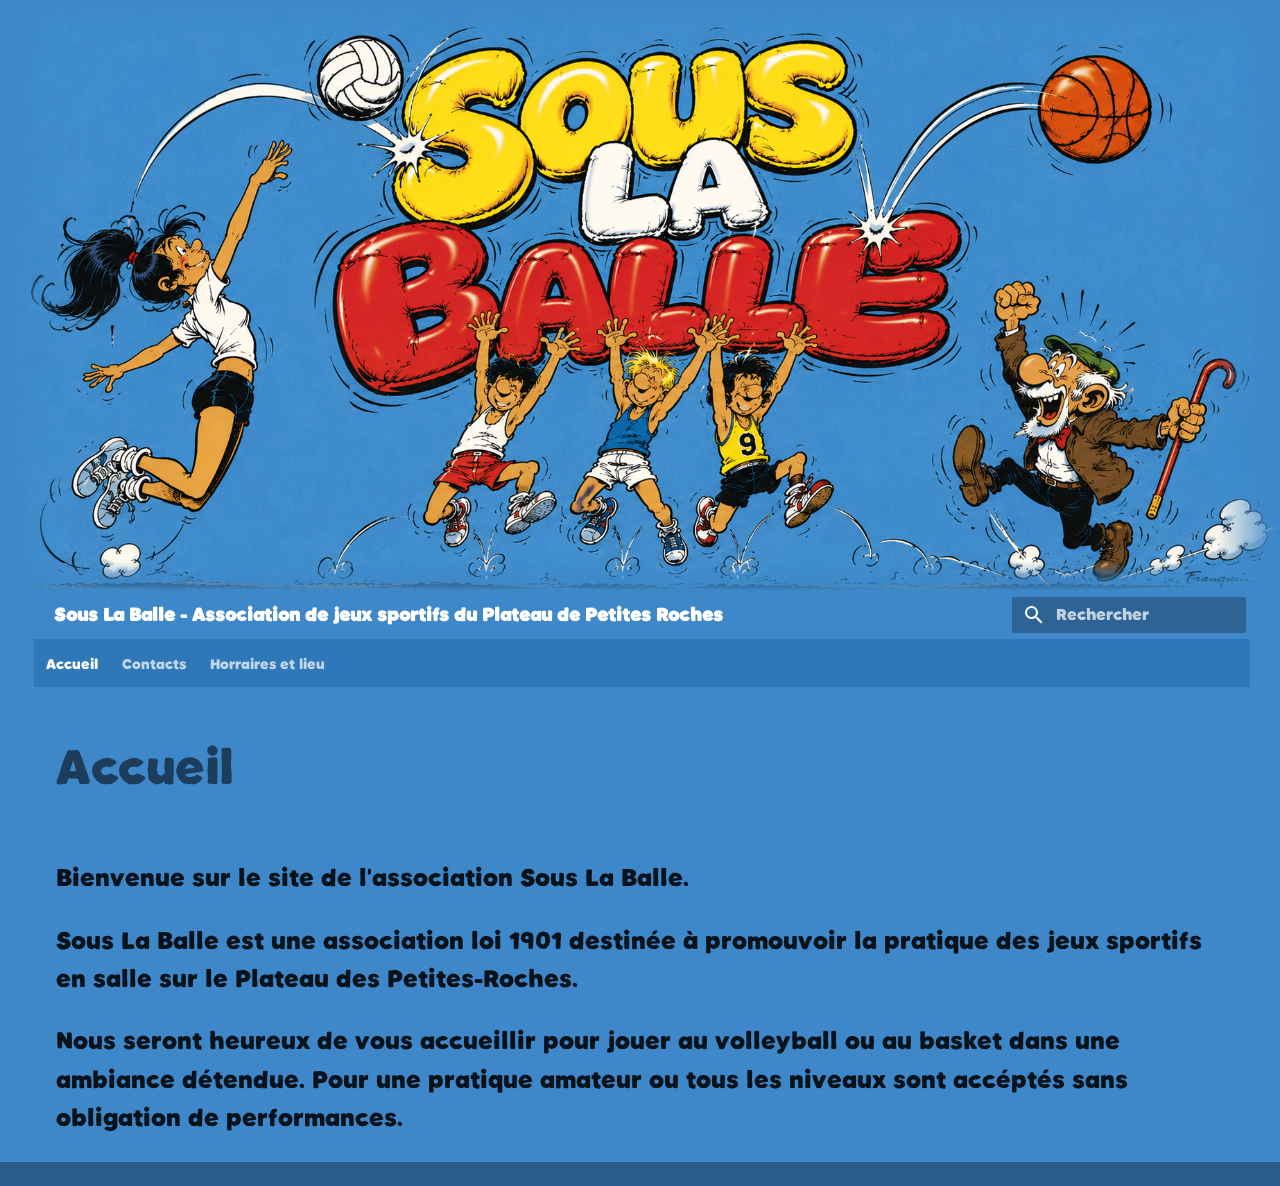
<file: index.html>
<!doctype html>
<html lang="fr" class="no-js">
  <head>
    
      <meta charset="utf-8">
      <meta name="viewport" content="width=device-width,initial-scale=1">
      
      
      
      
      
        <link rel="next" href="contacts/">
      
      
        
      
      
      <link rel="icon" href="assets/images/favicon.png">
      <meta name="generator" content="mkdocs-1.6.1, mkdocs-material-9.7.6">
    
    
      
        <title>Sous La Balle - Association de jeux sportifs du Plateau de Petites Roches</title>
      
    
    
      <link rel="stylesheet" href="assets/stylesheets/main.484c7ddc.min.css">
      
        
        <link rel="stylesheet" href="assets/stylesheets/palette.ab4e12ef.min.css">
      
      


    
    
      
    
    
      
        
        
        <link rel="preconnect" href="https://fonts.gstatic.com" crossorigin>
        <link rel="stylesheet" href="https://fonts.googleapis.com/css?family=Roboto:300,300i,400,400i,700,700i%7CRoboto+Mono:400,400i,700,700i&display=fallback">
        <style>:root{--md-text-font:"Roboto";--md-code-font:"Roboto Mono"}</style>
      
    
    
      <link rel="stylesheet" href="stylesheets/extra.css">
    
    <script>__md_scope=new URL(".",location),__md_hash=e=>[...e].reduce(((e,_)=>(e<<5)-e+_.charCodeAt(0)),0),__md_get=(e,_=localStorage,t=__md_scope)=>JSON.parse(_.getItem(t.pathname+"."+e)),__md_set=(e,_,t=localStorage,a=__md_scope)=>{try{t.setItem(a.pathname+"."+e,JSON.stringify(_))}catch(e){}}</script>
    
      

    
    
  </head>
  
  
    
    
    
    
    
    <body dir="ltr" data-md-color-scheme="default" data-md-color-primary="blue" data-md-color-accent="red">
  
    
    <input class="md-toggle" data-md-toggle="drawer" type="checkbox" id="__drawer" autocomplete="off">
    <input class="md-toggle" data-md-toggle="search" type="checkbox" id="__search" autocomplete="off">
    <label class="md-overlay" for="__drawer"></label>
    <div data-md-component="skip">
      
        
        <a href="#accueil" class="md-skip">
          Aller au contenu
        </a>
      
    </div>
    <div data-md-component="announce">
      
    </div>
    
    
  <div class="slb-banner">
    <a href="." class="slb-banner__link" aria-label="Sous La Balle - Association de jeux sportifs du Plateau de Petites Roches">
      <img src="assets/banner.png" alt="Sous La Balle - Association de jeux sportifs du Plateau de Petites Roches" class="slb-banner__img">
    </a>
  </div>
  
      

<header class="md-header" data-md-component="header">
  <nav class="md-header__inner md-grid" aria-label="En-tête">
    <a href="." title="Sous La Balle - Association de jeux sportifs du Plateau de Petites Roches" class="md-header__button md-logo" aria-label="Sous La Balle - Association de jeux sportifs du Plateau de Petites Roches" data-md-component="logo">
      
  
  <svg xmlns="http://www.w3.org/2000/svg" viewBox="0 0 24 24"><path d="M12 8a3 3 0 0 0 3-3 3 3 0 0 0-3-3 3 3 0 0 0-3 3 3 3 0 0 0 3 3m0 3.54C9.64 9.35 6.5 8 3 8v11c3.5 0 6.64 1.35 9 3.54 2.36-2.19 5.5-3.54 9-3.54V8c-3.5 0-6.64 1.35-9 3.54"/></svg>

    </a>
    <label class="md-header__button md-icon" for="__drawer">
      
      <svg xmlns="http://www.w3.org/2000/svg" viewBox="0 0 24 24"><path d="M3 6h18v2H3zm0 5h18v2H3zm0 5h18v2H3z"/></svg>
    </label>
    <div class="md-header__title" data-md-component="header-title">
      <div class="md-header__ellipsis">
        <div class="md-header__topic">
          <span class="md-ellipsis">
            Sous La Balle - Association de jeux sportifs du Plateau de Petites Roches
          </span>
        </div>
        <div class="md-header__topic" data-md-component="header-topic">
          <span class="md-ellipsis">
            
              Accueil
            
          </span>
        </div>
      </div>
    </div>
    
      
    
    
    
    
      
      
        <label class="md-header__button md-icon" for="__search">
          
          <svg xmlns="http://www.w3.org/2000/svg" viewBox="0 0 24 24"><path d="M9.5 3A6.5 6.5 0 0 1 16 9.5c0 1.61-.59 3.09-1.56 4.23l.27.27h.79l5 5-1.5 1.5-5-5v-.79l-.27-.27A6.52 6.52 0 0 1 9.5 16 6.5 6.5 0 0 1 3 9.5 6.5 6.5 0 0 1 9.5 3m0 2C7 5 5 7 5 9.5S7 14 9.5 14 14 12 14 9.5 12 5 9.5 5"/></svg>
        </label>
        <div class="md-search" data-md-component="search" role="dialog">
  <label class="md-search__overlay" for="__search"></label>
  <div class="md-search__inner" role="search">
    <form class="md-search__form" name="search">
      <input type="text" class="md-search__input" name="query" aria-label="Rechercher" placeholder="Rechercher" autocapitalize="off" autocorrect="off" autocomplete="off" spellcheck="false" data-md-component="search-query" required>
      <label class="md-search__icon md-icon" for="__search">
        
        <svg xmlns="http://www.w3.org/2000/svg" viewBox="0 0 24 24"><path d="M9.5 3A6.5 6.5 0 0 1 16 9.5c0 1.61-.59 3.09-1.56 4.23l.27.27h.79l5 5-1.5 1.5-5-5v-.79l-.27-.27A6.52 6.52 0 0 1 9.5 16 6.5 6.5 0 0 1 3 9.5 6.5 6.5 0 0 1 9.5 3m0 2C7 5 5 7 5 9.5S7 14 9.5 14 14 12 14 9.5 12 5 9.5 5"/></svg>
        
        <svg xmlns="http://www.w3.org/2000/svg" viewBox="0 0 24 24"><path d="M20 11v2H8l5.5 5.5-1.42 1.42L4.16 12l7.92-7.92L13.5 5.5 8 11z"/></svg>
      </label>
      <nav class="md-search__options" aria-label="Recherche">
        
        <button type="reset" class="md-search__icon md-icon" title="Effacer" aria-label="Effacer" tabindex="-1">
          
          <svg xmlns="http://www.w3.org/2000/svg" viewBox="0 0 24 24"><path d="M19 6.41 17.59 5 12 10.59 6.41 5 5 6.41 10.59 12 5 17.59 6.41 19 12 13.41 17.59 19 19 17.59 13.41 12z"/></svg>
        </button>
      </nav>
      
        <div class="md-search__suggest" data-md-component="search-suggest"></div>
      
    </form>
    <div class="md-search__output">
      <div class="md-search__scrollwrap" tabindex="0" data-md-scrollfix>
        <div class="md-search-result" data-md-component="search-result">
          <div class="md-search-result__meta">
            Initialisation de la recherche
          </div>
          <ol class="md-search-result__list" role="presentation"></ol>
        </div>
      </div>
    </div>
  </div>
</div>
      
    
    
  </nav>
  
</header>
    

    <div class="md-container" data-md-component="container">
      
      
        
          
            
<nav class="md-tabs" aria-label="Onglets" data-md-component="tabs">
  <div class="md-grid">
    <ul class="md-tabs__list">
      
        
  
  
  
    
  
  
    <li class="md-tabs__item md-tabs__item--active">
      <a href="." class="md-tabs__link">
        
  
  
    
  
  Accueil

      </a>
    </li>
  

      
        
  
  
  
  
    <li class="md-tabs__item">
      <a href="contacts/" class="md-tabs__link">
        
  
  
    
  
  Contacts

      </a>
    </li>
  

      
        
  
  
  
  
    <li class="md-tabs__item">
      <a href="horraires/" class="md-tabs__link">
        
  
  
    
  
  Horraires et lieu

      </a>
    </li>
  

      
    </ul>
  </div>
</nav>
          
        
      
      <main class="md-main" data-md-component="main">
        <div class="md-main__inner md-grid">
          
          
            <div class="md-content" data-md-component="content">
              
              <article class="md-content__inner md-typeset">
                
                  



<h1 id="accueil">Accueil</h1>
<p>Bienvenue sur le site de l'association Sous La Balle.</p>
<p>Sous La Balle est une association loi 1901 destinée à promouvoir la pratique des jeux sportifs en salle sur le Plateau des Petites-Roches.</p>
<p>Nous seront heureux de vous accueillir pour jouer au volleyball ou au basket dans une ambiance détendue. Pour une pratique amateur ou tous les niveaux sont accéptés sans obligation de performances.</p>












                
              </article>
            </div>
          
          
<script>var target=document.getElementById(location.hash.slice(1));target&&target.name&&(target.checked=target.name.startsWith("__tabbed_"))</script>
        </div>
        
          <button type="button" class="md-top md-icon" data-md-component="top" hidden>
  
  <svg xmlns="http://www.w3.org/2000/svg" viewBox="0 0 24 24"><path d="M13 20h-2V8l-5.5 5.5-1.42-1.42L12 4.16l7.92 7.92-1.42 1.42L13 8z"/></svg>
  Retour en haut de la page
</button>
        
      </main>
      
        <footer class="md-footer">
  
  <div class="md-footer-meta md-typeset">
    <div class="md-footer-meta__inner md-grid">
      <div class="md-copyright">
  
  
</div>
      
    </div>
  </div>
</footer>
      
    </div>
    <div class="md-dialog" data-md-component="dialog">
      <div class="md-dialog__inner md-typeset"></div>
    </div>
    
    
    
      
      
      <script id="__config" type="application/json">{"annotate": null, "base": ".", "features": ["navigation.instant", "navigation.tracking", "navigation.tabs", "navigation.top", "search.suggest", "search.highlight"], "search": "assets/javascripts/workers/search.2c215733.min.js", "tags": null, "translations": {"clipboard.copied": "Copi\u00e9 dans le presse-papier", "clipboard.copy": "Copier dans le presse-papier", "search.result.more.one": "1 de plus sur cette page", "search.result.more.other": "# de plus sur cette page", "search.result.none": "Aucun document trouv\u00e9", "search.result.one": "1 document trouv\u00e9", "search.result.other": "# documents trouv\u00e9s", "search.result.placeholder": "Taper pour d\u00e9marrer la recherche", "search.result.term.missing": "Non trouv\u00e9", "select.version": "S\u00e9lectionner la version"}, "version": null}</script>
    
    
      <script src="assets/javascripts/bundle.79ae519e.min.js"></script>
      
    
  </body>
</html>
</file>
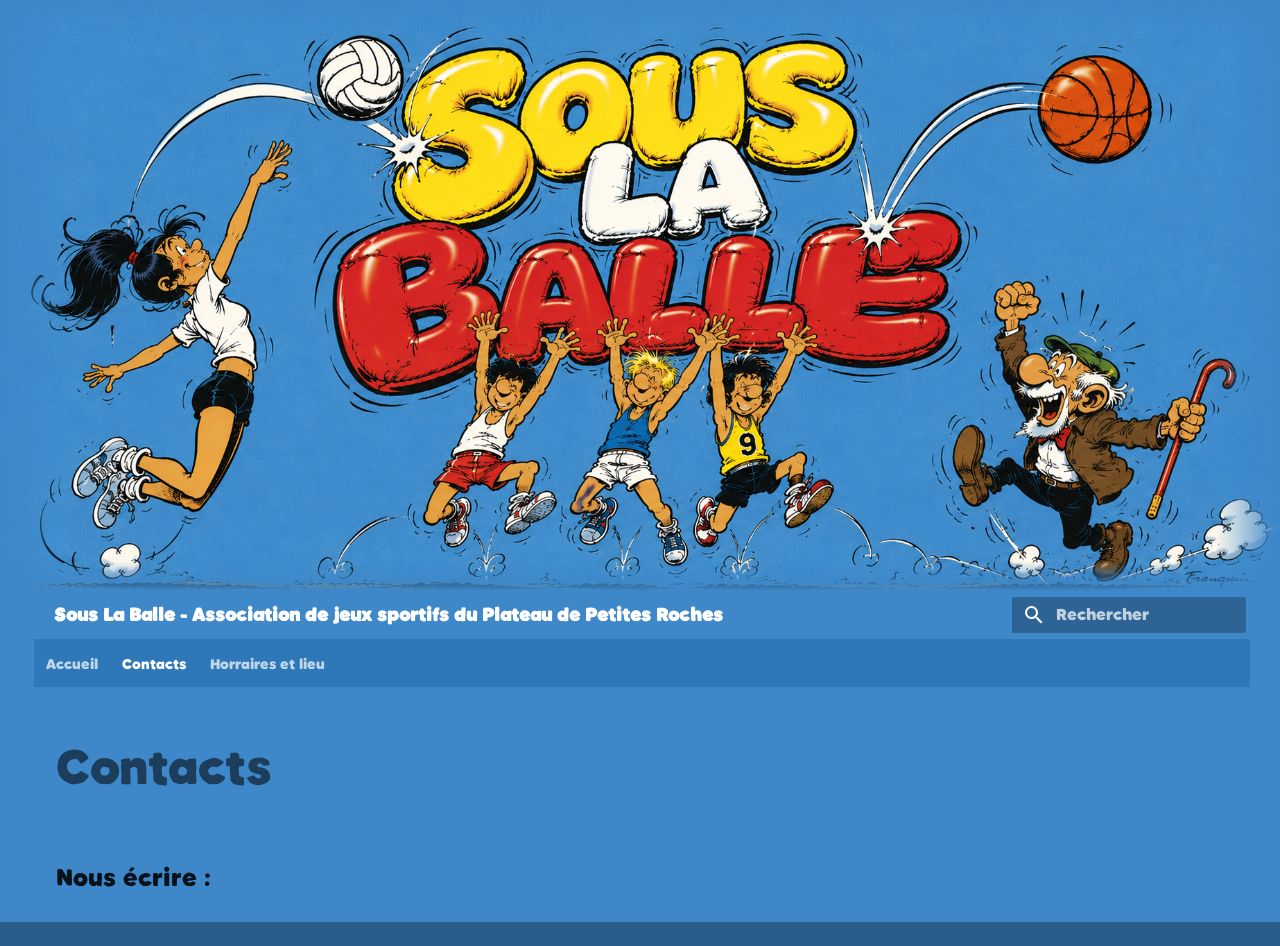
<file: contacts/index.html>
<!doctype html>
<html lang="fr" class="no-js">
  <head>
    
      <meta charset="utf-8">
      <meta name="viewport" content="width=device-width,initial-scale=1">
      
      
      
      
        <link rel="prev" href="..">
      
      
        <link rel="next" href="../horraires/">
      
      
        
      
      
      <link rel="icon" href="../assets/images/favicon.png">
      <meta name="generator" content="mkdocs-1.6.1, mkdocs-material-9.7.6">
    
    
      
        <title>Contacts - Sous La Balle - Association de jeux sportifs du Plateau de Petites Roches</title>
      
    
    
      <link rel="stylesheet" href="../assets/stylesheets/main.484c7ddc.min.css">
      
        
        <link rel="stylesheet" href="../assets/stylesheets/palette.ab4e12ef.min.css">
      
      


    
    
      
    
    
      
        
        
        <link rel="preconnect" href="https://fonts.gstatic.com" crossorigin>
        <link rel="stylesheet" href="https://fonts.googleapis.com/css?family=Roboto:300,300i,400,400i,700,700i%7CRoboto+Mono:400,400i,700,700i&display=fallback">
        <style>:root{--md-text-font:"Roboto";--md-code-font:"Roboto Mono"}</style>
      
    
    
      <link rel="stylesheet" href="../stylesheets/extra.css">
    
    <script>__md_scope=new URL("..",location),__md_hash=e=>[...e].reduce(((e,_)=>(e<<5)-e+_.charCodeAt(0)),0),__md_get=(e,_=localStorage,t=__md_scope)=>JSON.parse(_.getItem(t.pathname+"."+e)),__md_set=(e,_,t=localStorage,a=__md_scope)=>{try{t.setItem(a.pathname+"."+e,JSON.stringify(_))}catch(e){}}</script>
    
      

    
    
  </head>
  
  
    
    
    
    
    
    <body dir="ltr" data-md-color-scheme="default" data-md-color-primary="blue" data-md-color-accent="red">
  
    
    <input class="md-toggle" data-md-toggle="drawer" type="checkbox" id="__drawer" autocomplete="off">
    <input class="md-toggle" data-md-toggle="search" type="checkbox" id="__search" autocomplete="off">
    <label class="md-overlay" for="__drawer"></label>
    <div data-md-component="skip">
      
        
        <a href="#contacts" class="md-skip">
          Aller au contenu
        </a>
      
    </div>
    <div data-md-component="announce">
      
    </div>
    
    
  <div class="slb-banner">
    <a href=".." class="slb-banner__link" aria-label="Sous La Balle - Association de jeux sportifs du Plateau de Petites Roches">
      <img src="../assets/banner.png" alt="Sous La Balle - Association de jeux sportifs du Plateau de Petites Roches" class="slb-banner__img">
    </a>
  </div>
  
      

<header class="md-header" data-md-component="header">
  <nav class="md-header__inner md-grid" aria-label="En-tête">
    <a href=".." title="Sous La Balle - Association de jeux sportifs du Plateau de Petites Roches" class="md-header__button md-logo" aria-label="Sous La Balle - Association de jeux sportifs du Plateau de Petites Roches" data-md-component="logo">
      
  
  <svg xmlns="http://www.w3.org/2000/svg" viewBox="0 0 24 24"><path d="M12 8a3 3 0 0 0 3-3 3 3 0 0 0-3-3 3 3 0 0 0-3 3 3 3 0 0 0 3 3m0 3.54C9.64 9.35 6.5 8 3 8v11c3.5 0 6.64 1.35 9 3.54 2.36-2.19 5.5-3.54 9-3.54V8c-3.5 0-6.64 1.35-9 3.54"/></svg>

    </a>
    <label class="md-header__button md-icon" for="__drawer">
      
      <svg xmlns="http://www.w3.org/2000/svg" viewBox="0 0 24 24"><path d="M3 6h18v2H3zm0 5h18v2H3zm0 5h18v2H3z"/></svg>
    </label>
    <div class="md-header__title" data-md-component="header-title">
      <div class="md-header__ellipsis">
        <div class="md-header__topic">
          <span class="md-ellipsis">
            Sous La Balle - Association de jeux sportifs du Plateau de Petites Roches
          </span>
        </div>
        <div class="md-header__topic" data-md-component="header-topic">
          <span class="md-ellipsis">
            
              Contacts
            
          </span>
        </div>
      </div>
    </div>
    
      
    
    
    
    
      
      
        <label class="md-header__button md-icon" for="__search">
          
          <svg xmlns="http://www.w3.org/2000/svg" viewBox="0 0 24 24"><path d="M9.5 3A6.5 6.5 0 0 1 16 9.5c0 1.61-.59 3.09-1.56 4.23l.27.27h.79l5 5-1.5 1.5-5-5v-.79l-.27-.27A6.52 6.52 0 0 1 9.5 16 6.5 6.5 0 0 1 3 9.5 6.5 6.5 0 0 1 9.5 3m0 2C7 5 5 7 5 9.5S7 14 9.5 14 14 12 14 9.5 12 5 9.5 5"/></svg>
        </label>
        <div class="md-search" data-md-component="search" role="dialog">
  <label class="md-search__overlay" for="__search"></label>
  <div class="md-search__inner" role="search">
    <form class="md-search__form" name="search">
      <input type="text" class="md-search__input" name="query" aria-label="Rechercher" placeholder="Rechercher" autocapitalize="off" autocorrect="off" autocomplete="off" spellcheck="false" data-md-component="search-query" required>
      <label class="md-search__icon md-icon" for="__search">
        
        <svg xmlns="http://www.w3.org/2000/svg" viewBox="0 0 24 24"><path d="M9.5 3A6.5 6.5 0 0 1 16 9.5c0 1.61-.59 3.09-1.56 4.23l.27.27h.79l5 5-1.5 1.5-5-5v-.79l-.27-.27A6.52 6.52 0 0 1 9.5 16 6.5 6.5 0 0 1 3 9.5 6.5 6.5 0 0 1 9.5 3m0 2C7 5 5 7 5 9.5S7 14 9.5 14 14 12 14 9.5 12 5 9.5 5"/></svg>
        
        <svg xmlns="http://www.w3.org/2000/svg" viewBox="0 0 24 24"><path d="M20 11v2H8l5.5 5.5-1.42 1.42L4.16 12l7.92-7.92L13.5 5.5 8 11z"/></svg>
      </label>
      <nav class="md-search__options" aria-label="Recherche">
        
        <button type="reset" class="md-search__icon md-icon" title="Effacer" aria-label="Effacer" tabindex="-1">
          
          <svg xmlns="http://www.w3.org/2000/svg" viewBox="0 0 24 24"><path d="M19 6.41 17.59 5 12 10.59 6.41 5 5 6.41 10.59 12 5 17.59 6.41 19 12 13.41 17.59 19 19 17.59 13.41 12z"/></svg>
        </button>
      </nav>
      
        <div class="md-search__suggest" data-md-component="search-suggest"></div>
      
    </form>
    <div class="md-search__output">
      <div class="md-search__scrollwrap" tabindex="0" data-md-scrollfix>
        <div class="md-search-result" data-md-component="search-result">
          <div class="md-search-result__meta">
            Initialisation de la recherche
          </div>
          <ol class="md-search-result__list" role="presentation"></ol>
        </div>
      </div>
    </div>
  </div>
</div>
      
    
    
  </nav>
  
</header>
    

    <div class="md-container" data-md-component="container">
      
      
        
          
            
<nav class="md-tabs" aria-label="Onglets" data-md-component="tabs">
  <div class="md-grid">
    <ul class="md-tabs__list">
      
        
  
  
  
  
    <li class="md-tabs__item">
      <a href=".." class="md-tabs__link">
        
  
  
    
  
  Accueil

      </a>
    </li>
  

      
        
  
  
  
    
  
  
    <li class="md-tabs__item md-tabs__item--active">
      <a href="./" class="md-tabs__link">
        
  
  
    
  
  Contacts

      </a>
    </li>
  

      
        
  
  
  
  
    <li class="md-tabs__item">
      <a href="../horraires/" class="md-tabs__link">
        
  
  
    
  
  Horraires et lieu

      </a>
    </li>
  

      
    </ul>
  </div>
</nav>
          
        
      
      <main class="md-main" data-md-component="main">
        <div class="md-main__inner md-grid">
          
          
            <div class="md-content" data-md-component="content">
              
              <article class="md-content__inner md-typeset">
                
                  



<h1 id="contacts">Contacts</h1>
<p>Nous écrire : </p>












                
              </article>
            </div>
          
          
<script>var target=document.getElementById(location.hash.slice(1));target&&target.name&&(target.checked=target.name.startsWith("__tabbed_"))</script>
        </div>
        
          <button type="button" class="md-top md-icon" data-md-component="top" hidden>
  
  <svg xmlns="http://www.w3.org/2000/svg" viewBox="0 0 24 24"><path d="M13 20h-2V8l-5.5 5.5-1.42-1.42L12 4.16l7.92 7.92-1.42 1.42L13 8z"/></svg>
  Retour en haut de la page
</button>
        
      </main>
      
        <footer class="md-footer">
  
  <div class="md-footer-meta md-typeset">
    <div class="md-footer-meta__inner md-grid">
      <div class="md-copyright">
  
  
</div>
      
    </div>
  </div>
</footer>
      
    </div>
    <div class="md-dialog" data-md-component="dialog">
      <div class="md-dialog__inner md-typeset"></div>
    </div>
    
    
    
      
      
      <script id="__config" type="application/json">{"annotate": null, "base": "..", "features": ["navigation.instant", "navigation.tracking", "navigation.tabs", "navigation.top", "search.suggest", "search.highlight"], "search": "../assets/javascripts/workers/search.2c215733.min.js", "tags": null, "translations": {"clipboard.copied": "Copi\u00e9 dans le presse-papier", "clipboard.copy": "Copier dans le presse-papier", "search.result.more.one": "1 de plus sur cette page", "search.result.more.other": "# de plus sur cette page", "search.result.none": "Aucun document trouv\u00e9", "search.result.one": "1 document trouv\u00e9", "search.result.other": "# documents trouv\u00e9s", "search.result.placeholder": "Taper pour d\u00e9marrer la recherche", "search.result.term.missing": "Non trouv\u00e9", "select.version": "S\u00e9lectionner la version"}, "version": null}</script>
    
    
      <script src="../assets/javascripts/bundle.79ae519e.min.js"></script>
      
    
  </body>
</html>
</file>
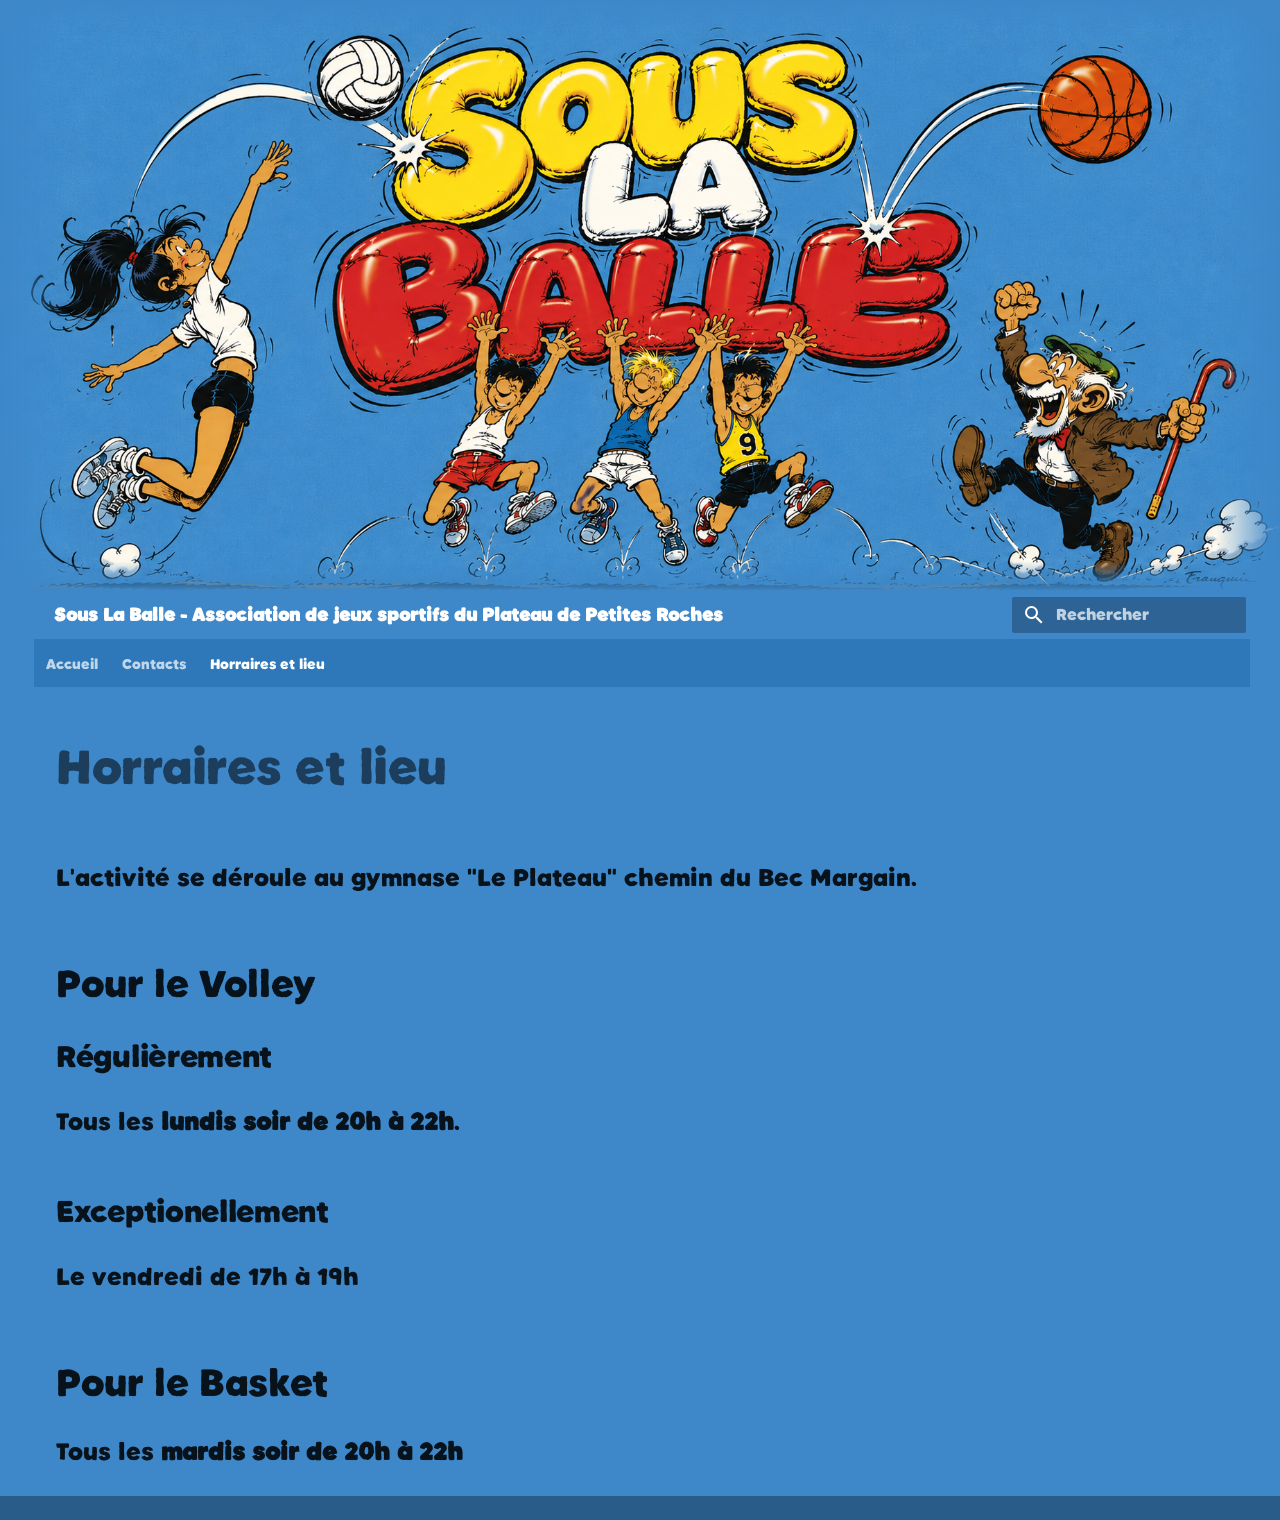
<file: horraires/index.html>
<!doctype html>
<html lang="fr" class="no-js">
  <head>
    
      <meta charset="utf-8">
      <meta name="viewport" content="width=device-width,initial-scale=1">
      
      
      
      
        <link rel="prev" href="../contacts/">
      
      
      
        
      
      
      <link rel="icon" href="../assets/images/favicon.png">
      <meta name="generator" content="mkdocs-1.6.1, mkdocs-material-9.7.6">
    
    
      
        <title>Horraires et lieu - Sous La Balle - Association de jeux sportifs du Plateau de Petites Roches</title>
      
    
    
      <link rel="stylesheet" href="../assets/stylesheets/main.484c7ddc.min.css">
      
        
        <link rel="stylesheet" href="../assets/stylesheets/palette.ab4e12ef.min.css">
      
      


    
    
      
    
    
      
        
        
        <link rel="preconnect" href="https://fonts.gstatic.com" crossorigin>
        <link rel="stylesheet" href="https://fonts.googleapis.com/css?family=Roboto:300,300i,400,400i,700,700i%7CRoboto+Mono:400,400i,700,700i&display=fallback">
        <style>:root{--md-text-font:"Roboto";--md-code-font:"Roboto Mono"}</style>
      
    
    
      <link rel="stylesheet" href="../stylesheets/extra.css">
    
    <script>__md_scope=new URL("..",location),__md_hash=e=>[...e].reduce(((e,_)=>(e<<5)-e+_.charCodeAt(0)),0),__md_get=(e,_=localStorage,t=__md_scope)=>JSON.parse(_.getItem(t.pathname+"."+e)),__md_set=(e,_,t=localStorage,a=__md_scope)=>{try{t.setItem(a.pathname+"."+e,JSON.stringify(_))}catch(e){}}</script>
    
      

    
    
  </head>
  
  
    
    
    
    
    
    <body dir="ltr" data-md-color-scheme="default" data-md-color-primary="blue" data-md-color-accent="red">
  
    
    <input class="md-toggle" data-md-toggle="drawer" type="checkbox" id="__drawer" autocomplete="off">
    <input class="md-toggle" data-md-toggle="search" type="checkbox" id="__search" autocomplete="off">
    <label class="md-overlay" for="__drawer"></label>
    <div data-md-component="skip">
      
        
        <a href="#horraires-et-lieu" class="md-skip">
          Aller au contenu
        </a>
      
    </div>
    <div data-md-component="announce">
      
    </div>
    
    
  <div class="slb-banner">
    <a href=".." class="slb-banner__link" aria-label="Sous La Balle - Association de jeux sportifs du Plateau de Petites Roches">
      <img src="../assets/banner.png" alt="Sous La Balle - Association de jeux sportifs du Plateau de Petites Roches" class="slb-banner__img">
    </a>
  </div>
  
      

<header class="md-header" data-md-component="header">
  <nav class="md-header__inner md-grid" aria-label="En-tête">
    <a href=".." title="Sous La Balle - Association de jeux sportifs du Plateau de Petites Roches" class="md-header__button md-logo" aria-label="Sous La Balle - Association de jeux sportifs du Plateau de Petites Roches" data-md-component="logo">
      
  
  <svg xmlns="http://www.w3.org/2000/svg" viewBox="0 0 24 24"><path d="M12 8a3 3 0 0 0 3-3 3 3 0 0 0-3-3 3 3 0 0 0-3 3 3 3 0 0 0 3 3m0 3.54C9.64 9.35 6.5 8 3 8v11c3.5 0 6.64 1.35 9 3.54 2.36-2.19 5.5-3.54 9-3.54V8c-3.5 0-6.64 1.35-9 3.54"/></svg>

    </a>
    <label class="md-header__button md-icon" for="__drawer">
      
      <svg xmlns="http://www.w3.org/2000/svg" viewBox="0 0 24 24"><path d="M3 6h18v2H3zm0 5h18v2H3zm0 5h18v2H3z"/></svg>
    </label>
    <div class="md-header__title" data-md-component="header-title">
      <div class="md-header__ellipsis">
        <div class="md-header__topic">
          <span class="md-ellipsis">
            Sous La Balle - Association de jeux sportifs du Plateau de Petites Roches
          </span>
        </div>
        <div class="md-header__topic" data-md-component="header-topic">
          <span class="md-ellipsis">
            
              Horraires et lieu
            
          </span>
        </div>
      </div>
    </div>
    
      
    
    
    
    
      
      
        <label class="md-header__button md-icon" for="__search">
          
          <svg xmlns="http://www.w3.org/2000/svg" viewBox="0 0 24 24"><path d="M9.5 3A6.5 6.5 0 0 1 16 9.5c0 1.61-.59 3.09-1.56 4.23l.27.27h.79l5 5-1.5 1.5-5-5v-.79l-.27-.27A6.52 6.52 0 0 1 9.5 16 6.5 6.5 0 0 1 3 9.5 6.5 6.5 0 0 1 9.5 3m0 2C7 5 5 7 5 9.5S7 14 9.5 14 14 12 14 9.5 12 5 9.5 5"/></svg>
        </label>
        <div class="md-search" data-md-component="search" role="dialog">
  <label class="md-search__overlay" for="__search"></label>
  <div class="md-search__inner" role="search">
    <form class="md-search__form" name="search">
      <input type="text" class="md-search__input" name="query" aria-label="Rechercher" placeholder="Rechercher" autocapitalize="off" autocorrect="off" autocomplete="off" spellcheck="false" data-md-component="search-query" required>
      <label class="md-search__icon md-icon" for="__search">
        
        <svg xmlns="http://www.w3.org/2000/svg" viewBox="0 0 24 24"><path d="M9.5 3A6.5 6.5 0 0 1 16 9.5c0 1.61-.59 3.09-1.56 4.23l.27.27h.79l5 5-1.5 1.5-5-5v-.79l-.27-.27A6.52 6.52 0 0 1 9.5 16 6.5 6.5 0 0 1 3 9.5 6.5 6.5 0 0 1 9.5 3m0 2C7 5 5 7 5 9.5S7 14 9.5 14 14 12 14 9.5 12 5 9.5 5"/></svg>
        
        <svg xmlns="http://www.w3.org/2000/svg" viewBox="0 0 24 24"><path d="M20 11v2H8l5.5 5.5-1.42 1.42L4.16 12l7.92-7.92L13.5 5.5 8 11z"/></svg>
      </label>
      <nav class="md-search__options" aria-label="Recherche">
        
        <button type="reset" class="md-search__icon md-icon" title="Effacer" aria-label="Effacer" tabindex="-1">
          
          <svg xmlns="http://www.w3.org/2000/svg" viewBox="0 0 24 24"><path d="M19 6.41 17.59 5 12 10.59 6.41 5 5 6.41 10.59 12 5 17.59 6.41 19 12 13.41 17.59 19 19 17.59 13.41 12z"/></svg>
        </button>
      </nav>
      
        <div class="md-search__suggest" data-md-component="search-suggest"></div>
      
    </form>
    <div class="md-search__output">
      <div class="md-search__scrollwrap" tabindex="0" data-md-scrollfix>
        <div class="md-search-result" data-md-component="search-result">
          <div class="md-search-result__meta">
            Initialisation de la recherche
          </div>
          <ol class="md-search-result__list" role="presentation"></ol>
        </div>
      </div>
    </div>
  </div>
</div>
      
    
    
  </nav>
  
</header>
    

    <div class="md-container" data-md-component="container">
      
      
        
          
            
<nav class="md-tabs" aria-label="Onglets" data-md-component="tabs">
  <div class="md-grid">
    <ul class="md-tabs__list">
      
        
  
  
  
  
    <li class="md-tabs__item">
      <a href=".." class="md-tabs__link">
        
  
  
    
  
  Accueil

      </a>
    </li>
  

      
        
  
  
  
  
    <li class="md-tabs__item">
      <a href="../contacts/" class="md-tabs__link">
        
  
  
    
  
  Contacts

      </a>
    </li>
  

      
        
  
  
  
    
  
  
    <li class="md-tabs__item md-tabs__item--active">
      <a href="./" class="md-tabs__link">
        
  
  
    
  
  Horraires et lieu

      </a>
    </li>
  

      
    </ul>
  </div>
</nav>
          
        
      
      <main class="md-main" data-md-component="main">
        <div class="md-main__inner md-grid">
          
          
            <div class="md-content" data-md-component="content">
              
              <article class="md-content__inner md-typeset">
                
                  



<h1 id="horraires-et-lieu">Horraires et lieu</h1>
<p>L'activité se déroule au gymnase "Le Plateau" chemin du Bec Margain.</p>
<h2 id="pour-le-volley">Pour le Volley</h2>
<h3 id="regulierement">Régulièrement</h3>
<p>Tous les <strong>lundis soir de 20h à 22h</strong>.</p>
<h3 id="exceptionellement">Exceptionellement</h3>
<p>Le vendredi de 17h à 19h</p>
<h2 id="pour-le-basket">Pour le Basket</h2>
<p>Tous les <strong>mardis soir de 20h à 22h</strong></p>












                
              </article>
            </div>
          
          
<script>var target=document.getElementById(location.hash.slice(1));target&&target.name&&(target.checked=target.name.startsWith("__tabbed_"))</script>
        </div>
        
          <button type="button" class="md-top md-icon" data-md-component="top" hidden>
  
  <svg xmlns="http://www.w3.org/2000/svg" viewBox="0 0 24 24"><path d="M13 20h-2V8l-5.5 5.5-1.42-1.42L12 4.16l7.92 7.92-1.42 1.42L13 8z"/></svg>
  Retour en haut de la page
</button>
        
      </main>
      
        <footer class="md-footer">
  
  <div class="md-footer-meta md-typeset">
    <div class="md-footer-meta__inner md-grid">
      <div class="md-copyright">
  
  
</div>
      
    </div>
  </div>
</footer>
      
    </div>
    <div class="md-dialog" data-md-component="dialog">
      <div class="md-dialog__inner md-typeset"></div>
    </div>
    
    
    
      
      
      <script id="__config" type="application/json">{"annotate": null, "base": "..", "features": ["navigation.instant", "navigation.tracking", "navigation.tabs", "navigation.top", "search.suggest", "search.highlight"], "search": "../assets/javascripts/workers/search.2c215733.min.js", "tags": null, "translations": {"clipboard.copied": "Copi\u00e9 dans le presse-papier", "clipboard.copy": "Copier dans le presse-papier", "search.result.more.one": "1 de plus sur cette page", "search.result.more.other": "# de plus sur cette page", "search.result.none": "Aucun document trouv\u00e9", "search.result.one": "1 document trouv\u00e9", "search.result.other": "# documents trouv\u00e9s", "search.result.placeholder": "Taper pour d\u00e9marrer la recherche", "search.result.term.missing": "Non trouv\u00e9", "select.version": "S\u00e9lectionner la version"}, "version": null}</script>
    
    
      <script src="../assets/javascripts/bundle.79ae519e.min.js"></script>
      
    
  </body>
</html>
</file>
<file: assets/stylesheets/main.484c7ddc.min.css>
@charset "UTF-8";html{-webkit-text-size-adjust:none;-moz-text-size-adjust:none;text-size-adjust:none;box-sizing:border-box}*,:after,:before{box-sizing:inherit}@media (prefers-reduced-motion){*,:after,:before{transition:none!important}}body{margin:0}a,button,input,label{-webkit-tap-highlight-color:transparent}a{color:inherit;text-decoration:none}hr{border:0;box-sizing:initial;display:block;height:.05rem;overflow:visible;padding:0}small{font-size:80%}sub,sup{line-height:1em}img{border-style:none}table{border-collapse:initial;border-spacing:0}td,th{font-weight:400;vertical-align:top}button{background:#0000;border:0;font-family:inherit;font-size:inherit;margin:0;padding:0}input{border:0;outline:none}:root{--md-primary-fg-color:#4051b5;--md-primary-fg-color--light:#5d6cc0;--md-primary-fg-color--dark:#303fa1;--md-primary-bg-color:#fff;--md-primary-bg-color--light:#ffffffb3;--md-accent-fg-color:#526cfe;--md-accent-fg-color--transparent:#526cfe1a;--md-accent-bg-color:#fff;--md-accent-bg-color--light:#ffffffb3}[data-md-color-scheme=default]{color-scheme:light}[data-md-color-scheme=default] img[src$="#gh-dark-mode-only"],[data-md-color-scheme=default] img[src$="#only-dark"]{display:none}:root,[data-md-color-scheme=default]{--md-hue:225deg;--md-default-fg-color:#000000de;--md-default-fg-color--light:#0000008a;--md-default-fg-color--lighter:#00000052;--md-default-fg-color--lightest:#00000012;--md-default-bg-color:#fff;--md-default-bg-color--light:#ffffffb3;--md-default-bg-color--lighter:#ffffff4d;--md-default-bg-color--lightest:#ffffff1f;--md-code-fg-color:#36464e;--md-code-bg-color:#f5f5f5;--md-code-bg-color--light:#f5f5f5b3;--md-code-bg-color--lighter:#f5f5f54d;--md-code-hl-color:#4287ff;--md-code-hl-color--light:#4287ff1a;--md-code-hl-number-color:#d52a2a;--md-code-hl-special-color:#db1457;--md-code-hl-function-color:#a846b9;--md-code-hl-constant-color:#6e59d9;--md-code-hl-keyword-color:#3f6ec6;--md-code-hl-string-color:#1c7d4d;--md-code-hl-name-color:var(--md-code-fg-color);--md-code-hl-operator-color:var(--md-default-fg-color--light);--md-code-hl-punctuation-color:var(--md-default-fg-color--light);--md-code-hl-comment-color:var(--md-default-fg-color--light);--md-code-hl-generic-color:var(--md-default-fg-color--light);--md-code-hl-variable-color:var(--md-default-fg-color--light);--md-typeset-color:var(--md-default-fg-color);--md-typeset-a-color:var(--md-primary-fg-color);--md-typeset-del-color:#f5503d26;--md-typeset-ins-color:#0bd57026;--md-typeset-kbd-color:#fafafa;--md-typeset-kbd-accent-color:#fff;--md-typeset-kbd-border-color:#b8b8b8;--md-typeset-mark-color:#ffff0080;--md-typeset-table-color:#0000001f;--md-typeset-table-color--light:rgba(0,0,0,.035);--md-admonition-fg-color:var(--md-default-fg-color);--md-admonition-bg-color:var(--md-default-bg-color);--md-warning-fg-color:#000000de;--md-warning-bg-color:#ff9;--md-footer-fg-color:#fff;--md-footer-fg-color--light:#ffffffb3;--md-footer-fg-color--lighter:#ffffff73;--md-footer-bg-color:#000000de;--md-footer-bg-color--dark:#00000052;--md-shadow-z1:0 0.2rem 0.5rem #0000000d,0 0 0.05rem #0000001a;--md-shadow-z2:0 0.2rem 0.5rem #0000001a,0 0 0.05rem #00000040;--md-shadow-z3:0 0.2rem 0.5rem #0003,0 0 0.05rem #00000059}.md-icon svg{fill:currentcolor;display:block;height:1.2rem;width:1.2rem}body{-webkit-font-smoothing:antialiased;-moz-osx-font-smoothing:grayscale;--md-text-font-family:var(--md-text-font,_),-apple-system,BlinkMacSystemFont,Helvetica,Arial,sans-serif;--md-code-font-family:var(--md-code-font,_),SFMono-Regular,Consolas,Menlo,monospace}aside,body,input{font-feature-settings:"kern","liga";color:var(--md-typeset-color);font-family:var(--md-text-font-family)}code,kbd,pre{font-feature-settings:"kern";font-family:var(--md-code-font-family)}:root{--md-typeset-table-sort-icon:url('data:image/svg+xml;charset=utf-8,<svg xmlns="http://www.w3.org/2000/svg" viewBox="0 0 24 24"><path d="m18 21-4-4h3V7h-3l4-4 4 4h-3v10h3M2 19v-2h10v2M2 13v-2h7v2M2 7V5h4v2z"/></svg>');--md-typeset-table-sort-icon--asc:url('data:image/svg+xml;charset=utf-8,<svg xmlns="http://www.w3.org/2000/svg" viewBox="0 0 24 24"><path d="M19 17h3l-4 4-4-4h3V3h2M2 17h10v2H2M6 5v2H2V5m0 6h7v2H2z"/></svg>');--md-typeset-table-sort-icon--desc:url('data:image/svg+xml;charset=utf-8,<svg xmlns="http://www.w3.org/2000/svg" viewBox="0 0 24 24"><path d="M19 7h3l-4-4-4 4h3v14h2M2 17h10v2H2M6 5v2H2V5m0 6h7v2H2z"/></svg>')}.md-typeset{-webkit-print-color-adjust:exact;color-adjust:exact;font-size:.8rem;line-height:1.6;overflow-wrap:break-word}@media print{.md-typeset{font-size:.68rem}}.md-typeset blockquote,.md-typeset dl,.md-typeset figure,.md-typeset ol,.md-typeset pre,.md-typeset ul{margin-bottom:1em;margin-top:1em}.md-typeset h1{color:var(--md-default-fg-color--light);font-size:2em;line-height:1.3;margin:0 0 1.25em}.md-typeset h1,.md-typeset h2{font-weight:300;letter-spacing:-.01em}.md-typeset h2{font-size:1.5625em;line-height:1.4;margin:1.6em 0 .64em}.md-typeset h3{font-size:1.25em;font-weight:400;letter-spacing:-.01em;line-height:1.5;margin:1.6em 0 .8em}.md-typeset h2+h3{margin-top:.8em}.md-typeset h4{font-weight:700;letter-spacing:-.01em;margin:1em 0}.md-typeset h5,.md-typeset h6{color:var(--md-default-fg-color--light);font-size:.8em;font-weight:700;letter-spacing:-.01em;margin:1.25em 0}.md-typeset h5{text-transform:uppercase}.md-typeset h5 code{text-transform:none}.md-typeset hr{border-bottom:.05rem solid var(--md-default-fg-color--lightest);display:flow-root;margin:1.5em 0}.md-typeset a{color:var(--md-typeset-a-color);word-break:break-word}.md-typeset a,.md-typeset a:before{transition:color 125ms}.md-typeset a:focus,.md-typeset a:hover{color:var(--md-accent-fg-color)}.md-typeset a:focus code,.md-typeset a:hover code{background-color:var(--md-accent-fg-color--transparent);color:var(--md-accent-fg-color)}.md-typeset a code{color:var(--md-typeset-a-color)}.md-typeset a.focus-visible{outline-color:var(--md-accent-fg-color);outline-offset:.2rem}.md-typeset code,.md-typeset kbd,.md-typeset pre{color:var(--md-code-fg-color);direction:ltr;font-variant-ligatures:none;transition:background-color 125ms}@media print{.md-typeset code,.md-typeset kbd,.md-typeset pre{white-space:pre-wrap}}.md-typeset code{background-color:var(--md-code-bg-color);border-radius:.1rem;-webkit-box-decoration-break:clone;box-decoration-break:clone;font-size:.85em;padding:0 .2941176471em;transition:color 125ms,background-color 125ms;word-break:break-word}.md-typeset code:not(.focus-visible){-webkit-tap-highlight-color:transparent;outline:none}.md-typeset pre{display:flow-root;line-height:1.4;position:relative}.md-typeset pre>code{-webkit-box-decoration-break:slice;box-decoration-break:slice;box-shadow:none;display:block;margin:0;outline-color:var(--md-accent-fg-color);overflow:auto;padding:.7720588235em 1.1764705882em;scrollbar-color:var(--md-default-fg-color--lighter) #0000;scrollbar-width:thin;touch-action:auto;word-break:normal}.md-typeset pre>code:hover{scrollbar-color:var(--md-accent-fg-color) #0000}.md-typeset pre>code::-webkit-scrollbar{height:.2rem;width:.2rem}.md-typeset pre>code::-webkit-scrollbar-thumb{background-color:var(--md-default-fg-color--lighter)}.md-typeset pre>code::-webkit-scrollbar-thumb:hover{background-color:var(--md-accent-fg-color)}.md-typeset kbd{background-color:var(--md-typeset-kbd-color);border-radius:.1rem;box-shadow:0 .1rem 0 .05rem var(--md-typeset-kbd-border-color),0 .1rem 0 var(--md-typeset-kbd-border-color),0 -.1rem .2rem var(--md-typeset-kbd-accent-color) inset;color:var(--md-default-fg-color);display:inline-block;font-size:.75em;padding:0 .6666666667em;vertical-align:text-top;word-break:break-word}.md-typeset mark{background-color:var(--md-typeset-mark-color);-webkit-box-decoration-break:clone;box-decoration-break:clone;color:inherit;word-break:break-word}.md-typeset abbr{cursor:help;text-decoration:none}.md-typeset [data-preview],.md-typeset abbr{border-bottom:.05rem dotted var(--md-default-fg-color--light)}.md-typeset small{opacity:.75}[dir=ltr] .md-typeset sub,[dir=ltr] .md-typeset sup{margin-left:.078125em}[dir=rtl] .md-typeset sub,[dir=rtl] .md-typeset sup{margin-right:.078125em}[dir=ltr] .md-typeset blockquote{padding-left:.6rem}[dir=rtl] .md-typeset blockquote{padding-right:.6rem}[dir=ltr] .md-typeset blockquote{border-left:.2rem solid var(--md-default-fg-color--lighter)}[dir=rtl] .md-typeset blockquote{border-right:.2rem solid var(--md-default-fg-color--lighter)}.md-typeset blockquote{color:var(--md-default-fg-color--light);margin-left:0;margin-right:0}.md-typeset ul{list-style-type:disc}.md-typeset ul[type]{list-style-type:revert-layer}[dir=ltr] .md-typeset ol,[dir=ltr] .md-typeset ul{margin-left:.625em}[dir=rtl] .md-typeset ol,[dir=rtl] .md-typeset ul{margin-right:.625em}.md-typeset ol,.md-typeset ul{padding:0}.md-typeset ol:not([hidden]),.md-typeset ul:not([hidden]){display:flow-root}.md-typeset ol ol,.md-typeset ul ol{list-style-type:lower-alpha}.md-typeset ol ol ol,.md-typeset ul ol ol{list-style-type:lower-roman}.md-typeset ol ol ol ol,.md-typeset ul ol ol ol{list-style-type:upper-alpha}.md-typeset ol ol ol ol ol,.md-typeset ul ol ol ol ol{list-style-type:upper-roman}.md-typeset ol[type],.md-typeset ul[type]{list-style-type:revert-layer}[dir=ltr] .md-typeset ol li,[dir=ltr] .md-typeset ul li{margin-left:1.25em}[dir=rtl] .md-typeset ol li,[dir=rtl] .md-typeset ul li{margin-right:1.25em}.md-typeset ol li,.md-typeset ul li{margin-bottom:.5em}.md-typeset ol li blockquote,.md-typeset ol li p,.md-typeset ul li blockquote,.md-typeset ul li p{margin:.5em 0}.md-typeset ol li:last-child,.md-typeset ul li:last-child{margin-bottom:0}[dir=ltr] .md-typeset ol li ol,[dir=ltr] .md-typeset ol li ul,[dir=ltr] .md-typeset ul li ol,[dir=ltr] .md-typeset ul li ul{margin-left:.625em}[dir=rtl] .md-typeset ol li ol,[dir=rtl] .md-typeset ol li ul,[dir=rtl] .md-typeset ul li ol,[dir=rtl] .md-typeset ul li ul{margin-right:.625em}.md-typeset ol li ol,.md-typeset ol li ul,.md-typeset ul li ol,.md-typeset ul li ul{margin-bottom:.5em;margin-top:.5em}[dir=ltr] .md-typeset dd{margin-left:1.875em}[dir=rtl] .md-typeset dd{margin-right:1.875em}.md-typeset dd{margin-bottom:1.5em;margin-top:1em}.md-typeset img,.md-typeset svg,.md-typeset video{height:auto;max-width:100%}.md-typeset img[align=left]{margin:1em 1em 1em 0}.md-typeset img[align=right]{margin:1em 0 1em 1em}.md-typeset img[align]:only-child{margin-top:0}.md-typeset figure{display:flow-root;margin:1em auto;max-width:100%;text-align:center;width:fit-content}.md-typeset figure img{display:block;margin:0 auto}.md-typeset figcaption{font-style:italic;margin:1em auto;max-width:24rem}.md-typeset iframe{max-width:100%}.md-typeset table:not([class]){background-color:var(--md-default-bg-color);border:.05rem solid var(--md-typeset-table-color);border-radius:.1rem;display:inline-block;font-size:.64rem;max-width:100%;overflow:auto;touch-action:auto}@media print{.md-typeset table:not([class]){display:table}}.md-typeset table:not([class])+*{margin-top:1.5em}.md-typeset table:not([class]) td>:first-child,.md-typeset table:not([class]) th>:first-child{margin-top:0}.md-typeset table:not([class]) td>:last-child,.md-typeset table:not([class]) th>:last-child{margin-bottom:0}.md-typeset table:not([class]) td:not([align]),.md-typeset table:not([class]) th:not([align]){text-align:left}[dir=rtl] .md-typeset table:not([class]) td:not([align]),[dir=rtl] .md-typeset table:not([class]) th:not([align]){text-align:right}.md-typeset table:not([class]) th{font-weight:700;min-width:5rem;padding:.9375em 1.25em;vertical-align:top}.md-typeset table:not([class]) td{border-top:.05rem solid var(--md-typeset-table-color);padding:.9375em 1.25em;vertical-align:top}.md-typeset table:not([class]) tbody tr{transition:background-color 125ms}.md-typeset table:not([class]) tbody tr:hover{background-color:var(--md-typeset-table-color--light);box-shadow:0 .05rem 0 var(--md-default-bg-color) inset}.md-typeset table:not([class]) a{word-break:normal}.md-typeset table th[role=columnheader]{cursor:pointer}[dir=ltr] .md-typeset table th[role=columnheader]:after{margin-left:.5em}[dir=rtl] .md-typeset table th[role=columnheader]:after{margin-right:.5em}.md-typeset table th[role=columnheader]:after{content:"";display:inline-block;height:1.2em;-webkit-mask-image:var(--md-typeset-table-sort-icon);mask-image:var(--md-typeset-table-sort-icon);-webkit-mask-repeat:no-repeat;mask-repeat:no-repeat;-webkit-mask-size:contain;mask-size:contain;transition:background-color 125ms;vertical-align:text-bottom;width:1.2em}.md-typeset table th[role=columnheader]:hover:after{background-color:var(--md-default-fg-color--lighter)}.md-typeset table th[role=columnheader][aria-sort=ascending]:after{background-color:var(--md-default-fg-color--light);-webkit-mask-image:var(--md-typeset-table-sort-icon--asc);mask-image:var(--md-typeset-table-sort-icon--asc)}.md-typeset table th[role=columnheader][aria-sort=descending]:after{background-color:var(--md-default-fg-color--light);-webkit-mask-image:var(--md-typeset-table-sort-icon--desc);mask-image:var(--md-typeset-table-sort-icon--desc)}.md-typeset__scrollwrap{margin:1em -.8rem;overflow-x:auto;touch-action:auto}.md-typeset__table{display:inline-block;margin-bottom:.5em;padding:0 .8rem}@media print{.md-typeset__table{display:block}}html .md-typeset__table table{display:table;margin:0;overflow:hidden;width:100%}@media screen and (max-width:44.984375em){.md-content__inner>pre{margin:1em -.8rem}.md-content__inner>pre code{border-radius:0}}.md-typeset .md-author{border-radius:100%;display:block;flex-shrink:0;height:1.6rem;overflow:hidden;position:relative;transition:color 125ms,transform 125ms;width:1.6rem}.md-typeset .md-author img{display:block}.md-typeset .md-author--more{background:var(--md-default-fg-color--lightest);color:var(--md-default-fg-color--lighter);font-size:.6rem;font-weight:700;line-height:1.6rem;text-align:center}.md-typeset .md-author--long{height:2.4rem;width:2.4rem}.md-typeset a.md-author{transform:scale(1)}.md-typeset a.md-author img{border-radius:100%;filter:grayscale(100%) opacity(75%);transition:filter 125ms}.md-typeset a.md-author:focus,.md-typeset a.md-author:hover{transform:scale(1.1);z-index:1}.md-typeset a.md-author:focus img,.md-typeset a.md-author:hover img{filter:grayscale(0)}.md-banner{background-color:var(--md-footer-bg-color);color:var(--md-footer-fg-color);overflow:auto}@media print{.md-banner{display:none}}.md-banner--warning{background-color:var(--md-warning-bg-color);color:var(--md-warning-fg-color)}.md-banner__inner{font-size:.7rem;margin:.6rem auto;padding:0 .8rem}[dir=ltr] .md-banner__button{float:right}[dir=rtl] .md-banner__button{float:left}.md-banner__button{color:inherit;cursor:pointer;transition:opacity .25s}.no-js .md-banner__button{display:none}.md-banner__button:hover{opacity:.7}html{font-size:125%;height:100%;overflow-x:hidden}@media screen and (min-width:100em){html{font-size:137.5%}}@media screen and (min-width:125em){html{font-size:150%}}body{background-color:var(--md-default-bg-color);display:flex;flex-direction:column;font-size:.5rem;min-height:100%;position:relative;width:100%}@media print{body{display:block}}@media screen and (max-width:59.984375em){body[data-md-scrolllock]{position:fixed}}.md-grid{margin-left:auto;margin-right:auto;max-width:61rem}.md-container{display:flex;flex-direction:column;flex-grow:1}@media print{.md-container{display:block}}.md-main{flex-grow:1}.md-main__inner{display:flex;height:100%;margin-top:1.5rem}.md-ellipsis{overflow:hidden;text-overflow:ellipsis}.md-toggle{display:none}.md-option{height:0;opacity:0;position:absolute;width:0}.md-option:checked+label:not([hidden]){display:block}.md-option.focus-visible+label{outline-color:var(--md-accent-fg-color);outline-style:auto}.md-skip{background-color:var(--md-default-fg-color);border-radius:.1rem;color:var(--md-default-bg-color);font-size:.64rem;margin:.5rem;opacity:0;outline-color:var(--md-accent-fg-color);padding:.3rem .5rem;position:fixed;transform:translateY(.4rem);z-index:-1}.md-skip:focus{opacity:1;transform:translateY(0);transition:transform .25s cubic-bezier(.4,0,.2,1),opacity 175ms 75ms;z-index:10}@page{margin:25mm}:root{--md-clipboard-icon:url('data:image/svg+xml;charset=utf-8,<svg xmlns="http://www.w3.org/2000/svg" viewBox="0 0 24 24"><path d="M19 21H8V7h11m0-2H8a2 2 0 0 0-2 2v14a2 2 0 0 0 2 2h11a2 2 0 0 0 2-2V7a2 2 0 0 0-2-2m-3-4H4a2 2 0 0 0-2 2v14h2V3h12z"/></svg>')}.md-clipboard{border-radius:.1rem;color:var(--md-default-fg-color--lightest);cursor:pointer;height:1.5em;outline-color:var(--md-accent-fg-color);outline-offset:.1rem;transition:color .25s;width:1.5em;z-index:1}@media print{.md-clipboard{display:none}}.md-clipboard:not(.focus-visible){-webkit-tap-highlight-color:transparent;outline:none}:hover>.md-clipboard{color:var(--md-default-fg-color--light)}.md-clipboard:focus,.md-clipboard:hover{color:var(--md-accent-fg-color)}.md-clipboard:after{background-color:currentcolor;content:"";display:block;height:1.125em;margin:0 auto;-webkit-mask-image:var(--md-clipboard-icon);mask-image:var(--md-clipboard-icon);-webkit-mask-position:center;mask-position:center;-webkit-mask-repeat:no-repeat;mask-repeat:no-repeat;-webkit-mask-size:contain;mask-size:contain;width:1.125em}.md-clipboard--inline{cursor:pointer}.md-clipboard--inline code{transition:color .25s,background-color .25s}.md-clipboard--inline:focus code,.md-clipboard--inline:hover code{background-color:var(--md-accent-fg-color--transparent);color:var(--md-accent-fg-color)}:root{--md-code-select-icon:url('data:image/svg+xml;charset=utf-8,<svg xmlns="http://www.w3.org/2000/svg" viewBox="0 0 24 24"><path d="M19 19h-4v2h4c1.1 0 2-.9 2-2v-4h-2m0-12h-4v2h4v4h2V5c0-1.1-.9-2-2-2M5 5h4V3H5c-1.1 0-2 .9-2 2v4h2m0 6H3v4c0 1.1.9 2 2 2h4v-2H5zm2-4h2v2H7zm4 0h2v2h-2zm4 0h2v2h-2zM7 7h2v2H7zm4 0h2v2h-2zm4 0h2v2h-2zm-8 8h2v2H7zm4 0h2v2h-2zm4 0h2v2h-2z"/></svg>');--md-code-copy-icon:url('data:image/svg+xml;charset=utf-8,<svg xmlns="http://www.w3.org/2000/svg" viewBox="0 0 24 24"><path d="M19 21H8V7h11m0-2H8a2 2 0 0 0-2 2v14a2 2 0 0 0 2 2h11a2 2 0 0 0 2-2V7a2 2 0 0 0-2-2m-3-4H4a2 2 0 0 0-2 2v14h2V3h12z"/></svg>')}.md-typeset .md-code__content{display:grid}.md-code__nav{background-color:var(--md-code-bg-color--lighter);border-radius:.1rem;display:flex;gap:.2rem;padding:.2rem;position:absolute;right:.25em;top:.25em;transition:background-color .25s;z-index:1}:hover>.md-code__nav{background-color:var(--md-code-bg-color--light)}.md-code__button{color:var(--md-default-fg-color--lightest);cursor:pointer;display:block;height:1.5em;outline-color:var(--md-accent-fg-color);outline-offset:.1rem;transition:color .25s;width:1.5em}:hover>*>.md-code__button{color:var(--md-default-fg-color--light)}.md-code__button.focus-visible,.md-code__button:hover{color:var(--md-accent-fg-color)}.md-code__button--active{color:var(--md-default-fg-color)!important}.md-code__button:after{background-color:currentcolor;content:"";display:block;height:1.125em;margin:0 auto;-webkit-mask-position:center;mask-position:center;-webkit-mask-repeat:no-repeat;mask-repeat:no-repeat;-webkit-mask-size:contain;mask-size:contain;width:1.125em}.md-code__button[data-md-type=select]:after{-webkit-mask-image:var(--md-code-select-icon);mask-image:var(--md-code-select-icon)}.md-code__button[data-md-type=copy]:after{-webkit-mask-image:var(--md-code-copy-icon);mask-image:var(--md-code-copy-icon)}@keyframes consent{0%{opacity:0;transform:translateY(100%)}to{opacity:1;transform:translateY(0)}}@keyframes overlay{0%{opacity:0}to{opacity:1}}.md-consent__overlay{animation:overlay .25s both;-webkit-backdrop-filter:blur(.1rem);backdrop-filter:blur(.1rem);background-color:#0000008a;height:100%;opacity:1;position:fixed;top:0;width:100%;z-index:5}.md-consent__inner{animation:consent .5s cubic-bezier(.1,.7,.1,1) both;background-color:var(--md-default-bg-color);border:0;border-radius:.1rem;bottom:0;box-shadow:0 0 .2rem #0000001a,0 .2rem .4rem #0003;max-height:100%;overflow:auto;padding:0;position:fixed;width:100%;z-index:5}.md-consent__form{padding:.8rem}.md-consent__settings{display:none;margin:1em 0}input:checked+.md-consent__settings{display:block}.md-consent__controls{margin-bottom:.8rem}.md-typeset .md-consent__controls .md-button{display:inline}@media screen and (max-width:44.984375em){.md-typeset .md-consent__controls .md-button{display:block;margin-top:.4rem;text-align:center;width:100%}}.md-consent label{cursor:pointer}.md-content{flex-grow:1;min-width:0}.md-content__inner{margin:0 .8rem 1.2rem;padding-top:.6rem}@media screen and (min-width:76.25em){[dir=ltr] .md-sidebar--primary:not([hidden])~.md-content>.md-content__inner{margin-left:1.2rem}[dir=ltr] .md-sidebar--secondary:not([hidden])~.md-content>.md-content__inner,[dir=rtl] .md-sidebar--primary:not([hidden])~.md-content>.md-content__inner{margin-right:1.2rem}[dir=rtl] .md-sidebar--secondary:not([hidden])~.md-content>.md-content__inner{margin-left:1.2rem}}.md-content__inner:before{content:"";display:block;height:.4rem}.md-content__inner>:last-child{margin-bottom:0}[dir=ltr] .md-content__button{float:right}[dir=rtl] .md-content__button{float:left}[dir=ltr] .md-content__button{margin-left:.4rem}[dir=rtl] .md-content__button{margin-right:.4rem}.md-content__button{margin:.4rem 0;padding:0}@media print{.md-content__button{display:none}}.md-typeset .md-content__button{color:var(--md-default-fg-color--lighter)}.md-content__button svg{display:inline;vertical-align:top}[dir=rtl] .md-content__button svg{transform:scaleX(-1)}[dir=ltr] .md-dialog{right:.8rem}[dir=rtl] .md-dialog{left:.8rem}.md-dialog{background-color:var(--md-default-fg-color);border-radius:.1rem;bottom:.8rem;box-shadow:var(--md-shadow-z3);min-width:11.1rem;opacity:0;padding:.4rem .6rem;pointer-events:none;position:fixed;transform:translateY(100%);transition:transform 0ms .4s,opacity .4s;z-index:4}@media print{.md-dialog{display:none}}.md-dialog--active{opacity:1;pointer-events:auto;transform:translateY(0);transition:transform .4s cubic-bezier(.075,.85,.175,1),opacity .4s}.md-dialog__inner{color:var(--md-default-bg-color);font-size:.7rem}.md-feedback{margin:2em 0 1em;text-align:center}.md-feedback fieldset{border:none;margin:0;padding:0}.md-feedback__title{font-weight:700;margin:1em auto}.md-feedback__inner{position:relative}.md-feedback__list{display:flex;flex-wrap:wrap;place-content:baseline center;position:relative}.md-feedback__list:hover .md-icon:not(:disabled){color:var(--md-default-fg-color--lighter)}:disabled .md-feedback__list{min-height:1.8rem}.md-feedback__icon{color:var(--md-default-fg-color--light);cursor:pointer;flex-shrink:0;margin:0 .1rem;transition:color 125ms}.md-feedback__icon:not(:disabled).md-icon:hover{color:var(--md-accent-fg-color)}.md-feedback__icon:disabled{color:var(--md-default-fg-color--lightest);pointer-events:none}.md-feedback__note{opacity:0;position:relative;transform:translateY(.4rem);transition:transform .4s cubic-bezier(.1,.7,.1,1),opacity .15s}.md-feedback__note>*{margin:0 auto;max-width:16rem}:disabled .md-feedback__note{opacity:1;transform:translateY(0)}@media print{.md-feedback{display:none}}.md-footer{background-color:var(--md-footer-bg-color);color:var(--md-footer-fg-color)}@media print{.md-footer{display:none}}.md-footer__inner{justify-content:space-between;overflow:auto;padding:.2rem}.md-footer__inner:not([hidden]){display:flex}.md-footer__link{align-items:end;display:flex;flex-grow:0.01;margin-bottom:.4rem;margin-top:1rem;max-width:100%;outline-color:var(--md-accent-fg-color);overflow:hidden;transition:opacity .25s}.md-footer__link:focus,.md-footer__link:hover{opacity:.7}[dir=rtl] .md-footer__link svg{transform:scaleX(-1)}@media screen and (max-width:44.984375em){.md-footer__link--prev{flex-shrink:0}.md-footer__link--prev .md-footer__title{display:none}}[dir=ltr] .md-footer__link--next{margin-left:auto}[dir=rtl] .md-footer__link--next{margin-right:auto}.md-footer__link--next{text-align:right}[dir=rtl] .md-footer__link--next{text-align:left}.md-footer__title{flex-grow:1;font-size:.9rem;margin-bottom:.7rem;max-width:calc(100% - 2.4rem);padding:0 1rem;white-space:nowrap}.md-footer__button{margin:.2rem;padding:.4rem}.md-footer__direction{font-size:.64rem;opacity:.7}.md-footer-meta{background-color:var(--md-footer-bg-color--dark)}.md-footer-meta__inner{display:flex;flex-wrap:wrap;justify-content:space-between;padding:.2rem}html .md-footer-meta.md-typeset a{color:var(--md-footer-fg-color--light)}html .md-footer-meta.md-typeset a:focus,html .md-footer-meta.md-typeset a:hover{color:var(--md-footer-fg-color)}.md-copyright{color:var(--md-footer-fg-color--lighter);font-size:.64rem;margin:auto .6rem;padding:.4rem 0;width:100%}@media screen and (min-width:45em){.md-copyright{width:auto}}.md-copyright__highlight{color:var(--md-footer-fg-color--light)}.md-social{display:inline-flex;gap:.2rem;margin:0 .4rem;padding:.2rem 0 .6rem}@media screen and (min-width:45em){.md-social{padding:.6rem 0}}.md-social__link{display:inline-block;height:1.6rem;text-align:center;width:1.6rem}.md-social__link:before{line-height:1.9}.md-social__link svg{fill:currentcolor;max-height:.8rem;vertical-align:-25%}.md-typeset .md-button{border:.1rem solid;border-radius:.1rem;color:var(--md-primary-fg-color);cursor:pointer;display:inline-block;font-weight:700;padding:.625em 2em;transition:color 125ms,background-color 125ms,border-color 125ms}.md-typeset .md-button--primary{background-color:var(--md-primary-fg-color);border-color:var(--md-primary-fg-color);color:var(--md-primary-bg-color)}.md-typeset .md-button:focus,.md-typeset .md-button:hover{background-color:var(--md-accent-fg-color);border-color:var(--md-accent-fg-color);color:var(--md-accent-bg-color)}[dir=ltr] .md-typeset .md-input{border-top-left-radius:.1rem}[dir=ltr] .md-typeset .md-input,[dir=rtl] .md-typeset .md-input{border-top-right-radius:.1rem}[dir=rtl] .md-typeset .md-input{border-top-left-radius:.1rem}.md-typeset .md-input{border-bottom:.1rem solid var(--md-default-fg-color--lighter);box-shadow:var(--md-shadow-z1);font-size:.8rem;height:1.8rem;padding:0 .6rem;transition:border .25s,box-shadow .25s}.md-typeset .md-input:focus,.md-typeset .md-input:hover{border-bottom-color:var(--md-accent-fg-color);box-shadow:var(--md-shadow-z2)}.md-typeset .md-input--stretch{width:100%}.md-header{background-color:var(--md-primary-fg-color);box-shadow:0 0 .2rem #0000,0 .2rem .4rem #0000;color:var(--md-primary-bg-color);display:block;left:0;position:sticky;right:0;top:0;z-index:4}@media print{.md-header{display:none}}.md-header[hidden]{transform:translateY(-100%);transition:transform .25s cubic-bezier(.8,0,.6,1),box-shadow .25s}.md-header--shadow{box-shadow:0 0 .2rem #0000001a,0 .2rem .4rem #0003;transition:transform .25s cubic-bezier(.1,.7,.1,1),box-shadow .25s}.md-header__inner{align-items:center;display:flex;padding:0 .2rem}.md-header__button{color:currentcolor;cursor:pointer;margin:.2rem;outline-color:var(--md-accent-fg-color);padding:.4rem;position:relative;transition:opacity .25s;vertical-align:middle;z-index:1}.md-header__button:hover{opacity:.7}.md-header__button:not([hidden]){display:inline-block}.md-header__button:not(.focus-visible){-webkit-tap-highlight-color:transparent;outline:none}.md-header__button.md-logo{margin:.2rem;padding:.4rem}@media screen and (max-width:76.234375em){.md-header__button.md-logo{display:none}}.md-header__button.md-logo img,.md-header__button.md-logo svg{fill:currentcolor;display:block;height:1.2rem;width:auto}@media screen and (min-width:60em){.md-header__button[for=__search]{display:none}}.no-js .md-header__button[for=__search]{display:none}[dir=rtl] .md-header__button[for=__search] svg{transform:scaleX(-1)}@media screen and (min-width:76.25em){.md-header__button[for=__drawer]{display:none}}.md-header__topic{display:flex;max-width:100%;position:absolute;transition:transform .4s cubic-bezier(.1,.7,.1,1),opacity .15s;white-space:nowrap}.md-header__topic+.md-header__topic{opacity:0;pointer-events:none;transform:translateX(1.25rem);transition:transform .4s cubic-bezier(1,.7,.1,.1),opacity .15s;z-index:-1}[dir=rtl] .md-header__topic+.md-header__topic{transform:translateX(-1.25rem)}.md-header__topic:first-child{font-weight:700}[dir=ltr] .md-header__title{margin-left:1rem;margin-right:.4rem}[dir=rtl] .md-header__title{margin-left:.4rem;margin-right:1rem}.md-header__title{flex-grow:1;font-size:.9rem;height:2.4rem;line-height:2.4rem}.md-header__title--active .md-header__topic{opacity:0;pointer-events:none;transform:translateX(-1.25rem);transition:transform .4s cubic-bezier(1,.7,.1,.1),opacity .15s;z-index:-1}[dir=rtl] .md-header__title--active .md-header__topic{transform:translateX(1.25rem)}.md-header__title--active .md-header__topic+.md-header__topic{opacity:1;pointer-events:auto;transform:translateX(0);transition:transform .4s cubic-bezier(.1,.7,.1,1),opacity .15s;z-index:0}.md-header__title>.md-header__ellipsis{height:100%;position:relative;width:100%}.md-header__option{display:flex;flex-shrink:0;max-width:100%;transition:max-width 0ms .25s,opacity .25s .25s;white-space:nowrap}[data-md-toggle=search]:checked~.md-header .md-header__option{max-width:0;opacity:0;transition:max-width 0ms,opacity 0ms}.md-header__option>input{bottom:0}.md-header__source{display:none}@media screen and (min-width:60em){[dir=ltr] .md-header__source{margin-left:1rem}[dir=rtl] .md-header__source{margin-right:1rem}.md-header__source{display:block;max-width:11.7rem;width:11.7rem}}@media screen and (min-width:76.25em){[dir=ltr] .md-header__source{margin-left:1.4rem}[dir=rtl] .md-header__source{margin-right:1.4rem}}.md-meta{color:var(--md-default-fg-color--light);font-size:.7rem;line-height:1.3}.md-meta__list{display:inline-flex;flex-wrap:wrap;list-style:none;margin:0;padding:0}.md-meta__item:not(:last-child):after{content:"·";margin-left:.2rem;margin-right:.2rem}.md-meta__link{color:var(--md-typeset-a-color)}.md-meta__link:focus,.md-meta__link:hover{color:var(--md-accent-fg-color)}.md-draft{background-color:#ff1744;border-radius:.125em;color:#fff;display:inline-block;font-weight:700;padding-left:.5714285714em;padding-right:.5714285714em}:root{--md-nav-icon--prev:url('data:image/svg+xml;charset=utf-8,<svg xmlns="http://www.w3.org/2000/svg" viewBox="0 0 24 24"><path d="M20 11v2H8l5.5 5.5-1.42 1.42L4.16 12l7.92-7.92L13.5 5.5 8 11z"/></svg>');--md-nav-icon--next:url('data:image/svg+xml;charset=utf-8,<svg xmlns="http://www.w3.org/2000/svg" viewBox="0 0 24 24"><path d="M8.59 16.58 13.17 12 8.59 7.41 10 6l6 6-6 6z"/></svg>');--md-toc-icon:url('data:image/svg+xml;charset=utf-8,<svg xmlns="http://www.w3.org/2000/svg" viewBox="0 0 24 24"><path d="M3 9h14V7H3zm0 4h14v-2H3zm0 4h14v-2H3zm16 0h2v-2h-2zm0-10v2h2V7zm0 6h2v-2h-2z"/></svg>')}.md-nav{font-size:.7rem;line-height:1.3}.md-nav__title{color:var(--md-default-fg-color--light);display:block;font-weight:700;overflow:hidden;padding:0 .6rem;text-overflow:ellipsis}.md-nav__title .md-nav__button{display:none}.md-nav__title .md-nav__button img{height:100%;width:auto}.md-nav__title .md-nav__button.md-logo img,.md-nav__title .md-nav__button.md-logo svg{fill:currentcolor;display:block;height:2.4rem;max-width:100%;object-fit:contain;width:auto}.md-nav__list{list-style:none;margin:0;padding:0}.md-nav__link{align-items:flex-start;display:flex;gap:.4rem;margin-top:.625em;scroll-snap-align:start;transition:color 125ms}.md-nav__link--passed,.md-nav__link--passed code{color:var(--md-default-fg-color--light)}.md-nav__item .md-nav__link--active,.md-nav__item .md-nav__link--active code{color:var(--md-typeset-a-color)}.md-nav__link .md-ellipsis{position:relative}.md-nav__link .md-ellipsis code{word-break:normal}[dir=ltr] .md-nav__link .md-icon:last-child{margin-left:auto}[dir=rtl] .md-nav__link .md-icon:last-child{margin-right:auto}.md-nav__link .md-typeset{font-size:.7rem;line-height:1.3}.md-nav__link svg{fill:currentcolor;flex-shrink:0;height:1.3em;position:relative}.md-nav__link[for]:focus,.md-nav__link[for]:hover,.md-nav__link[href]:focus,.md-nav__link[href]:hover{color:var(--md-accent-fg-color);cursor:pointer}.md-nav__link[for]:focus code,.md-nav__link[for]:hover code,.md-nav__link[href]:focus code,.md-nav__link[href]:hover code{background-color:var(--md-accent-fg-color--transparent);color:var(--md-accent-fg-color)}.md-nav__link.focus-visible{outline-color:var(--md-accent-fg-color);outline-offset:.2rem}.md-nav--primary .md-nav__link[for=__toc]{display:none}.md-nav--primary .md-nav__link[for=__toc] .md-icon:after{background-color:currentcolor;display:block;height:100%;-webkit-mask-image:var(--md-toc-icon);mask-image:var(--md-toc-icon);width:100%}.md-nav--primary .md-nav__link[for=__toc]~.md-nav{display:none}.md-nav__container>.md-nav__link{margin-top:0}.md-nav__container>.md-nav__link:first-child{flex-grow:1;min-width:0}.md-nav__icon{flex-shrink:0}.md-nav__source{display:none}@media screen and (max-width:76.234375em){.md-nav--primary,.md-nav--primary .md-nav{background-color:var(--md-default-bg-color);display:flex;flex-direction:column;height:100%;left:0;position:absolute;right:0;top:0;z-index:1}.md-nav--primary .md-nav__item,.md-nav--primary .md-nav__title{font-size:.8rem;line-height:1.5}.md-nav--primary .md-nav__title{background-color:var(--md-default-fg-color--lightest);color:var(--md-default-fg-color--light);cursor:pointer;height:5.6rem;line-height:2.4rem;padding:3rem .8rem .2rem;position:relative;white-space:nowrap}[dir=ltr] .md-nav--primary .md-nav__title .md-nav__icon{left:.4rem}[dir=rtl] .md-nav--primary .md-nav__title .md-nav__icon{right:.4rem}.md-nav--primary .md-nav__title .md-nav__icon{display:block;height:1.2rem;margin:.2rem;position:absolute;top:.4rem;width:1.2rem}.md-nav--primary .md-nav__title .md-nav__icon:after{background-color:currentcolor;content:"";display:block;height:100%;-webkit-mask-image:var(--md-nav-icon--prev);mask-image:var(--md-nav-icon--prev);-webkit-mask-position:center;mask-position:center;-webkit-mask-repeat:no-repeat;mask-repeat:no-repeat;-webkit-mask-size:contain;mask-size:contain;width:100%}.md-nav--primary .md-nav__title~.md-nav__list{background-color:var(--md-default-bg-color);box-shadow:0 .05rem 0 var(--md-default-fg-color--lightest) inset;overflow-y:auto;scroll-snap-type:y mandatory;touch-action:pan-y}.md-nav--primary .md-nav__title~.md-nav__list>:first-child{border-top:0}.md-nav--primary .md-nav__title[for=__drawer]{background-color:var(--md-primary-fg-color);color:var(--md-primary-bg-color);font-weight:700}.md-nav--primary .md-nav__title .md-logo{display:block;left:.2rem;margin:.2rem;padding:.4rem;position:absolute;right:.2rem;top:.2rem}.md-nav--primary .md-nav__list{flex:1}.md-nav--primary .md-nav__item{border-top:.05rem solid var(--md-default-fg-color--lightest)}.md-nav--primary .md-nav__item--active>.md-nav__link{color:var(--md-typeset-a-color)}.md-nav--primary .md-nav__item--active>.md-nav__link:focus,.md-nav--primary .md-nav__item--active>.md-nav__link:hover{color:var(--md-accent-fg-color)}.md-nav--primary .md-nav__link{margin-top:0;padding:.6rem .8rem}.md-nav--primary .md-nav__link svg{margin-top:.1em}.md-nav--primary .md-nav__link>.md-nav__link{padding:0}[dir=ltr] .md-nav--primary .md-nav__link .md-nav__icon{margin-right:-.2rem}[dir=rtl] .md-nav--primary .md-nav__link .md-nav__icon{margin-left:-.2rem}.md-nav--primary .md-nav__link .md-nav__icon{font-size:1.2rem;height:1.2rem;width:1.2rem}.md-nav--primary .md-nav__link .md-nav__icon:after{background-color:currentcolor;content:"";display:block;height:100%;-webkit-mask-image:var(--md-nav-icon--next);mask-image:var(--md-nav-icon--next);-webkit-mask-position:center;mask-position:center;-webkit-mask-repeat:no-repeat;mask-repeat:no-repeat;-webkit-mask-size:contain;mask-size:contain;width:100%}[dir=rtl] .md-nav--primary .md-nav__icon:after{transform:scale(-1)}.md-nav--primary .md-nav--secondary .md-nav{background-color:initial;position:static}[dir=ltr] .md-nav--primary .md-nav--secondary .md-nav .md-nav__link{padding-left:1.4rem}[dir=rtl] .md-nav--primary .md-nav--secondary .md-nav .md-nav__link{padding-right:1.4rem}[dir=ltr] .md-nav--primary .md-nav--secondary .md-nav .md-nav .md-nav__link{padding-left:2rem}[dir=rtl] .md-nav--primary .md-nav--secondary .md-nav .md-nav .md-nav__link{padding-right:2rem}[dir=ltr] .md-nav--primary .md-nav--secondary .md-nav .md-nav .md-nav .md-nav__link{padding-left:2.6rem}[dir=rtl] .md-nav--primary .md-nav--secondary .md-nav .md-nav .md-nav .md-nav__link{padding-right:2.6rem}[dir=ltr] .md-nav--primary .md-nav--secondary .md-nav .md-nav .md-nav .md-nav .md-nav__link{padding-left:3.2rem}[dir=rtl] .md-nav--primary .md-nav--secondary .md-nav .md-nav .md-nav .md-nav .md-nav__link{padding-right:3.2rem}.md-nav--secondary{background-color:initial}.md-nav__toggle~.md-nav{display:flex;opacity:0;transform:translateX(100%);transition:transform .25s cubic-bezier(.8,0,.6,1),opacity 125ms 50ms}[dir=rtl] .md-nav__toggle~.md-nav{transform:translateX(-100%)}.md-nav__toggle:checked~.md-nav{opacity:1;transform:translateX(0);transition:transform .25s cubic-bezier(.4,0,.2,1),opacity 125ms 125ms}.md-nav__toggle:checked~.md-nav>.md-nav__list{backface-visibility:hidden}}@media screen and (max-width:59.984375em){.md-nav--primary .md-nav__link[for=__toc]{display:flex}.md-nav--primary .md-nav__link[for=__toc] .md-icon:after{content:""}.md-nav--primary .md-nav__link[for=__toc]+.md-nav__link{display:none}.md-nav--primary .md-nav__link[for=__toc]~.md-nav{display:flex}.md-nav__source{background-color:var(--md-primary-fg-color--dark);color:var(--md-primary-bg-color);display:block;padding:0 .2rem}}@media screen and (min-width:60em) and (max-width:76.234375em){.md-nav--integrated .md-nav__link[for=__toc]{display:flex}.md-nav--integrated .md-nav__link[for=__toc] .md-icon:after{content:""}.md-nav--integrated .md-nav__link[for=__toc]+.md-nav__link{display:none}.md-nav--integrated .md-nav__link[for=__toc]~.md-nav{display:flex}}@media screen and (min-width:60em){.md-nav{margin-bottom:-.4rem}.md-nav--secondary .md-nav__title{background:var(--md-default-bg-color);box-shadow:0 0 .4rem .4rem var(--md-default-bg-color);position:sticky;top:0;z-index:1}.md-nav--secondary .md-nav__title[for=__toc]{scroll-snap-align:start}.md-nav--secondary .md-nav__title .md-nav__icon{display:none}[dir=ltr] .md-nav--secondary .md-nav__list{padding-left:.6rem}[dir=rtl] .md-nav--secondary .md-nav__list{padding-right:.6rem}.md-nav--secondary .md-nav__list{padding-bottom:.4rem}[dir=ltr] .md-nav--secondary .md-nav__item>.md-nav__link{margin-right:.4rem}[dir=rtl] .md-nav--secondary .md-nav__item>.md-nav__link{margin-left:.4rem}}@media screen and (min-width:76.25em){.md-nav{margin-bottom:-.4rem;transition:max-height .25s cubic-bezier(.86,0,.07,1)}.md-nav--primary .md-nav__title{background:var(--md-default-bg-color);box-shadow:0 0 .4rem .4rem var(--md-default-bg-color);position:sticky;top:0;z-index:1}.md-nav--primary .md-nav__title[for=__drawer]{scroll-snap-align:start}.md-nav--primary .md-nav__title .md-nav__icon{display:none}[dir=ltr] .md-nav--primary .md-nav__list{padding-left:.6rem}[dir=rtl] .md-nav--primary .md-nav__list{padding-right:.6rem}.md-nav--primary .md-nav__list{padding-bottom:.4rem}[dir=ltr] .md-nav--primary .md-nav__item>.md-nav__link{margin-right:.4rem}[dir=rtl] .md-nav--primary .md-nav__item>.md-nav__link{margin-left:.4rem}.md-nav__toggle~.md-nav{display:grid;grid-template-rows:minmax(.4rem,0fr);opacity:0;transition:grid-template-rows .25s cubic-bezier(.86,0,.07,1),opacity .25s,visibility 0ms .25s;visibility:collapse}.md-nav__toggle~.md-nav>.md-nav__list{overflow:hidden}.md-nav__toggle.md-toggle--indeterminate~.md-nav,.md-nav__toggle:checked~.md-nav{grid-template-rows:minmax(.4rem,1fr);opacity:1;transition:grid-template-rows .25s cubic-bezier(.86,0,.07,1),opacity .15s .1s,visibility 0ms;visibility:visible}.md-nav__toggle.md-toggle--indeterminate~.md-nav{transition:none}.md-nav__item--nested>.md-nav>.md-nav__title{display:none}.md-nav__item--section{display:block;margin:1.25em 0}.md-nav__item--section:last-child{margin-bottom:0}.md-nav__item--section>.md-nav__link{font-weight:700}.md-nav__item--section>.md-nav__link[for]{color:var(--md-default-fg-color--light)}.md-nav__item--section>.md-nav__link:not(.md-nav__container){pointer-events:none}.md-nav__item--section>.md-nav__link .md-icon,.md-nav__item--section>.md-nav__link>[for]{display:none}[dir=ltr] .md-nav__item--section>.md-nav{margin-left:-.6rem}[dir=rtl] .md-nav__item--section>.md-nav{margin-right:-.6rem}.md-nav__item--section>.md-nav{display:block;opacity:1;visibility:visible}.md-nav__item--section>.md-nav>.md-nav__list>.md-nav__item{padding:0}.md-nav__icon{border-radius:100%;height:.9rem;transition:background-color .25s;width:.9rem}.md-nav__icon:hover{background-color:var(--md-accent-fg-color--transparent)}.md-nav__icon:after{background-color:currentcolor;border-radius:100%;content:"";display:inline-block;height:100%;-webkit-mask-image:var(--md-nav-icon--next);mask-image:var(--md-nav-icon--next);-webkit-mask-position:center;mask-position:center;-webkit-mask-repeat:no-repeat;mask-repeat:no-repeat;-webkit-mask-size:contain;mask-size:contain;transition:transform .25s;vertical-align:-.1rem;width:100%}[dir=rtl] .md-nav__icon:after{transform:rotate(180deg)}.md-nav__item--nested .md-nav__toggle:checked~.md-nav__link .md-nav__icon:after,.md-nav__item--nested .md-toggle--indeterminate~.md-nav__link .md-nav__icon:after{transform:rotate(90deg)}.md-nav--lifted>.md-nav__list>.md-nav__item,.md-nav--lifted>.md-nav__title{display:none}.md-nav--lifted>.md-nav__list>.md-nav__item--active{display:block}.md-nav--lifted>.md-nav__list>.md-nav__item--active>.md-nav__link{background:var(--md-default-bg-color);box-shadow:0 0 .4rem .4rem var(--md-default-bg-color);margin-top:0;position:sticky;top:0;z-index:1}.md-nav--lifted>.md-nav__list>.md-nav__item--active>.md-nav__link:not(.md-nav__container){pointer-events:none}.md-nav--lifted>.md-nav__list>.md-nav__item--active.md-nav__item--section{margin:0}[dir=ltr] .md-nav--lifted>.md-nav__list>.md-nav__item>.md-nav:not(.md-nav--secondary){margin-left:-.6rem}[dir=rtl] .md-nav--lifted>.md-nav__list>.md-nav__item>.md-nav:not(.md-nav--secondary){margin-right:-.6rem}.md-nav--lifted>.md-nav__list>.md-nav__item>[for]{color:var(--md-default-fg-color--light)}.md-nav--lifted .md-nav[data-md-level="1"]{grid-template-rows:minmax(.4rem,1fr);opacity:1;visibility:visible}[dir=ltr] .md-nav--integrated>.md-nav__list>.md-nav__item--active .md-nav--secondary{border-left:.05rem solid var(--md-primary-fg-color)}[dir=rtl] .md-nav--integrated>.md-nav__list>.md-nav__item--active .md-nav--secondary{border-right:.05rem solid var(--md-primary-fg-color)}.md-nav--integrated>.md-nav__list>.md-nav__item--active .md-nav--secondary{display:block;margin-bottom:1.25em;opacity:1;visibility:visible}.md-nav--integrated>.md-nav__list>.md-nav__item--active .md-nav--secondary>.md-nav__list{overflow:visible;padding-bottom:0}.md-nav--integrated>.md-nav__list>.md-nav__item--active .md-nav--secondary>.md-nav__title{display:none}}.md-pagination{font-size:.8rem;font-weight:700;gap:.4rem}.md-pagination,.md-pagination>*{align-items:center;display:flex;justify-content:center}.md-pagination>*{border-radius:.2rem;height:1.8rem;min-width:1.8rem;text-align:center}.md-pagination__current{background-color:var(--md-default-fg-color--lightest);color:var(--md-default-fg-color--light)}.md-pagination__link{transition:color 125ms,background-color 125ms}.md-pagination__link:focus,.md-pagination__link:hover{background-color:var(--md-accent-fg-color--transparent);color:var(--md-accent-fg-color)}.md-pagination__link:focus svg,.md-pagination__link:hover svg{color:var(--md-accent-fg-color)}.md-pagination__link.focus-visible{outline-color:var(--md-accent-fg-color);outline-offset:.2rem}.md-pagination__link svg{fill:currentcolor;color:var(--md-default-fg-color--lighter);display:block;max-height:100%;width:1.2rem}:root{--md-path-icon:url('data:image/svg+xml;charset=utf-8,<svg xmlns="http://www.w3.org/2000/svg" viewBox="0 0 24 24"><path d="M8.59 16.58 13.17 12 8.59 7.41 10 6l6 6-6 6z"/></svg>')}.md-path{font-size:.7rem;margin:0 .8rem;overflow:auto;padding-top:1.2rem}.md-path:not([hidden]){display:block}@media screen and (min-width:76.25em){.md-path{margin:0 1.2rem}}.md-path__list{align-items:center;display:flex;gap:.2rem;list-style:none;margin:0;padding:0}.md-path__item:not(:first-child){display:inline-flex;gap:.2rem;white-space:nowrap}.md-path__item:not(:first-child):before{background-color:var(--md-default-fg-color--lighter);content:"";display:inline;height:.8rem;-webkit-mask-image:var(--md-path-icon);mask-image:var(--md-path-icon);width:.8rem}.md-path__link{align-items:center;color:var(--md-default-fg-color--light);display:flex}.md-path__link:focus,.md-path__link:hover{color:var(--md-accent-fg-color)}:root{--md-post-pin-icon:url('data:image/svg+xml;charset=utf-8,<svg xmlns="http://www.w3.org/2000/svg" viewBox="0 0 24 24"><path d="M16 12V4h1V2H7v2h1v8l-2 2v2h5.2v6h1.6v-6H18v-2z"/></svg>')}.md-post__back{border-bottom:.05rem solid var(--md-default-fg-color--lightest);margin-bottom:1.2rem;padding-bottom:1.2rem}@media screen and (max-width:76.234375em){.md-post__back{display:none}}[dir=rtl] .md-post__back svg{transform:scaleX(-1)}.md-post__authors{display:flex;flex-direction:column;gap:.6rem;margin:0 .6rem 1.2rem}.md-post .md-post__meta a{transition:color 125ms}.md-post .md-post__meta a:focus,.md-post .md-post__meta a:hover{color:var(--md-accent-fg-color)}.md-post__title{color:var(--md-default-fg-color--light);font-weight:700}.md-post--excerpt{margin-bottom:3.2rem}.md-post--excerpt .md-post__header{align-items:center;display:flex;gap:.6rem;min-height:1.6rem}.md-post--excerpt .md-post__authors{align-items:center;display:inline-flex;flex-direction:row;gap:.2rem;margin:0;min-height:2.4rem}[dir=ltr] .md-post--excerpt .md-post__meta .md-meta__list{margin-right:.4rem}[dir=rtl] .md-post--excerpt .md-post__meta .md-meta__list{margin-left:.4rem}.md-post--excerpt .md-post__content>:first-child{--md-scroll-margin:6rem;margin-top:0}.md-post>.md-nav--secondary{margin:1em 0}.md-pin{background:var(--md-default-fg-color--lightest);border-radius:1rem;margin-top:-.05rem;padding:.2rem}.md-pin:after{background-color:currentcolor;content:"";display:block;height:.6rem;margin:0 auto;-webkit-mask-image:var(--md-post-pin-icon);mask-image:var(--md-post-pin-icon);-webkit-mask-position:center;mask-position:center;-webkit-mask-repeat:no-repeat;mask-repeat:no-repeat;-webkit-mask-size:contain;mask-size:contain;width:.6rem}.md-profile{align-items:center;display:flex;font-size:.7rem;gap:.6rem;line-height:1.4;width:100%}.md-profile__description{flex-grow:1}.md-content--post{display:flex}@media screen and (max-width:76.234375em){.md-content--post{flex-flow:column-reverse}}.md-content--post>.md-content__inner{flex-grow:1;min-width:0}@media screen and (min-width:76.25em){[dir=ltr] .md-content--post>.md-content__inner{margin-left:1.2rem}[dir=rtl] .md-content--post>.md-content__inner{margin-right:1.2rem}}@media screen and (max-width:76.234375em){.md-sidebar.md-sidebar--post{padding:0;position:static;width:100%}.md-sidebar.md-sidebar--post .md-sidebar__scrollwrap{overflow:visible}.md-sidebar.md-sidebar--post .md-sidebar__inner{padding:0}.md-sidebar.md-sidebar--post .md-post__meta{margin-left:.6rem;margin-right:.6rem}.md-sidebar.md-sidebar--post .md-nav__item{border:none;display:inline}.md-sidebar.md-sidebar--post .md-nav__list{display:inline-flex;flex-wrap:wrap;gap:.6rem;padding-bottom:.6rem;padding-top:.6rem}.md-sidebar.md-sidebar--post .md-nav__link{padding:0}.md-sidebar.md-sidebar--post .md-nav{height:auto;margin-bottom:0;position:static}}:root{--md-progress-value:0;--md-progress-delay:400ms}.md-progress{background:var(--md-primary-bg-color);height:.075rem;opacity:min(clamp(0,var(--md-progress-value),1),clamp(0,100 - var(--md-progress-value),1));position:fixed;top:0;transform:scaleX(calc(var(--md-progress-value)*1%));transform-origin:left;transition:transform .5s cubic-bezier(.19,1,.22,1),opacity .25s var(--md-progress-delay);width:100%;z-index:4}:root{--md-search-result-icon:url('data:image/svg+xml;charset=utf-8,<svg xmlns="http://www.w3.org/2000/svg" viewBox="0 0 24 24"><path d="M14 2H6a2 2 0 0 0-2 2v16a2 2 0 0 0 2 2h7c-.41-.25-.8-.56-1.14-.9-.33-.33-.61-.7-.86-1.1H6V4h7v5h5v1.18c.71.16 1.39.43 2 .82V8zm6.31 16.9c1.33-2.11.69-4.9-1.4-6.22-2.11-1.33-4.91-.68-6.22 1.4-1.34 2.11-.69 4.89 1.4 6.22 1.46.93 3.32.93 4.79.02L22 23.39 23.39 22zm-3.81.1a2.5 2.5 0 0 1-2.5-2.5 2.5 2.5 0 0 1 2.5-2.5 2.5 2.5 0 0 1 2.5 2.5 2.5 2.5 0 0 1-2.5 2.5"/></svg>')}.md-search{position:relative}@media screen and (min-width:60em){.md-search{padding:.2rem 0}}.no-js .md-search{display:none}.md-search__overlay{opacity:0;z-index:1}@media screen and (max-width:59.984375em){[dir=ltr] .md-search__overlay{left:-2.2rem}[dir=rtl] .md-search__overlay{right:-2.2rem}.md-search__overlay{background-color:var(--md-default-bg-color);border-radius:1rem;height:2rem;overflow:hidden;pointer-events:none;position:absolute;top:-1rem;transform-origin:center;transition:transform .3s .1s,opacity .2s .2s;width:2rem}[data-md-toggle=search]:checked~.md-header .md-search__overlay{opacity:1;transition:transform .4s,opacity .1s}}@media screen and (min-width:60em){[dir=ltr] .md-search__overlay{left:0}[dir=rtl] .md-search__overlay{right:0}.md-search__overlay{background-color:#0000008a;cursor:pointer;height:0;position:fixed;top:0;transition:width 0ms .25s,height 0ms .25s,opacity .25s;width:0}[data-md-toggle=search]:checked~.md-header .md-search__overlay{height:200vh;opacity:1;transition:width 0ms,height 0ms,opacity .25s;width:100%}}@media screen and (max-width:29.984375em){[data-md-toggle=search]:checked~.md-header .md-search__overlay{transform:scale(45)}}@media screen and (min-width:30em) and (max-width:44.984375em){[data-md-toggle=search]:checked~.md-header .md-search__overlay{transform:scale(60)}}@media screen and (min-width:45em) and (max-width:59.984375em){[data-md-toggle=search]:checked~.md-header .md-search__overlay{transform:scale(75)}}.md-search__inner{backface-visibility:hidden}@media screen and (max-width:59.984375em){[dir=ltr] .md-search__inner{left:0}[dir=rtl] .md-search__inner{right:0}.md-search__inner{height:0;opacity:0;overflow:hidden;position:fixed;top:0;transform:translateX(5%);transition:width 0ms .3s,height 0ms .3s,transform .15s cubic-bezier(.4,0,.2,1) .15s,opacity .15s .15s;width:0;z-index:2}[dir=rtl] .md-search__inner{transform:translateX(-5%)}[data-md-toggle=search]:checked~.md-header .md-search__inner{height:100%;opacity:1;transform:translateX(0);transition:width 0ms 0ms,height 0ms 0ms,transform .15s cubic-bezier(.1,.7,.1,1) .15s,opacity .15s .15s;width:100%}}@media screen and (min-width:60em){[dir=ltr] .md-search__inner{float:right}[dir=rtl] .md-search__inner{float:left}.md-search__inner{padding:.1rem 0;position:relative;transition:width .25s cubic-bezier(.1,.7,.1,1);width:11.7rem}}@media screen and (min-width:60em) and (max-width:76.234375em){[data-md-toggle=search]:checked~.md-header .md-search__inner{width:23.4rem}}@media screen and (min-width:76.25em){[data-md-toggle=search]:checked~.md-header .md-search__inner{width:34.4rem}}.md-search__form{background-color:var(--md-default-bg-color);box-shadow:0 0 .6rem #0000;height:2.4rem;position:relative;transition:color .25s,background-color .25s;z-index:2}@media screen and (min-width:60em){.md-search__form{background-color:#00000042;border-radius:.1rem;height:1.8rem}.md-search__form:hover{background-color:#ffffff1f}}[data-md-toggle=search]:checked~.md-header .md-search__form{background-color:var(--md-default-bg-color);border-radius:.1rem .1rem 0 0;box-shadow:0 0 .6rem #00000012;color:var(--md-default-fg-color)}[dir=ltr] .md-search__input{padding-left:3.6rem;padding-right:2.2rem}[dir=rtl] .md-search__input{padding-left:2.2rem;padding-right:3.6rem}.md-search__input{background:#0000;font-size:.9rem;height:100%;position:relative;text-overflow:ellipsis;width:100%;z-index:2}.md-search__input::placeholder{transition:color .25s}.md-search__input::placeholder,.md-search__input~.md-search__icon{color:var(--md-default-fg-color--light)}.md-search__input::-ms-clear{display:none}@media screen and (max-width:59.984375em){.md-search__input{font-size:.9rem;height:2.4rem;width:100%}}@media screen and (min-width:60em){[dir=ltr] .md-search__input{padding-left:2.2rem}[dir=rtl] .md-search__input{padding-right:2.2rem}.md-search__input{color:inherit;font-size:.8rem}.md-search__input::placeholder{color:var(--md-primary-bg-color--light)}.md-search__input+.md-search__icon{color:var(--md-primary-bg-color)}[data-md-toggle=search]:checked~.md-header .md-search__input{text-overflow:clip}[data-md-toggle=search]:checked~.md-header .md-search__input+.md-search__icon{color:var(--md-default-fg-color--light)}[data-md-toggle=search]:checked~.md-header .md-search__input::placeholder{color:#0000}}.md-search__icon{cursor:pointer;display:inline-block;height:1.2rem;transition:color .25s,opacity .25s;width:1.2rem}.md-search__icon:hover{opacity:.7}[dir=ltr] .md-search__icon[for=__search]{left:.5rem}[dir=rtl] .md-search__icon[for=__search]{right:.5rem}.md-search__icon[for=__search]{position:absolute;top:.3rem;z-index:2}[dir=rtl] .md-search__icon[for=__search] svg{transform:scaleX(-1)}@media screen and (max-width:59.984375em){[dir=ltr] .md-search__icon[for=__search]{left:.8rem}[dir=rtl] .md-search__icon[for=__search]{right:.8rem}.md-search__icon[for=__search]{top:.6rem}.md-search__icon[for=__search] svg:first-child{display:none}}@media screen and (min-width:60em){.md-search__icon[for=__search]{pointer-events:none}.md-search__icon[for=__search] svg:last-child{display:none}}[dir=ltr] .md-search__options{right:.5rem}[dir=rtl] .md-search__options{left:.5rem}.md-search__options{pointer-events:none;position:absolute;top:.3rem;z-index:2}@media screen and (max-width:59.984375em){[dir=ltr] .md-search__options{right:.8rem}[dir=rtl] .md-search__options{left:.8rem}.md-search__options{top:.6rem}}[dir=ltr] .md-search__options>.md-icon{margin-left:.2rem}[dir=rtl] .md-search__options>.md-icon{margin-right:.2rem}.md-search__options>.md-icon{color:var(--md-default-fg-color--light);opacity:0;transform:scale(.75);transition:transform .15s cubic-bezier(.1,.7,.1,1),opacity .15s}.md-search__options>.md-icon:not(.focus-visible){-webkit-tap-highlight-color:transparent;outline:none}[data-md-toggle=search]:checked~.md-header .md-search__input:valid~.md-search__options>.md-icon{opacity:1;pointer-events:auto;transform:scale(1)}[data-md-toggle=search]:checked~.md-header .md-search__input:valid~.md-search__options>.md-icon:hover{opacity:.7}[dir=ltr] .md-search__suggest{padding-left:3.6rem;padding-right:2.2rem}[dir=rtl] .md-search__suggest{padding-left:2.2rem;padding-right:3.6rem}.md-search__suggest{align-items:center;color:var(--md-default-fg-color--lighter);display:flex;font-size:.9rem;height:100%;opacity:0;position:absolute;top:0;transition:opacity 50ms;white-space:nowrap;width:100%}@media screen and (min-width:60em){[dir=ltr] .md-search__suggest{padding-left:2.2rem}[dir=rtl] .md-search__suggest{padding-right:2.2rem}.md-search__suggest{font-size:.8rem}}[data-md-toggle=search]:checked~.md-header .md-search__suggest{opacity:1;transition:opacity .3s .1s}[dir=ltr] .md-search__output{border-bottom-left-radius:.1rem}[dir=ltr] .md-search__output,[dir=rtl] .md-search__output{border-bottom-right-radius:.1rem}[dir=rtl] .md-search__output{border-bottom-left-radius:.1rem}.md-search__output{overflow:hidden;position:absolute;width:100%;z-index:1}@media screen and (max-width:59.984375em){.md-search__output{bottom:0;top:2.4rem}}@media screen and (min-width:60em){.md-search__output{opacity:0;top:1.9rem;transition:opacity .4s}[data-md-toggle=search]:checked~.md-header .md-search__output{box-shadow:var(--md-shadow-z3);opacity:1}}.md-search__scrollwrap{backface-visibility:hidden;background-color:var(--md-default-bg-color);height:100%;overflow-y:auto;touch-action:pan-y}@media (-webkit-max-device-pixel-ratio:1),(max-resolution:1dppx){.md-search__scrollwrap{transform:translateZ(0)}}@media screen and (min-width:60em) and (max-width:76.234375em){.md-search__scrollwrap{width:23.4rem}}@media screen and (min-width:76.25em){.md-search__scrollwrap{width:34.4rem}}@media screen and (min-width:60em){.md-search__scrollwrap{max-height:0;scrollbar-color:var(--md-default-fg-color--lighter) #0000;scrollbar-width:thin}[data-md-toggle=search]:checked~.md-header .md-search__scrollwrap{max-height:75vh}.md-search__scrollwrap:hover{scrollbar-color:var(--md-accent-fg-color) #0000}.md-search__scrollwrap::-webkit-scrollbar{height:.2rem;width:.2rem}.md-search__scrollwrap::-webkit-scrollbar-thumb{background-color:var(--md-default-fg-color--lighter)}.md-search__scrollwrap::-webkit-scrollbar-thumb:hover{background-color:var(--md-accent-fg-color)}}.md-search-result{color:var(--md-default-fg-color);word-break:break-word}.md-search-result__meta{background-color:var(--md-default-fg-color--lightest);color:var(--md-default-fg-color--light);font-size:.64rem;line-height:1.8rem;padding:0 .8rem;scroll-snap-align:start}@media screen and (min-width:60em){[dir=ltr] .md-search-result__meta{padding-left:2.2rem}[dir=rtl] .md-search-result__meta{padding-right:2.2rem}}.md-search-result__list{list-style:none;margin:0;padding:0;-webkit-user-select:none;user-select:none}.md-search-result__item{box-shadow:0 -.05rem var(--md-default-fg-color--lightest)}.md-search-result__item:first-child{box-shadow:none}.md-search-result__link{display:block;outline:none;scroll-snap-align:start;transition:background-color .25s}.md-search-result__link:focus,.md-search-result__link:hover{background-color:var(--md-accent-fg-color--transparent)}.md-search-result__link:last-child p:last-child{margin-bottom:.6rem}.md-search-result__more>summary{cursor:pointer;display:block;outline:none;position:sticky;scroll-snap-align:start;top:0;z-index:1}.md-search-result__more>summary::marker{display:none}.md-search-result__more>summary::-webkit-details-marker{display:none}.md-search-result__more>summary>div{color:var(--md-typeset-a-color);font-size:.64rem;padding:.75em .8rem;transition:color .25s,background-color .25s}@media screen and (min-width:60em){[dir=ltr] .md-search-result__more>summary>div{padding-left:2.2rem}[dir=rtl] .md-search-result__more>summary>div{padding-right:2.2rem}}.md-search-result__more>summary:focus>div,.md-search-result__more>summary:hover>div{background-color:var(--md-accent-fg-color--transparent);color:var(--md-accent-fg-color)}.md-search-result__more[open]>summary{background-color:var(--md-default-bg-color)}.md-search-result__article{overflow:hidden;padding:0 .8rem;position:relative}@media screen and (min-width:60em){[dir=ltr] .md-search-result__article{padding-left:2.2rem}[dir=rtl] .md-search-result__article{padding-right:2.2rem}}[dir=ltr] .md-search-result__icon{left:0}[dir=rtl] .md-search-result__icon{right:0}.md-search-result__icon{color:var(--md-default-fg-color--light);height:1.2rem;margin:.5rem;position:absolute;width:1.2rem}@media screen and (max-width:59.984375em){.md-search-result__icon{display:none}}.md-search-result__icon:after{background-color:currentcolor;content:"";display:inline-block;height:100%;-webkit-mask-image:var(--md-search-result-icon);mask-image:var(--md-search-result-icon);-webkit-mask-position:center;mask-position:center;-webkit-mask-repeat:no-repeat;mask-repeat:no-repeat;-webkit-mask-size:contain;mask-size:contain;width:100%}[dir=rtl] .md-search-result__icon:after{transform:scaleX(-1)}.md-search-result .md-typeset{color:var(--md-default-fg-color--light);font-size:.64rem;line-height:1.6}.md-search-result .md-typeset h1{color:var(--md-default-fg-color);font-size:.8rem;font-weight:400;line-height:1.4;margin:.55rem 0}.md-search-result .md-typeset h1 mark{text-decoration:none}.md-search-result .md-typeset h2{color:var(--md-default-fg-color);font-size:.64rem;font-weight:700;line-height:1.6;margin:.5em 0}.md-search-result .md-typeset h2 mark{text-decoration:none}.md-search-result__terms{color:var(--md-default-fg-color);display:block;font-size:.64rem;font-style:italic;margin:.5em 0}.md-search-result mark{background-color:initial;color:var(--md-accent-fg-color);text-decoration:underline}.md-select{position:relative;z-index:1}.md-select__inner{background-color:var(--md-default-bg-color);border-radius:.1rem;box-shadow:var(--md-shadow-z2);color:var(--md-default-fg-color);left:50%;margin-top:.2rem;max-height:0;opacity:0;position:absolute;top:calc(100% - .2rem);transform:translate3d(-50%,.3rem,0);transition:transform .25s 375ms,opacity .25s .25s,max-height 0ms .5s}.md-select:focus-within .md-select__inner,.md-select:hover .md-select__inner{max-height:10rem;opacity:1;transform:translate3d(-50%,0,0);transition:transform .25s cubic-bezier(.1,.7,.1,1),opacity .25s,max-height 0ms}.md-select__inner:after{border-bottom:.2rem solid #0000;border-bottom-color:var(--md-default-bg-color);border-left:.2rem solid #0000;border-right:.2rem solid #0000;border-top:0;content:"";height:0;left:50%;margin-left:-.2rem;margin-top:-.2rem;position:absolute;top:0;width:0}.md-select__list{border-radius:.1rem;font-size:.8rem;list-style-type:none;margin:0;max-height:inherit;overflow:auto;padding:0}.md-select__item{line-height:1.8rem}[dir=ltr] .md-select__link{padding-left:.6rem;padding-right:1.2rem}[dir=rtl] .md-select__link{padding-left:1.2rem;padding-right:.6rem}.md-select__link{cursor:pointer;display:block;outline:none;scroll-snap-align:start;transition:background-color .25s,color .25s;width:100%}.md-select__link:focus,.md-select__link:hover{color:var(--md-accent-fg-color)}.md-select__link:focus{background-color:var(--md-default-fg-color--lightest)}.md-sidebar{align-self:flex-start;flex-shrink:0;padding:1.2rem 0;position:sticky;top:2.4rem;width:12.1rem}@media print{.md-sidebar{display:none}}@media screen and (max-width:76.234375em){[dir=ltr] .md-sidebar--primary{left:-12.1rem}[dir=rtl] .md-sidebar--primary{right:-12.1rem}.md-sidebar--primary{background-color:var(--md-default-bg-color);display:block;height:100%;position:fixed;top:0;transform:translateX(0);transition:transform .25s cubic-bezier(.4,0,.2,1),box-shadow .25s;width:12.1rem;z-index:5}[data-md-toggle=drawer]:checked~.md-container .md-sidebar--primary{box-shadow:var(--md-shadow-z3);transform:translateX(12.1rem)}[dir=rtl] [data-md-toggle=drawer]:checked~.md-container .md-sidebar--primary{transform:translateX(-12.1rem)}.md-sidebar--primary .md-sidebar__scrollwrap{bottom:0;left:0;margin:0;overflow:hidden;position:absolute;right:0;scroll-snap-type:none;top:0}}@media screen and (min-width:76.25em){.md-sidebar{height:0}.no-js .md-sidebar{height:auto}.md-header--lifted~.md-container .md-sidebar{top:4.8rem}}.md-sidebar--secondary{display:none;order:2}@media screen and (min-width:60em){.md-sidebar--secondary{height:0}.no-js .md-sidebar--secondary{height:auto}.md-sidebar--secondary:not([hidden]){display:block}.md-sidebar--secondary .md-sidebar__scrollwrap{touch-action:pan-y}}.md-sidebar__scrollwrap{backface-visibility:hidden;margin:0 .2rem;overflow-y:auto;scrollbar-color:var(--md-default-fg-color--lighter) #0000}@media screen and (min-width:60em){.md-sidebar__scrollwrap{scrollbar-gutter:stable;scrollbar-width:thin}}.md-sidebar__scrollwrap::-webkit-scrollbar{height:.2rem;width:.2rem}.md-sidebar__scrollwrap:focus-within,.md-sidebar__scrollwrap:hover{scrollbar-color:var(--md-accent-fg-color) #0000}.md-sidebar__scrollwrap:focus-within::-webkit-scrollbar-thumb,.md-sidebar__scrollwrap:hover::-webkit-scrollbar-thumb{background-color:var(--md-default-fg-color--lighter)}.md-sidebar__scrollwrap:focus-within::-webkit-scrollbar-thumb:hover,.md-sidebar__scrollwrap:hover::-webkit-scrollbar-thumb:hover{background-color:var(--md-accent-fg-color)}@supports selector(::-webkit-scrollbar){.md-sidebar__scrollwrap{scrollbar-gutter:auto}[dir=ltr] .md-sidebar__inner{padding-right:calc(100% - 11.5rem)}[dir=rtl] .md-sidebar__inner{padding-left:calc(100% - 11.5rem)}}@media screen and (max-width:76.234375em){.md-overlay{background-color:#0000008a;height:0;opacity:0;position:fixed;top:0;transition:width 0ms .25s,height 0ms .25s,opacity .25s;width:0;z-index:5}[data-md-toggle=drawer]:checked~.md-overlay{height:100%;opacity:1;transition:width 0ms,height 0ms,opacity .25s;width:100%}}@keyframes facts{0%{height:0}to{height:.65rem}}@keyframes fact{0%{opacity:0;transform:translateY(100%)}50%{opacity:0}to{opacity:1;transform:translateY(0)}}:root{--md-source-forks-icon:url('data:image/svg+xml;charset=utf-8,<svg xmlns="http://www.w3.org/2000/svg" viewBox="0 0 16 16"><path d="M5 5.372v.878c0 .414.336.75.75.75h4.5a.75.75 0 0 0 .75-.75v-.878a2.25 2.25 0 1 1 1.5 0v.878a2.25 2.25 0 0 1-2.25 2.25h-1.5v2.128a2.251 2.251 0 1 1-1.5 0V8.5h-1.5A2.25 2.25 0 0 1 3.5 6.25v-.878a2.25 2.25 0 1 1 1.5 0M5 3.25a.75.75 0 1 0-1.5 0 .75.75 0 0 0 1.5 0m6.75.75a.75.75 0 1 0 0-1.5.75.75 0 0 0 0 1.5m-3 8.75a.75.75 0 1 0-1.5 0 .75.75 0 0 0 1.5 0"/></svg>');--md-source-repositories-icon:url('data:image/svg+xml;charset=utf-8,<svg xmlns="http://www.w3.org/2000/svg" viewBox="0 0 16 16"><path d="M2 2.5A2.5 2.5 0 0 1 4.5 0h8.75a.75.75 0 0 1 .75.75v12.5a.75.75 0 0 1-.75.75h-2.5a.75.75 0 0 1 0-1.5h1.75v-2h-8a1 1 0 0 0-.714 1.7.75.75 0 1 1-1.072 1.05A2.5 2.5 0 0 1 2 11.5Zm10.5-1h-8a1 1 0 0 0-1 1v6.708A2.5 2.5 0 0 1 4.5 9h8ZM5 12.25a.25.25 0 0 1 .25-.25h3.5a.25.25 0 0 1 .25.25v3.25a.25.25 0 0 1-.4.2l-1.45-1.087a.25.25 0 0 0-.3 0L5.4 15.7a.25.25 0 0 1-.4-.2Z"/></svg>');--md-source-stars-icon:url('data:image/svg+xml;charset=utf-8,<svg xmlns="http://www.w3.org/2000/svg" viewBox="0 0 16 16"><path d="M8 .25a.75.75 0 0 1 .673.418l1.882 3.815 4.21.612a.75.75 0 0 1 .416 1.279l-3.046 2.97.719 4.192a.751.751 0 0 1-1.088.791L8 12.347l-3.766 1.98a.75.75 0 0 1-1.088-.79l.72-4.194L.818 6.374a.75.75 0 0 1 .416-1.28l4.21-.611L7.327.668A.75.75 0 0 1 8 .25m0 2.445L6.615 5.5a.75.75 0 0 1-.564.41l-3.097.45 2.24 2.184a.75.75 0 0 1 .216.664l-.528 3.084 2.769-1.456a.75.75 0 0 1 .698 0l2.77 1.456-.53-3.084a.75.75 0 0 1 .216-.664l2.24-2.183-3.096-.45a.75.75 0 0 1-.564-.41z"/></svg>');--md-source-version-icon:url('data:image/svg+xml;charset=utf-8,<svg xmlns="http://www.w3.org/2000/svg" viewBox="0 0 16 16"><path d="M1 7.775V2.75C1 1.784 1.784 1 2.75 1h5.025c.464 0 .91.184 1.238.513l6.25 6.25a1.75 1.75 0 0 1 0 2.474l-5.026 5.026a1.75 1.75 0 0 1-2.474 0l-6.25-6.25A1.75 1.75 0 0 1 1 7.775m1.5 0c0 .066.026.13.073.177l6.25 6.25a.25.25 0 0 0 .354 0l5.025-5.025a.25.25 0 0 0 0-.354l-6.25-6.25a.25.25 0 0 0-.177-.073H2.75a.25.25 0 0 0-.25.25ZM6 5a1 1 0 1 1 0 2 1 1 0 0 1 0-2"/></svg>')}.md-source{backface-visibility:hidden;display:block;font-size:.65rem;line-height:1.2;outline-color:var(--md-accent-fg-color);transition:opacity .25s;white-space:nowrap}.md-source:hover{opacity:.7}.md-source__icon{display:inline-block;height:2.4rem;vertical-align:middle;width:2rem}[dir=ltr] .md-source__icon svg{margin-left:.6rem}[dir=rtl] .md-source__icon svg{margin-right:.6rem}.md-source__icon svg{margin-top:.6rem}[dir=ltr] .md-source__icon+.md-source__repository{padding-left:2rem}[dir=rtl] .md-source__icon+.md-source__repository{padding-right:2rem}[dir=ltr] .md-source__icon+.md-source__repository{margin-left:-2rem}[dir=rtl] .md-source__icon+.md-source__repository{margin-right:-2rem}[dir=ltr] .md-source__repository{margin-left:.6rem}[dir=rtl] .md-source__repository{margin-right:.6rem}.md-source__repository{display:inline-block;max-width:calc(100% - 1.2rem);overflow:hidden;text-overflow:ellipsis;vertical-align:middle}.md-source__facts{display:flex;font-size:.55rem;gap:.4rem;list-style-type:none;margin:.1rem 0 0;opacity:.75;overflow:hidden;padding:0;width:100%}.md-source__repository--active .md-source__facts{animation:facts .25s ease-in}.md-source__fact{overflow:hidden;text-overflow:ellipsis}.md-source__repository--active .md-source__fact{animation:fact .4s ease-out}[dir=ltr] .md-source__fact:before{margin-right:.1rem}[dir=rtl] .md-source__fact:before{margin-left:.1rem}.md-source__fact:before{background-color:currentcolor;content:"";display:inline-block;height:.6rem;-webkit-mask-position:center;mask-position:center;-webkit-mask-repeat:no-repeat;mask-repeat:no-repeat;-webkit-mask-size:contain;mask-size:contain;vertical-align:text-top;width:.6rem}.md-source__fact:nth-child(1n+2){flex-shrink:0}.md-source__fact--version:before{-webkit-mask-image:var(--md-source-version-icon);mask-image:var(--md-source-version-icon)}.md-source__fact--stars:before{-webkit-mask-image:var(--md-source-stars-icon);mask-image:var(--md-source-stars-icon)}.md-source__fact--forks:before{-webkit-mask-image:var(--md-source-forks-icon);mask-image:var(--md-source-forks-icon)}.md-source__fact--repositories:before{-webkit-mask-image:var(--md-source-repositories-icon);mask-image:var(--md-source-repositories-icon)}.md-source-file{margin:1em 0}[dir=ltr] .md-source-file__fact{margin-right:.6rem}[dir=rtl] .md-source-file__fact{margin-left:.6rem}.md-source-file__fact{align-items:center;color:var(--md-default-fg-color--light);display:inline-flex;font-size:.68rem;gap:.3rem}.md-source-file__fact .md-icon{flex-shrink:0;margin-bottom:.05rem}[dir=ltr] .md-source-file__fact .md-author{float:left}[dir=rtl] .md-source-file__fact .md-author{float:right}.md-source-file__fact .md-author{margin-right:.2rem}.md-source-file__fact svg{width:.9rem}:root{--md-status:url('data:image/svg+xml;charset=utf-8,<svg xmlns="http://www.w3.org/2000/svg" viewBox="0 0 24 24"><path d="M11 9h2V7h-2m1 13c-4.41 0-8-3.59-8-8s3.59-8 8-8 8 3.59 8 8-3.59 8-8 8m0-18A10 10 0 0 0 2 12a10 10 0 0 0 10 10 10 10 0 0 0 10-10A10 10 0 0 0 12 2m-1 15h2v-6h-2z"/></svg>');--md-status--new:url('data:image/svg+xml;charset=utf-8,<svg xmlns="http://www.w3.org/2000/svg" viewBox="0 0 24 24"><path d="m23 12-2.44-2.78.34-3.68-3.61-.82-1.89-3.18L12 3 8.6 1.54 6.71 4.72l-3.61.81.34 3.68L1 12l2.44 2.78-.34 3.69 3.61.82 1.89 3.18L12 21l3.4 1.46 1.89-3.18 3.61-.82-.34-3.68zm-10 5h-2v-2h2zm0-4h-2V7h2z"/></svg>');--md-status--deprecated:url('data:image/svg+xml;charset=utf-8,<svg xmlns="http://www.w3.org/2000/svg" viewBox="0 0 24 24"><path d="M9 3v1H4v2h1v13a2 2 0 0 0 2 2h10a2 2 0 0 0 2-2V6h1V4h-5V3zm0 5h2v9H9zm4 0h2v9h-2z"/></svg>');--md-status--encrypted:url('data:image/svg+xml;charset=utf-8,<svg xmlns="http://www.w3.org/2000/svg" viewBox="0 0 24 24"><path d="M12 1 3 5v6c0 5.55 3.84 10.74 9 12 5.16-1.26 9-6.45 9-12V5zm0 6c1.4 0 2.8 1.1 2.8 2.5V11c.6 0 1.2.6 1.2 1.3v3.5c0 .6-.6 1.2-1.3 1.2H9.2c-.6 0-1.2-.6-1.2-1.3v-3.5c0-.6.6-1.2 1.2-1.2V9.5C9.2 8.1 10.6 7 12 7m0 1.2c-.8 0-1.5.5-1.5 1.3V11h3V9.5c0-.8-.7-1.3-1.5-1.3"/></svg>')}.md-status:after{background-color:var(--md-default-fg-color--light);content:"";display:inline-block;height:1.125em;-webkit-mask-image:var(--md-status);mask-image:var(--md-status);-webkit-mask-position:center;mask-position:center;-webkit-mask-repeat:no-repeat;mask-repeat:no-repeat;-webkit-mask-size:contain;mask-size:contain;vertical-align:text-bottom;width:1.125em}.md-status:hover:after{background-color:currentcolor}.md-status--new:after{-webkit-mask-image:var(--md-status--new);mask-image:var(--md-status--new)}.md-status--deprecated:after{-webkit-mask-image:var(--md-status--deprecated);mask-image:var(--md-status--deprecated)}.md-status--encrypted:after{-webkit-mask-image:var(--md-status--encrypted);mask-image:var(--md-status--encrypted)}.md-tabs{background-color:var(--md-primary-fg-color);color:var(--md-primary-bg-color);display:block;line-height:1.3;overflow:auto;width:100%;z-index:3}@media print{.md-tabs{display:none}}@media screen and (max-width:76.234375em){.md-tabs{display:none}}.md-tabs[hidden]{pointer-events:none}[dir=ltr] .md-tabs__list{margin-left:.2rem}[dir=rtl] .md-tabs__list{margin-right:.2rem}.md-tabs__list{contain:content;display:flex;list-style:none;margin:0;overflow:auto;padding:0;scrollbar-width:none;white-space:nowrap}.md-tabs__list::-webkit-scrollbar{display:none}.md-tabs__item{height:2.4rem;padding-left:.6rem;padding-right:.6rem}.md-tabs__item--active .md-tabs__link{color:inherit;opacity:1}.md-tabs__link{backface-visibility:hidden;display:flex;font-size:.7rem;margin-top:.8rem;opacity:.7;outline-color:var(--md-accent-fg-color);outline-offset:.2rem;transition:transform .4s cubic-bezier(.1,.7,.1,1),opacity .25s}.md-tabs__link:focus,.md-tabs__link:hover{color:inherit;opacity:1}[dir=ltr] .md-tabs__link svg{margin-right:.4rem}[dir=rtl] .md-tabs__link svg{margin-left:.4rem}.md-tabs__link svg{fill:currentcolor;height:1.3em}.md-tabs__item:nth-child(2) .md-tabs__link{transition-delay:20ms}.md-tabs__item:nth-child(3) .md-tabs__link{transition-delay:40ms}.md-tabs__item:nth-child(4) .md-tabs__link{transition-delay:60ms}.md-tabs__item:nth-child(5) .md-tabs__link{transition-delay:80ms}.md-tabs__item:nth-child(6) .md-tabs__link{transition-delay:.1s}.md-tabs__item:nth-child(7) .md-tabs__link{transition-delay:.12s}.md-tabs__item:nth-child(8) .md-tabs__link{transition-delay:.14s}.md-tabs__item:nth-child(9) .md-tabs__link{transition-delay:.16s}.md-tabs__item:nth-child(10) .md-tabs__link{transition-delay:.18s}.md-tabs__item:nth-child(11) .md-tabs__link{transition-delay:.2s}.md-tabs__item:nth-child(12) .md-tabs__link{transition-delay:.22s}.md-tabs__item:nth-child(13) .md-tabs__link{transition-delay:.24s}.md-tabs__item:nth-child(14) .md-tabs__link{transition-delay:.26s}.md-tabs__item:nth-child(15) .md-tabs__link{transition-delay:.28s}.md-tabs__item:nth-child(16) .md-tabs__link{transition-delay:.3s}.md-tabs[hidden] .md-tabs__link{opacity:0;transform:translateY(50%);transition:transform 0ms .1s,opacity .1s}:root{--md-tag-icon:url('data:image/svg+xml;charset=utf-8,<svg xmlns="http://www.w3.org/2000/svg" viewBox="0 0 24 24"><path d="m5.41 21 .71-4h-4l.35-2h4l1.06-6h-4l.35-2h4l.71-4h2l-.71 4h6l.71-4h2l-.71 4h4l-.35 2h-4l-1.06 6h4l-.35 2h-4l-.71 4h-2l.71-4h-6l-.71 4zM9.53 9l-1.06 6h6l1.06-6z"/></svg>')}.md-typeset .md-tags:not([hidden]){display:inline-flex;flex-wrap:wrap;gap:.5em;margin-bottom:.75em;margin-top:-.125em}.md-typeset .md-tag{align-items:center;background:var(--md-default-fg-color--lightest);border-radius:2.4rem;display:inline-flex;font-size:.64rem;font-size:min(.8em,.64rem);font-weight:700;gap:.5em;letter-spacing:normal;line-height:1.6;padding:.3125em .78125em}.md-typeset .md-tag[href]{-webkit-tap-highlight-color:transparent;color:inherit;outline:none;transition:color 125ms,background-color 125ms}.md-typeset .md-tag[href]:focus,.md-typeset .md-tag[href]:hover{background-color:var(--md-accent-fg-color);color:var(--md-accent-bg-color)}[id]>.md-typeset .md-tag{vertical-align:text-top}.md-typeset .md-tag-shadow{opacity:.5}.md-typeset .md-tag-icon:before{background-color:var(--md-default-fg-color--lighter);content:"";display:inline-block;height:1.2em;-webkit-mask-image:var(--md-tag-icon);mask-image:var(--md-tag-icon);-webkit-mask-position:center;mask-position:center;-webkit-mask-repeat:no-repeat;mask-repeat:no-repeat;-webkit-mask-size:contain;mask-size:contain;transition:background-color 125ms;vertical-align:text-bottom;width:1.2em}.md-typeset .md-tag-icon[href]:focus:before,.md-typeset .md-tag-icon[href]:hover:before{background-color:var(--md-accent-bg-color)}@keyframes pulse{0%{transform:scale(.95)}75%{transform:scale(1)}to{transform:scale(.95)}}:root{--md-annotation-bg-icon:url('data:image/svg+xml;charset=utf-8,<svg xmlns="http://www.w3.org/2000/svg" viewBox="0 0 24 24"><path d="M12 2A10 10 0 0 0 2 12a10 10 0 0 0 10 10 10 10 0 0 0 10-10A10 10 0 0 0 12 2"/></svg>');--md-annotation-icon:url('data:image/svg+xml;charset=utf-8,<svg xmlns="http://www.w3.org/2000/svg" viewBox="0 0 24 24"><path d="M17 13h-4v4h-2v-4H7v-2h4V7h2v4h4m-5-9A10 10 0 0 0 2 12a10 10 0 0 0 10 10 10 10 0 0 0 10-10A10 10 0 0 0 12 2"/></svg>')}.md-tooltip{backface-visibility:hidden;background-color:var(--md-default-bg-color);border-radius:.1rem;box-shadow:var(--md-shadow-z2);color:var(--md-default-fg-color);font-family:var(--md-text-font-family);left:clamp(var(--md-tooltip-0,0rem) + .8rem,var(--md-tooltip-x),100vw + var(--md-tooltip-0,0rem) + .8rem - var(--md-tooltip-width) - 2 * .8rem);max-width:calc(100vw - 1.6rem);opacity:0;position:absolute;top:var(--md-tooltip-y);transform:translateY(-.4rem);transition:transform 0ms .25s,opacity .25s,z-index .25s;width:var(--md-tooltip-width);z-index:0}.md-tooltip--active{opacity:1;transform:translateY(0);transition:transform .25s cubic-bezier(.1,.7,.1,1),opacity .25s,z-index 0ms;z-index:2}.md-tooltip--inline{font-weight:700;-webkit-user-select:none;user-select:none;width:auto}.md-tooltip--inline:not(.md-tooltip--active){transform:translateY(.2rem) scale(.9)}.md-tooltip--inline .md-tooltip__inner{font-size:.5rem;padding:.2rem .4rem}[hidden]+.md-tooltip--inline{display:none}.focus-visible>.md-tooltip,.md-tooltip:target{outline:var(--md-accent-fg-color) auto}.md-tooltip__inner{font-size:.64rem;padding:.8rem}.md-tooltip__inner.md-typeset>:first-child{margin-top:0}.md-tooltip__inner.md-typeset>:last-child{margin-bottom:0}.md-annotation{font-style:normal;font-weight:400;outline:none;text-align:initial;vertical-align:text-bottom;white-space:normal}[dir=rtl] .md-annotation{direction:rtl}code .md-annotation{font-family:var(--md-code-font-family);font-size:inherit}.md-annotation:not([hidden]){display:inline-block;line-height:1.25}.md-annotation__index{border-radius:.01px;cursor:pointer;display:inline-block;margin-left:.4ch;margin-right:.4ch;outline:none;overflow:hidden;position:relative;-webkit-user-select:none;user-select:none;vertical-align:text-top;z-index:0}.md-annotation .md-annotation__index{transition:z-index .25s}@media screen{.md-annotation__index{width:2.2ch}[data-md-visible]>.md-annotation__index{animation:pulse 2s infinite}.md-annotation__index:before{background:var(--md-default-bg-color);-webkit-mask-image:var(--md-annotation-bg-icon);mask-image:var(--md-annotation-bg-icon)}.md-annotation__index:after,.md-annotation__index:before{content:"";height:2.2ch;-webkit-mask-position:center;mask-position:center;-webkit-mask-repeat:no-repeat;mask-repeat:no-repeat;-webkit-mask-size:contain;mask-size:contain;position:absolute;top:-.1ch;width:2.2ch;z-index:-1}.md-annotation__index:after{background-color:var(--md-default-fg-color--lighter);-webkit-mask-image:var(--md-annotation-icon);mask-image:var(--md-annotation-icon);transform:scale(1.0001);transition:background-color .25s,transform .25s}.md-tooltip--active+.md-annotation__index:after{transform:rotate(45deg)}.md-tooltip--active+.md-annotation__index:after,:hover>.md-annotation__index:after{background-color:var(--md-accent-fg-color)}}.md-tooltip--active+.md-annotation__index{animation-play-state:paused;transition-duration:0ms;z-index:2}.md-annotation__index [data-md-annotation-id]{display:inline-block}@media print{.md-annotation__index [data-md-annotation-id]{background:var(--md-default-fg-color--lighter);border-radius:2ch;color:var(--md-default-bg-color);font-weight:700;padding:0 .6ch;white-space:nowrap}.md-annotation__index [data-md-annotation-id]:after{content:attr(data-md-annotation-id)}}.md-typeset .md-annotation-list{counter-reset:annotation;list-style:none!important}.md-typeset .md-annotation-list li{position:relative}[dir=ltr] .md-typeset .md-annotation-list li:before{left:-2.125em}[dir=rtl] .md-typeset .md-annotation-list li:before{right:-2.125em}.md-typeset .md-annotation-list li:before{background:var(--md-default-fg-color--lighter);border-radius:2ch;color:var(--md-default-bg-color);content:counter(annotation);counter-increment:annotation;font-size:.8875em;font-weight:700;height:2ch;line-height:1.25;min-width:2ch;padding:0 .6ch;position:absolute;text-align:center;top:.25em}:root{--md-tooltip-width:20rem;--md-tooltip-tail:0.3rem}.md-tooltip2{backface-visibility:hidden;color:var(--md-default-fg-color);font-family:var(--md-text-font-family);opacity:0;pointer-events:none;position:absolute;top:calc(var(--md-tooltip-host-y) + var(--md-tooltip-y));transform:translateY(-.4rem);transform-origin:calc(var(--md-tooltip-host-x) + var(--md-tooltip-x)) 0;transition:transform 0ms .25s,opacity .25s,z-index .25s;width:100%;z-index:0}.md-tooltip2:before{border-left:var(--md-tooltip-tail) solid #0000;border-right:var(--md-tooltip-tail) solid #0000;content:"";display:block;left:clamp(1.5 * .8rem,var(--md-tooltip-host-x) + var(--md-tooltip-x) - var(--md-tooltip-tail),100vw - 2 * var(--md-tooltip-tail) - 1.5 * .8rem);position:absolute;z-index:1}.md-tooltip2--top:before{border-top:var(--md-tooltip-tail) solid var(--md-default-bg-color);bottom:calc(var(--md-tooltip-tail)*-1 + .025rem);filter:drop-shadow(0 1px 0 hsla(0,0%,0%,.05))}.md-tooltip2--bottom:before{border-bottom:var(--md-tooltip-tail) solid var(--md-default-bg-color);filter:drop-shadow(0 -1px 0 hsla(0,0%,0%,.05));top:calc(var(--md-tooltip-tail)*-1 + .025rem)}.md-tooltip2--active{opacity:1;transform:translateY(0);transition:transform .4s cubic-bezier(0,1,.5,1),opacity .25s,z-index 0ms;z-index:2}.md-tooltip2__inner{scrollbar-gutter:stable;background-color:var(--md-default-bg-color);border-radius:.1rem;box-shadow:var(--md-shadow-z2);left:clamp(.8rem,var(--md-tooltip-host-x) - .8rem,100vw - var(--md-tooltip-width) - .8rem);max-height:40vh;max-width:calc(100vw - 1.6rem);position:relative;scrollbar-width:thin}.md-tooltip2__inner::-webkit-scrollbar{height:.2rem;width:.2rem}.md-tooltip2__inner::-webkit-scrollbar-thumb{background-color:var(--md-default-fg-color--lighter)}.md-tooltip2__inner::-webkit-scrollbar-thumb:hover{background-color:var(--md-accent-fg-color)}[role=dialog]>.md-tooltip2__inner{font-size:.64rem;overflow:auto;padding:0 .8rem;pointer-events:auto;width:var(--md-tooltip-width)}[role=dialog]>.md-tooltip2__inner:after,[role=dialog]>.md-tooltip2__inner:before{content:"";display:block;height:.8rem;position:sticky;width:100%;z-index:10}[role=dialog]>.md-tooltip2__inner:before{background:linear-gradient(var(--md-default-bg-color),#0000 75%);top:0}[role=dialog]>.md-tooltip2__inner:after{background:linear-gradient(#0000,var(--md-default-bg-color) 75%);bottom:0}[role=tooltip]>.md-tooltip2__inner{font-size:.5rem;font-weight:700;left:clamp(.8rem,var(--md-tooltip-host-x) + var(--md-tooltip-x) - var(--md-tooltip-width)/2,100vw - var(--md-tooltip-width) - .8rem);max-width:min(100vw - 2 * .8rem,400px);padding:.2rem .4rem;-webkit-user-select:none;user-select:none;width:fit-content}.md-tooltip2__inner.md-typeset>:first-child{margin-top:0}.md-tooltip2__inner.md-typeset>:last-child{margin-bottom:0}[dir=ltr] .md-top{margin-left:50%}[dir=rtl] .md-top{margin-right:50%}.md-top{background-color:var(--md-default-bg-color);border-radius:1.6rem;box-shadow:var(--md-shadow-z2);color:var(--md-default-fg-color--light);cursor:pointer;display:block;font-size:.7rem;outline:none;padding:.4rem .8rem;position:fixed;top:3.2rem;transform:translate(-50%);transition:color 125ms,background-color 125ms,transform 125ms cubic-bezier(.4,0,.2,1),opacity 125ms;z-index:2}@media print{.md-top{display:none}}[dir=rtl] .md-top{transform:translate(50%)}.md-top[hidden]{opacity:0;pointer-events:none;transform:translate(-50%,.2rem);transition-duration:0ms}[dir=rtl] .md-top[hidden]{transform:translate(50%,.2rem)}.md-top:focus,.md-top:hover{background-color:var(--md-accent-fg-color);color:var(--md-accent-bg-color)}.md-top svg{display:inline-block;vertical-align:-.5em}@keyframes hoverfix{0%{pointer-events:none}}:root{--md-version-icon:url('data:image/svg+xml;charset=utf-8,<svg xmlns="http://www.w3.org/2000/svg" viewBox="0 0 320 512"><!--! Font Awesome Free 7.1.0 by @fontawesome - https://fontawesome.com License - https://fontawesome.com/license/free (Icons: CC BY 4.0, Fonts: SIL OFL 1.1, Code: MIT License) Copyright 2025 Fonticons, Inc.--><path d="M140.3 376.8c12.6 10.2 31.1 9.5 42.8-2.2l128-128c9.2-9.2 11.9-22.9 6.9-34.9S301.4 192 288.5 192h-256c-12.9 0-24.6 7.8-29.6 19.8s-2.2 25.7 7 34.8l128 128z"/></svg>')}.md-version{flex-shrink:0;font-size:.8rem;height:2.4rem}[dir=ltr] .md-version__current{margin-left:1.4rem;margin-right:.4rem}[dir=rtl] .md-version__current{margin-left:.4rem;margin-right:1.4rem}.md-version__current{color:inherit;cursor:pointer;outline:none;position:relative;top:.05rem}[dir=ltr] .md-version__current:after{margin-left:.4rem}[dir=rtl] .md-version__current:after{margin-right:.4rem}.md-version__current:after{background-color:currentcolor;content:"";display:inline-block;height:.6rem;-webkit-mask-image:var(--md-version-icon);mask-image:var(--md-version-icon);-webkit-mask-position:center;mask-position:center;-webkit-mask-repeat:no-repeat;mask-repeat:no-repeat;-webkit-mask-size:contain;mask-size:contain;width:.4rem}.md-version__alias{margin-left:.3rem;opacity:.7}.md-version__list{background-color:var(--md-default-bg-color);border-radius:.1rem;box-shadow:var(--md-shadow-z2);color:var(--md-default-fg-color);list-style-type:none;margin:.2rem .8rem;max-height:0;opacity:0;overflow:auto;padding:0;position:absolute;scroll-snap-type:y mandatory;top:.15rem;transition:max-height 0ms .5s,opacity .25s .25s;z-index:3}.md-version:focus-within .md-version__list,.md-version:hover .md-version__list{max-height:10rem;opacity:1;transition:max-height 0ms,opacity .25s}@media (hover:none),(pointer:coarse){.md-version:hover .md-version__list{animation:hoverfix .25s forwards}.md-version:focus-within .md-version__list{animation:none}}.md-version__item{line-height:1.8rem}[dir=ltr] .md-version__link{padding-left:.6rem;padding-right:1.2rem}[dir=rtl] .md-version__link{padding-left:1.2rem;padding-right:.6rem}.md-version__link{cursor:pointer;display:block;outline:none;scroll-snap-align:start;transition:color .25s,background-color .25s;white-space:nowrap;width:100%}.md-version__link:focus,.md-version__link:hover{color:var(--md-accent-fg-color)}.md-version__link:focus{background-color:var(--md-default-fg-color--lightest)}:root{--md-admonition-icon--note:url('data:image/svg+xml;charset=utf-8,<svg xmlns="http://www.w3.org/2000/svg" viewBox="0 0 24 24"><path d="M12 2C6.47 2 2 6.47 2 12s4.47 10 10 10 10-4.47 10-10S17.53 2 12 2m3.1 5.07c.14 0 .28.05.4.16l1.27 1.27c.23.22.23.57 0 .78l-1 1-2.05-2.05 1-1c.1-.11.24-.16.38-.16m-1.97 1.74 2.06 2.06-6.06 6.06H7.07v-2.06z"/></svg>');--md-admonition-icon--abstract:url('data:image/svg+xml;charset=utf-8,<svg xmlns="http://www.w3.org/2000/svg" viewBox="0 0 24 24"><path d="M17 9H7V7h10m0 6H7v-2h10m-3 6H7v-2h7M12 3a1 1 0 0 1 1 1 1 1 0 0 1-1 1 1 1 0 0 1-1-1 1 1 0 0 1 1-1m7 0h-4.18C14.4 1.84 13.3 1 12 1s-2.4.84-2.82 2H5a2 2 0 0 0-2 2v14a2 2 0 0 0 2 2h14a2 2 0 0 0 2-2V5a2 2 0 0 0-2-2"/></svg>');--md-admonition-icon--info:url('data:image/svg+xml;charset=utf-8,<svg xmlns="http://www.w3.org/2000/svg" viewBox="0 0 24 24"><path d="M13 9h-2V7h2m0 10h-2v-6h2m-1-9A10 10 0 0 0 2 12a10 10 0 0 0 10 10 10 10 0 0 0 10-10A10 10 0 0 0 12 2"/></svg>');--md-admonition-icon--tip:url('data:image/svg+xml;charset=utf-8,<svg xmlns="http://www.w3.org/2000/svg" viewBox="0 0 24 24"><path d="M17.66 11.2c-.23-.3-.51-.56-.77-.82-.67-.6-1.43-1.03-2.07-1.66C13.33 7.26 13 4.85 13.95 3c-.95.23-1.78.75-2.49 1.32-2.59 2.08-3.61 5.75-2.39 8.9.04.1.08.2.08.33 0 .22-.15.42-.35.5-.23.1-.47.04-.66-.12a.6.6 0 0 1-.14-.17c-1.13-1.43-1.31-3.48-.55-5.12C5.78 10 4.87 12.3 5 14.47c.06.5.12 1 .29 1.5.14.6.41 1.2.71 1.73 1.08 1.73 2.95 2.97 4.96 3.22 2.14.27 4.43-.12 6.07-1.6 1.83-1.66 2.47-4.32 1.53-6.6l-.13-.26c-.21-.46-.77-1.26-.77-1.26m-3.16 6.3c-.28.24-.74.5-1.1.6-1.12.4-2.24-.16-2.9-.82 1.19-.28 1.9-1.16 2.11-2.05.17-.8-.15-1.46-.28-2.23-.12-.74-.1-1.37.17-2.06.19.38.39.76.63 1.06.77 1 1.98 1.44 2.24 2.8.04.14.06.28.06.43.03.82-.33 1.72-.93 2.27"/></svg>');--md-admonition-icon--success:url('data:image/svg+xml;charset=utf-8,<svg xmlns="http://www.w3.org/2000/svg" viewBox="0 0 24 24"><path d="M21 7 9 19l-5.5-5.5 1.41-1.41L9 16.17 19.59 5.59z"/></svg>');--md-admonition-icon--question:url('data:image/svg+xml;charset=utf-8,<svg xmlns="http://www.w3.org/2000/svg" viewBox="0 0 24 24"><path d="m15.07 11.25-.9.92C13.45 12.89 13 13.5 13 15h-2v-.5c0-1.11.45-2.11 1.17-2.83l1.24-1.26c.37-.36.59-.86.59-1.41a2 2 0 0 0-2-2 2 2 0 0 0-2 2H8a4 4 0 0 1 4-4 4 4 0 0 1 4 4 3.2 3.2 0 0 1-.93 2.25M13 19h-2v-2h2M12 2A10 10 0 0 0 2 12a10 10 0 0 0 10 10 10 10 0 0 0 10-10c0-5.53-4.5-10-10-10"/></svg>');--md-admonition-icon--warning:url('data:image/svg+xml;charset=utf-8,<svg xmlns="http://www.w3.org/2000/svg" viewBox="0 0 24 24"><path d="M13 14h-2V9h2m0 9h-2v-2h2M1 21h22L12 2z"/></svg>');--md-admonition-icon--failure:url('data:image/svg+xml;charset=utf-8,<svg xmlns="http://www.w3.org/2000/svg" viewBox="0 0 24 24"><path d="M19 6.41 17.59 5 12 10.59 6.41 5 5 6.41 10.59 12 5 17.59 6.41 19 12 13.41 17.59 19 19 17.59 13.41 12z"/></svg>');--md-admonition-icon--danger:url('data:image/svg+xml;charset=utf-8,<svg xmlns="http://www.w3.org/2000/svg" viewBox="0 0 24 24"><path d="m11.5 20 4.86-9.73H13V4l-5 9.73h3.5zM12 2c2.75 0 5.1 1 7.05 2.95S22 9.25 22 12s-1 5.1-2.95 7.05S14.75 22 12 22s-5.1-1-7.05-2.95S2 14.75 2 12s1-5.1 2.95-7.05S9.25 2 12 2"/></svg>');--md-admonition-icon--bug:url('data:image/svg+xml;charset=utf-8,<svg xmlns="http://www.w3.org/2000/svg" viewBox="0 0 24 24"><path d="M11 13h2v1h-2zm10-8v6c0 5.5-3.8 10.7-9 12-5.2-1.3-9-6.5-9-12V5l9-4zm-4 5h-2.2c-.2-.6-.6-1.1-1.1-1.5l1.2-1.2-.7-.7L12.8 8H12c-.2 0-.5 0-.7.1L9.9 6.6l-.8.8 1.2 1.2c-.5.3-.9.8-1.1 1.4H7v1h2v1H7v1h2v1H7v1h2.2c.4 1.2 1.5 2 2.8 2s2.4-.8 2.8-2H17v-1h-2v-1h2v-1h-2v-1h2zm-6 2h2v-1h-2z"/></svg>');--md-admonition-icon--example:url('data:image/svg+xml;charset=utf-8,<svg xmlns="http://www.w3.org/2000/svg" viewBox="0 0 24 24"><path d="M7 2v2h1v14a4 4 0 0 0 4 4 4 4 0 0 0 4-4V4h1V2zm4 14c-.6 0-1-.4-1-1s.4-1 1-1 1 .4 1 1-.4 1-1 1m2-4c-.6 0-1-.4-1-1s.4-1 1-1 1 .4 1 1-.4 1-1 1m1-5h-4V4h4z"/></svg>');--md-admonition-icon--quote:url('data:image/svg+xml;charset=utf-8,<svg xmlns="http://www.w3.org/2000/svg" viewBox="0 0 24 24"><path d="M14 17h3l2-4V7h-6v6h3M6 17h3l2-4V7H5v6h3z"/></svg>')}.md-typeset .admonition,.md-typeset details{background-color:var(--md-admonition-bg-color);border:.075rem solid #448aff;border-radius:.2rem;box-shadow:var(--md-shadow-z1);color:var(--md-admonition-fg-color);display:flow-root;font-size:.64rem;margin:1.5625em 0;padding:0 .6rem;page-break-inside:avoid;transition:box-shadow 125ms}@media print{.md-typeset .admonition,.md-typeset details{box-shadow:none}}.md-typeset .admonition:focus-within,.md-typeset details:focus-within{box-shadow:0 0 0 .2rem #448aff1a}.md-typeset .admonition>*,.md-typeset details>*{box-sizing:border-box}.md-typeset .admonition .admonition,.md-typeset .admonition details,.md-typeset details .admonition,.md-typeset details details{margin-bottom:1em;margin-top:1em}.md-typeset .admonition .md-typeset__scrollwrap,.md-typeset details .md-typeset__scrollwrap{margin:1em -.6rem}.md-typeset .admonition .md-typeset__table,.md-typeset details .md-typeset__table{padding:0 .6rem}.md-typeset .admonition>.tabbed-set:only-child,.md-typeset details>.tabbed-set:only-child{margin-top:0}html .md-typeset .admonition>:last-child,html .md-typeset details>:last-child{margin-bottom:.6rem}[dir=ltr] .md-typeset .admonition-title,[dir=ltr] .md-typeset summary{padding-left:2rem;padding-right:.6rem}[dir=rtl] .md-typeset .admonition-title,[dir=rtl] .md-typeset summary{padding-left:.6rem;padding-right:2rem}[dir=ltr] .md-typeset .admonition-title,[dir=ltr] .md-typeset summary{border-left-width:.2rem}[dir=rtl] .md-typeset .admonition-title,[dir=rtl] .md-typeset summary{border-right-width:.2rem}[dir=ltr] .md-typeset .admonition-title,[dir=ltr] .md-typeset summary{border-top-left-radius:.1rem}[dir=ltr] .md-typeset .admonition-title,[dir=ltr] .md-typeset summary,[dir=rtl] .md-typeset .admonition-title,[dir=rtl] .md-typeset summary{border-top-right-radius:.1rem}[dir=rtl] .md-typeset .admonition-title,[dir=rtl] .md-typeset summary{border-top-left-radius:.1rem}.md-typeset .admonition-title,.md-typeset summary{background-color:#448aff1a;border:none;font-weight:700;margin:0 -.6rem;padding-bottom:.4rem;padding-top:.4rem;position:relative}html .md-typeset .admonition-title:last-child,html .md-typeset summary:last-child{margin-bottom:0}[dir=ltr] .md-typeset .admonition-title:before,[dir=ltr] .md-typeset summary:before{left:.6rem}[dir=rtl] .md-typeset .admonition-title:before,[dir=rtl] .md-typeset summary:before{right:.6rem}.md-typeset .admonition-title:before,.md-typeset summary:before{background-color:#448aff;content:"";height:1rem;-webkit-mask-image:var(--md-admonition-icon--note);mask-image:var(--md-admonition-icon--note);-webkit-mask-position:center;mask-position:center;-webkit-mask-repeat:no-repeat;mask-repeat:no-repeat;-webkit-mask-size:contain;mask-size:contain;position:absolute;top:.625em;width:1rem}.md-typeset .admonition-title code,.md-typeset summary code{box-shadow:0 0 0 .05rem var(--md-default-fg-color--lightest)}.md-typeset .admonition.note,.md-typeset details.note{border-color:#448aff}.md-typeset .admonition.note:focus-within,.md-typeset details.note:focus-within{box-shadow:0 0 0 .2rem #448aff1a}.md-typeset .note>.admonition-title,.md-typeset .note>summary{background-color:#448aff1a}.md-typeset .note>.admonition-title:before,.md-typeset .note>summary:before{background-color:#448aff;-webkit-mask-image:var(--md-admonition-icon--note);mask-image:var(--md-admonition-icon--note)}.md-typeset .note>.admonition-title:after,.md-typeset .note>summary:after{color:#448aff}.md-typeset .admonition.abstract,.md-typeset details.abstract{border-color:#00b0ff}.md-typeset .admonition.abstract:focus-within,.md-typeset details.abstract:focus-within{box-shadow:0 0 0 .2rem #00b0ff1a}.md-typeset .abstract>.admonition-title,.md-typeset .abstract>summary{background-color:#00b0ff1a}.md-typeset .abstract>.admonition-title:before,.md-typeset .abstract>summary:before{background-color:#00b0ff;-webkit-mask-image:var(--md-admonition-icon--abstract);mask-image:var(--md-admonition-icon--abstract)}.md-typeset .abstract>.admonition-title:after,.md-typeset .abstract>summary:after{color:#00b0ff}.md-typeset .admonition.info,.md-typeset details.info{border-color:#00b8d4}.md-typeset .admonition.info:focus-within,.md-typeset details.info:focus-within{box-shadow:0 0 0 .2rem #00b8d41a}.md-typeset .info>.admonition-title,.md-typeset .info>summary{background-color:#00b8d41a}.md-typeset .info>.admonition-title:before,.md-typeset .info>summary:before{background-color:#00b8d4;-webkit-mask-image:var(--md-admonition-icon--info);mask-image:var(--md-admonition-icon--info)}.md-typeset .info>.admonition-title:after,.md-typeset .info>summary:after{color:#00b8d4}.md-typeset .admonition.tip,.md-typeset details.tip{border-color:#00bfa5}.md-typeset .admonition.tip:focus-within,.md-typeset details.tip:focus-within{box-shadow:0 0 0 .2rem #00bfa51a}.md-typeset .tip>.admonition-title,.md-typeset .tip>summary{background-color:#00bfa51a}.md-typeset .tip>.admonition-title:before,.md-typeset .tip>summary:before{background-color:#00bfa5;-webkit-mask-image:var(--md-admonition-icon--tip);mask-image:var(--md-admonition-icon--tip)}.md-typeset .tip>.admonition-title:after,.md-typeset .tip>summary:after{color:#00bfa5}.md-typeset .admonition.success,.md-typeset details.success{border-color:#00c853}.md-typeset .admonition.success:focus-within,.md-typeset details.success:focus-within{box-shadow:0 0 0 .2rem #00c8531a}.md-typeset .success>.admonition-title,.md-typeset .success>summary{background-color:#00c8531a}.md-typeset .success>.admonition-title:before,.md-typeset .success>summary:before{background-color:#00c853;-webkit-mask-image:var(--md-admonition-icon--success);mask-image:var(--md-admonition-icon--success)}.md-typeset .success>.admonition-title:after,.md-typeset .success>summary:after{color:#00c853}.md-typeset .admonition.question,.md-typeset details.question{border-color:#64dd17}.md-typeset .admonition.question:focus-within,.md-typeset details.question:focus-within{box-shadow:0 0 0 .2rem #64dd171a}.md-typeset .question>.admonition-title,.md-typeset .question>summary{background-color:#64dd171a}.md-typeset .question>.admonition-title:before,.md-typeset .question>summary:before{background-color:#64dd17;-webkit-mask-image:var(--md-admonition-icon--question);mask-image:var(--md-admonition-icon--question)}.md-typeset .question>.admonition-title:after,.md-typeset .question>summary:after{color:#64dd17}.md-typeset .admonition.warning,.md-typeset details.warning{border-color:#ff9100}.md-typeset .admonition.warning:focus-within,.md-typeset details.warning:focus-within{box-shadow:0 0 0 .2rem #ff91001a}.md-typeset .warning>.admonition-title,.md-typeset .warning>summary{background-color:#ff91001a}.md-typeset .warning>.admonition-title:before,.md-typeset .warning>summary:before{background-color:#ff9100;-webkit-mask-image:var(--md-admonition-icon--warning);mask-image:var(--md-admonition-icon--warning)}.md-typeset .warning>.admonition-title:after,.md-typeset .warning>summary:after{color:#ff9100}.md-typeset .admonition.failure,.md-typeset details.failure{border-color:#ff5252}.md-typeset .admonition.failure:focus-within,.md-typeset details.failure:focus-within{box-shadow:0 0 0 .2rem #ff52521a}.md-typeset .failure>.admonition-title,.md-typeset .failure>summary{background-color:#ff52521a}.md-typeset .failure>.admonition-title:before,.md-typeset .failure>summary:before{background-color:#ff5252;-webkit-mask-image:var(--md-admonition-icon--failure);mask-image:var(--md-admonition-icon--failure)}.md-typeset .failure>.admonition-title:after,.md-typeset .failure>summary:after{color:#ff5252}.md-typeset .admonition.danger,.md-typeset details.danger{border-color:#ff1744}.md-typeset .admonition.danger:focus-within,.md-typeset details.danger:focus-within{box-shadow:0 0 0 .2rem #ff17441a}.md-typeset .danger>.admonition-title,.md-typeset .danger>summary{background-color:#ff17441a}.md-typeset .danger>.admonition-title:before,.md-typeset .danger>summary:before{background-color:#ff1744;-webkit-mask-image:var(--md-admonition-icon--danger);mask-image:var(--md-admonition-icon--danger)}.md-typeset .danger>.admonition-title:after,.md-typeset .danger>summary:after{color:#ff1744}.md-typeset .admonition.bug,.md-typeset details.bug{border-color:#f50057}.md-typeset .admonition.bug:focus-within,.md-typeset details.bug:focus-within{box-shadow:0 0 0 .2rem #f500571a}.md-typeset .bug>.admonition-title,.md-typeset .bug>summary{background-color:#f500571a}.md-typeset .bug>.admonition-title:before,.md-typeset .bug>summary:before{background-color:#f50057;-webkit-mask-image:var(--md-admonition-icon--bug);mask-image:var(--md-admonition-icon--bug)}.md-typeset .bug>.admonition-title:after,.md-typeset .bug>summary:after{color:#f50057}.md-typeset .admonition.example,.md-typeset details.example{border-color:#7c4dff}.md-typeset .admonition.example:focus-within,.md-typeset details.example:focus-within{box-shadow:0 0 0 .2rem #7c4dff1a}.md-typeset .example>.admonition-title,.md-typeset .example>summary{background-color:#7c4dff1a}.md-typeset .example>.admonition-title:before,.md-typeset .example>summary:before{background-color:#7c4dff;-webkit-mask-image:var(--md-admonition-icon--example);mask-image:var(--md-admonition-icon--example)}.md-typeset .example>.admonition-title:after,.md-typeset .example>summary:after{color:#7c4dff}.md-typeset .admonition.quote,.md-typeset details.quote{border-color:#9e9e9e}.md-typeset .admonition.quote:focus-within,.md-typeset details.quote:focus-within{box-shadow:0 0 0 .2rem #9e9e9e1a}.md-typeset .quote>.admonition-title,.md-typeset .quote>summary{background-color:#9e9e9e1a}.md-typeset .quote>.admonition-title:before,.md-typeset .quote>summary:before{background-color:#9e9e9e;-webkit-mask-image:var(--md-admonition-icon--quote);mask-image:var(--md-admonition-icon--quote)}.md-typeset .quote>.admonition-title:after,.md-typeset .quote>summary:after{color:#9e9e9e}:root{--md-footnotes-icon:url('data:image/svg+xml;charset=utf-8,<svg xmlns="http://www.w3.org/2000/svg" viewBox="0 0 24 24"><path d="M19 7v4H5.83l3.58-3.59L8 6l-6 6 6 6 1.41-1.42L5.83 13H21V7z"/></svg>')}.md-typeset .footnote{color:var(--md-default-fg-color--light);font-size:.64rem}[dir=ltr] .md-typeset .footnote>ol{margin-left:0}[dir=rtl] .md-typeset .footnote>ol{margin-right:0}.md-typeset .footnote>ol>li{transition:color 125ms}.md-typeset .footnote>ol>li:target{color:var(--md-default-fg-color)}.md-typeset .footnote>ol>li:focus-within .footnote-backref{opacity:1;transform:translateX(0);transition:none}.md-typeset .footnote>ol>li:hover .footnote-backref,.md-typeset .footnote>ol>li:target .footnote-backref{opacity:1;transform:translateX(0)}.md-typeset .footnote>ol>li>:first-child{margin-top:0}.md-typeset .footnote-ref{font-size:.75em;font-weight:700}html .md-typeset .footnote-ref{outline-offset:.1rem}.md-typeset [id^="fnref:"]:target>.footnote-ref{outline:auto}.md-typeset .footnote-backref{color:var(--md-typeset-a-color);display:inline-block;font-size:0;opacity:0;transform:translateX(.25rem);transition:color .25s,transform .25s .25s,opacity 125ms .25s;vertical-align:text-bottom}@media print{.md-typeset .footnote-backref{color:var(--md-typeset-a-color);opacity:1;transform:translateX(0)}}[dir=rtl] .md-typeset .footnote-backref{transform:translateX(-.25rem)}.md-typeset .footnote-backref:hover{color:var(--md-accent-fg-color)}.md-typeset .footnote-backref:before{background-color:currentcolor;content:"";display:inline-block;height:.8rem;-webkit-mask-image:var(--md-footnotes-icon);mask-image:var(--md-footnotes-icon);-webkit-mask-position:center;mask-position:center;-webkit-mask-repeat:no-repeat;mask-repeat:no-repeat;-webkit-mask-size:contain;mask-size:contain;width:.8rem}[dir=rtl] .md-typeset .footnote-backref:before{transform:scaleX(-1)}[dir=ltr] .md-typeset .headerlink{margin-left:.5rem}[dir=rtl] .md-typeset .headerlink{margin-right:.5rem}.md-typeset .headerlink{color:var(--md-default-fg-color--lighter);display:inline-block;opacity:0;transition:color .25s,opacity 125ms}@media print{.md-typeset .headerlink{display:none}}.md-typeset .headerlink:focus,.md-typeset :hover>.headerlink,.md-typeset :target>.headerlink{opacity:1;transition:color .25s,opacity 125ms}.md-typeset .headerlink:focus,.md-typeset .headerlink:hover,.md-typeset :target>.headerlink{color:var(--md-accent-fg-color)}.md-typeset :target{--md-scroll-margin:3.6rem;--md-scroll-offset:0rem;scroll-margin-top:calc(var(--md-scroll-margin) - var(--md-scroll-offset))}@media screen and (min-width:76.25em){.md-header--lifted~.md-container .md-typeset :target{--md-scroll-margin:6rem}}.md-typeset h1:target,.md-typeset h2:target,.md-typeset h3:target{--md-scroll-offset:0.2rem}.md-typeset h4:target{--md-scroll-offset:0.15rem}.md-typeset div.arithmatex{overflow:auto}@media screen and (max-width:44.984375em){.md-typeset div.arithmatex{margin:0 -.8rem}.md-typeset div.arithmatex>*{width:min-content}}.md-typeset div.arithmatex>*{margin-left:auto!important;margin-right:auto!important;padding:0 .8rem;touch-action:auto}.md-typeset div.arithmatex>* mjx-container{margin:0!important}.md-typeset div.arithmatex mjx-assistive-mml{height:0}.md-typeset .katex-html svg{max-width:revert}.md-typeset del.critic{background-color:var(--md-typeset-del-color)}.md-typeset del.critic,.md-typeset ins.critic{-webkit-box-decoration-break:clone;box-decoration-break:clone}.md-typeset ins.critic{background-color:var(--md-typeset-ins-color)}.md-typeset .critic.comment{-webkit-box-decoration-break:clone;box-decoration-break:clone;color:var(--md-code-hl-comment-color)}.md-typeset .critic.comment:before{content:"/* "}.md-typeset .critic.comment:after{content:" */"}.md-typeset .critic.block{box-shadow:none;display:block;margin:1em 0;overflow:auto;padding-left:.8rem;padding-right:.8rem}.md-typeset .critic.block>:first-child{margin-top:.5em}.md-typeset .critic.block>:last-child{margin-bottom:.5em}:root{--md-details-icon:url('data:image/svg+xml;charset=utf-8,<svg xmlns="http://www.w3.org/2000/svg" viewBox="0 0 24 24"><path d="M8.59 16.58 13.17 12 8.59 7.41 10 6l6 6-6 6z"/></svg>')}.md-typeset details{display:flow-root;overflow:visible;padding-top:0}.md-typeset details[open]>summary:after{transform:rotate(90deg)}.md-typeset details:not([open]){box-shadow:none;padding-bottom:0}.md-typeset details:not([open])>summary{border-radius:.1rem}[dir=ltr] .md-typeset summary{padding-right:1.8rem}[dir=rtl] .md-typeset summary{padding-left:1.8rem}[dir=ltr] .md-typeset summary{border-top-left-radius:.1rem}[dir=ltr] .md-typeset summary,[dir=rtl] .md-typeset summary{border-top-right-radius:.1rem}[dir=rtl] .md-typeset summary{border-top-left-radius:.1rem}.md-typeset summary{cursor:pointer;display:block;min-height:1rem;overflow:hidden}.md-typeset summary.focus-visible{outline-color:var(--md-accent-fg-color);outline-offset:.2rem}.md-typeset summary:not(.focus-visible){-webkit-tap-highlight-color:transparent;outline:none}[dir=ltr] .md-typeset summary:after{right:.4rem}[dir=rtl] .md-typeset summary:after{left:.4rem}.md-typeset summary:after{background-color:currentcolor;content:"";height:1rem;-webkit-mask-image:var(--md-details-icon);mask-image:var(--md-details-icon);-webkit-mask-position:center;mask-position:center;-webkit-mask-repeat:no-repeat;mask-repeat:no-repeat;-webkit-mask-size:contain;mask-size:contain;position:absolute;top:.625em;transform:rotate(0deg);transition:transform .25s;width:1rem}[dir=rtl] .md-typeset summary:after{transform:rotate(180deg)}.md-typeset summary::marker{display:none}.md-typeset summary::-webkit-details-marker{display:none}.md-typeset .emojione,.md-typeset .gemoji,.md-typeset .twemoji{--md-icon-size:1.125em;display:inline-flex;height:var(--md-icon-size);vertical-align:text-top}.md-typeset .emojione svg,.md-typeset .gemoji svg,.md-typeset .twemoji svg{fill:currentcolor;max-height:100%;width:var(--md-icon-size)}.md-typeset .lg,.md-typeset .xl,.md-typeset .xxl,.md-typeset .xxxl{vertical-align:text-bottom}.md-typeset .middle{vertical-align:middle}.md-typeset .lg{--md-icon-size:1.5em}.md-typeset .xl{--md-icon-size:2.25em}.md-typeset .xxl{--md-icon-size:3em}.md-typeset .xxxl{--md-icon-size:4em}.highlight .o,.highlight .ow{color:var(--md-code-hl-operator-color)}.highlight .p{color:var(--md-code-hl-punctuation-color)}.highlight .cpf,.highlight .l,.highlight .s,.highlight .s1,.highlight .s2,.highlight .sb,.highlight .sc,.highlight .si,.highlight .ss{color:var(--md-code-hl-string-color)}.highlight .cp,.highlight .se,.highlight .sh,.highlight .sr,.highlight .sx{color:var(--md-code-hl-special-color)}.highlight .il,.highlight .m,.highlight .mb,.highlight .mf,.highlight .mh,.highlight .mi,.highlight .mo{color:var(--md-code-hl-number-color)}.highlight .k,.highlight .kd,.highlight .kn,.highlight .kp,.highlight .kr,.highlight .kt{color:var(--md-code-hl-keyword-color)}.highlight .kc,.highlight .n{color:var(--md-code-hl-name-color)}.highlight .bp,.highlight .nb,.highlight .no{color:var(--md-code-hl-constant-color)}.highlight .nc,.highlight .ne,.highlight .nf,.highlight .nn{color:var(--md-code-hl-function-color)}.highlight .nd,.highlight .ni,.highlight .nl,.highlight .nt{color:var(--md-code-hl-keyword-color)}.highlight .c,.highlight .c1,.highlight .ch,.highlight .cm,.highlight .cs,.highlight .sd{color:var(--md-code-hl-comment-color)}.highlight .na,.highlight .nv,.highlight .vc,.highlight .vg,.highlight .vi{color:var(--md-code-hl-variable-color)}.highlight .ge,.highlight .gh,.highlight .go,.highlight .gp,.highlight .gr,.highlight .gs,.highlight .gt,.highlight .gu{color:var(--md-code-hl-generic-color)}.highlight .gd,.highlight .gi{border-radius:.1rem;margin:0 -.125em;padding:0 .125em}.highlight .gd{background-color:var(--md-typeset-del-color)}.highlight .gi{background-color:var(--md-typeset-ins-color)}.highlight .hll{background-color:var(--md-code-hl-color--light);box-shadow:2px 0 0 0 var(--md-code-hl-color) inset;display:block;margin:0 -1.1764705882em;padding:0 1.1764705882em}.highlight span.filename{background-color:var(--md-code-bg-color);border-bottom:.05rem solid var(--md-default-fg-color--lightest);border-top-left-radius:.1rem;border-top-right-radius:.1rem;display:flow-root;font-size:.85em;font-weight:700;margin-top:1em;padding:.6617647059em 1.1764705882em;position:relative}.highlight span.filename+pre{margin-top:0}.highlight span.filename+pre>code{border-top-left-radius:0;border-top-right-radius:0}.highlight [data-linenos]:before{background-color:var(--md-code-bg-color);box-shadow:-.05rem 0 var(--md-default-fg-color--lightest) inset;color:var(--md-default-fg-color--light);content:attr(data-linenos);float:left;left:-1.1764705882em;margin-left:-1.1764705882em;margin-right:1.1764705882em;padding-left:1.1764705882em;position:sticky;-webkit-user-select:none;user-select:none;z-index:3}.highlight code a[id]{position:absolute;visibility:hidden}.highlight code[data-md-copying]{display:initial}.highlight code[data-md-copying] .hll{display:contents}.highlight code[data-md-copying] .md-annotation{display:none}.highlighttable{display:flow-root}.highlighttable tbody,.highlighttable td{display:block;padding:0}.highlighttable tr{display:flex}.highlighttable pre{margin:0}.highlighttable th.filename{flex-grow:1;padding:0;text-align:left}.highlighttable th.filename span.filename{margin-top:0}.highlighttable .linenos{background-color:var(--md-code-bg-color);border-bottom-left-radius:.1rem;border-top-left-radius:.1rem;font-size:.85em;padding:.7720588235em 0 .7720588235em 1.1764705882em;-webkit-user-select:none;user-select:none}.highlighttable .linenodiv{box-shadow:-.05rem 0 var(--md-default-fg-color--lightest) inset}.highlighttable .linenodiv pre{color:var(--md-default-fg-color--light);text-align:right}.highlighttable .linenodiv span[class]{padding-right:.5882352941em}.highlighttable .code{flex:1;min-width:0}.linenodiv a{color:inherit}.md-typeset .highlighttable{direction:ltr;margin:1em 0}.md-typeset .highlighttable>tbody>tr>.code>div>pre>code{border-bottom-left-radius:0;border-top-left-radius:0}.md-typeset .highlight+.result{border:.05rem solid var(--md-code-bg-color);border-bottom-left-radius:.1rem;border-bottom-right-radius:.1rem;border-top-width:.1rem;margin-top:-1.125em;overflow:visible;padding:0 1em}.md-typeset .highlight+.result:after{clear:both;content:"";display:block}@media screen and (max-width:44.984375em){.md-content__inner>.highlight{margin:1em -.8rem}.md-content__inner>.highlight>.filename,.md-content__inner>.highlight>.highlighttable>tbody>tr>.code>div>pre>code,.md-content__inner>.highlight>.highlighttable>tbody>tr>.filename span.filename,.md-content__inner>.highlight>.highlighttable>tbody>tr>.linenos,.md-content__inner>.highlight>pre>code{border-radius:0}.md-content__inner>.highlight+.result{border-left-width:0;border-radius:0;border-right-width:0;margin-left:-.8rem;margin-right:-.8rem}}.md-typeset .keys kbd:after,.md-typeset .keys kbd:before{-moz-osx-font-smoothing:initial;-webkit-font-smoothing:initial;color:inherit;margin:0;position:relative}.md-typeset .keys span{color:var(--md-default-fg-color--light);padding:0 .2em}.md-typeset .keys .key-alt:before,.md-typeset .keys .key-left-alt:before,.md-typeset .keys .key-right-alt:before{content:"⎇";padding-right:.4em}.md-typeset .keys .key-command:before,.md-typeset .keys .key-left-command:before,.md-typeset .keys .key-right-command:before{content:"⌘";padding-right:.4em}.md-typeset .keys .key-control:before,.md-typeset .keys .key-left-control:before,.md-typeset .keys .key-right-control:before{content:"⌃";padding-right:.4em}.md-typeset .keys .key-left-meta:before,.md-typeset .keys .key-meta:before,.md-typeset .keys .key-right-meta:before{content:"◆";padding-right:.4em}.md-typeset .keys .key-left-option:before,.md-typeset .keys .key-option:before,.md-typeset .keys .key-right-option:before{content:"⌥";padding-right:.4em}.md-typeset .keys .key-left-shift:before,.md-typeset .keys .key-right-shift:before,.md-typeset .keys .key-shift:before{content:"⇧";padding-right:.4em}.md-typeset .keys .key-left-super:before,.md-typeset .keys .key-right-super:before,.md-typeset .keys .key-super:before{content:"❖";padding-right:.4em}.md-typeset .keys .key-left-windows:before,.md-typeset .keys .key-right-windows:before,.md-typeset .keys .key-windows:before{content:"⊞";padding-right:.4em}.md-typeset .keys .key-arrow-down:before{content:"↓";padding-right:.4em}.md-typeset .keys .key-arrow-left:before{content:"←";padding-right:.4em}.md-typeset .keys .key-arrow-right:before{content:"→";padding-right:.4em}.md-typeset .keys .key-arrow-up:before{content:"↑";padding-right:.4em}.md-typeset .keys .key-backspace:before{content:"⌫";padding-right:.4em}.md-typeset .keys .key-backtab:before{content:"⇤";padding-right:.4em}.md-typeset .keys .key-caps-lock:before{content:"⇪";padding-right:.4em}.md-typeset .keys .key-clear:before{content:"⌧";padding-right:.4em}.md-typeset .keys .key-context-menu:before{content:"☰";padding-right:.4em}.md-typeset .keys .key-delete:before{content:"⌦";padding-right:.4em}.md-typeset .keys .key-eject:before{content:"⏏";padding-right:.4em}.md-typeset .keys .key-end:before{content:"⤓";padding-right:.4em}.md-typeset .keys .key-escape:before{content:"⎋";padding-right:.4em}.md-typeset .keys .key-home:before{content:"⤒";padding-right:.4em}.md-typeset .keys .key-insert:before{content:"⎀";padding-right:.4em}.md-typeset .keys .key-page-down:before{content:"⇟";padding-right:.4em}.md-typeset .keys .key-page-up:before{content:"⇞";padding-right:.4em}.md-typeset .keys .key-print-screen:before{content:"⎙";padding-right:.4em}.md-typeset .keys .key-tab:after{content:"⇥";padding-left:.4em}.md-typeset .keys .key-num-enter:after{content:"⌤";padding-left:.4em}.md-typeset .keys .key-enter:after{content:"⏎";padding-left:.4em}:root{--md-tabbed-icon--prev:url('data:image/svg+xml;charset=utf-8,<svg xmlns="http://www.w3.org/2000/svg" viewBox="0 0 24 24"><path d="M15.41 16.58 10.83 12l4.58-4.59L14 6l-6 6 6 6z"/></svg>');--md-tabbed-icon--next:url('data:image/svg+xml;charset=utf-8,<svg xmlns="http://www.w3.org/2000/svg" viewBox="0 0 24 24"><path d="M8.59 16.58 13.17 12 8.59 7.41 10 6l6 6-6 6z"/></svg>')}.md-typeset .tabbed-set{border-radius:.1rem;display:flex;flex-flow:column wrap;margin:1em 0;position:relative}.md-typeset .tabbed-set>input{height:0;opacity:0;position:absolute;width:0}.md-typeset .tabbed-set>input:target{--md-scroll-offset:0.625em}.md-typeset .tabbed-set>input.focus-visible~.tabbed-labels:before{background-color:var(--md-accent-fg-color)}.md-typeset .tabbed-labels{-ms-overflow-style:none;box-shadow:0 -.05rem var(--md-default-fg-color--lightest) inset;display:flex;max-width:100%;overflow:auto;scrollbar-width:none}@media print{.md-typeset .tabbed-labels{display:contents}}@media screen{.js .md-typeset .tabbed-labels{position:relative}.js .md-typeset .tabbed-labels:before{background:var(--md-default-fg-color);bottom:0;content:"";display:block;height:2px;left:0;position:absolute;transform:translateX(var(--md-indicator-x));transition:width 225ms,background-color .25s,transform .25s;transition-timing-function:cubic-bezier(.4,0,.2,1);width:var(--md-indicator-width)}}.md-typeset .tabbed-labels::-webkit-scrollbar{display:none}.md-typeset .tabbed-labels>label{border-bottom:.1rem solid #0000;border-radius:.1rem .1rem 0 0;color:var(--md-default-fg-color--light);cursor:pointer;flex-shrink:0;font-size:.64rem;font-weight:700;padding:.78125em 1.25em .625em;scroll-margin-inline-start:1rem;transition:background-color .25s,color .25s;white-space:nowrap;width:auto}@media print{.md-typeset .tabbed-labels>label:first-child{order:1}.md-typeset .tabbed-labels>label:nth-child(2){order:2}.md-typeset .tabbed-labels>label:nth-child(3){order:3}.md-typeset .tabbed-labels>label:nth-child(4){order:4}.md-typeset .tabbed-labels>label:nth-child(5){order:5}.md-typeset .tabbed-labels>label:nth-child(6){order:6}.md-typeset .tabbed-labels>label:nth-child(7){order:7}.md-typeset .tabbed-labels>label:nth-child(8){order:8}.md-typeset .tabbed-labels>label:nth-child(9){order:9}.md-typeset .tabbed-labels>label:nth-child(10){order:10}.md-typeset .tabbed-labels>label:nth-child(11){order:11}.md-typeset .tabbed-labels>label:nth-child(12){order:12}.md-typeset .tabbed-labels>label:nth-child(13){order:13}.md-typeset .tabbed-labels>label:nth-child(14){order:14}.md-typeset .tabbed-labels>label:nth-child(15){order:15}.md-typeset .tabbed-labels>label:nth-child(16){order:16}.md-typeset .tabbed-labels>label:nth-child(17){order:17}.md-typeset .tabbed-labels>label:nth-child(18){order:18}.md-typeset .tabbed-labels>label:nth-child(19){order:19}.md-typeset .tabbed-labels>label:nth-child(20){order:20}}.md-typeset .tabbed-labels>label:hover{color:var(--md-default-fg-color)}.md-typeset .tabbed-labels>label>[href]:first-child{color:inherit}.md-typeset .tabbed-labels--linked>label{padding:0}.md-typeset .tabbed-labels--linked>label>a{display:block;padding:.78125em 1.25em .625em}.md-typeset .tabbed-content{width:100%}@media print{.md-typeset .tabbed-content{display:contents}}.md-typeset .tabbed-block{display:none}@media print{.md-typeset .tabbed-block{display:block}.md-typeset .tabbed-block:first-child{order:1}.md-typeset .tabbed-block:nth-child(2){order:2}.md-typeset .tabbed-block:nth-child(3){order:3}.md-typeset .tabbed-block:nth-child(4){order:4}.md-typeset .tabbed-block:nth-child(5){order:5}.md-typeset .tabbed-block:nth-child(6){order:6}.md-typeset .tabbed-block:nth-child(7){order:7}.md-typeset .tabbed-block:nth-child(8){order:8}.md-typeset .tabbed-block:nth-child(9){order:9}.md-typeset .tabbed-block:nth-child(10){order:10}.md-typeset .tabbed-block:nth-child(11){order:11}.md-typeset .tabbed-block:nth-child(12){order:12}.md-typeset .tabbed-block:nth-child(13){order:13}.md-typeset .tabbed-block:nth-child(14){order:14}.md-typeset .tabbed-block:nth-child(15){order:15}.md-typeset .tabbed-block:nth-child(16){order:16}.md-typeset .tabbed-block:nth-child(17){order:17}.md-typeset .tabbed-block:nth-child(18){order:18}.md-typeset .tabbed-block:nth-child(19){order:19}.md-typeset .tabbed-block:nth-child(20){order:20}}.md-typeset .tabbed-block>.highlight:first-child>pre,.md-typeset .tabbed-block>pre:first-child{margin:0}.md-typeset .tabbed-block>.highlight:first-child>pre>code,.md-typeset .tabbed-block>pre:first-child>code{border-top-left-radius:0;border-top-right-radius:0}.md-typeset .tabbed-block>.highlight:first-child>.filename{border-top-left-radius:0;border-top-right-radius:0;margin:0}.md-typeset .tabbed-block>.highlight:first-child>.highlighttable{margin:0}.md-typeset .tabbed-block>.highlight:first-child>.highlighttable>tbody>tr>.filename span.filename,.md-typeset .tabbed-block>.highlight:first-child>.highlighttable>tbody>tr>.linenos{border-top-left-radius:0;border-top-right-radius:0;margin:0}.md-typeset .tabbed-block>.highlight:first-child>.highlighttable>tbody>tr>.code>div>pre>code{border-top-left-radius:0;border-top-right-radius:0}.md-typeset .tabbed-block>.highlight:first-child+.result{margin-top:-.125em}.md-typeset .tabbed-block>.tabbed-set{margin:0}.md-typeset .tabbed-button{align-self:center;border-radius:100%;color:var(--md-default-fg-color--light);cursor:pointer;display:block;height:.9rem;margin-top:.1rem;pointer-events:auto;transition:background-color .25s;width:.9rem}.md-typeset .tabbed-button:hover{background-color:var(--md-accent-fg-color--transparent);color:var(--md-accent-fg-color)}.md-typeset .tabbed-button:after{background-color:currentcolor;content:"";display:block;height:100%;-webkit-mask-image:var(--md-tabbed-icon--prev);mask-image:var(--md-tabbed-icon--prev);-webkit-mask-position:center;mask-position:center;-webkit-mask-repeat:no-repeat;mask-repeat:no-repeat;-webkit-mask-size:contain;mask-size:contain;transition:background-color .25s,transform .25s;width:100%}.md-typeset .tabbed-control{background:linear-gradient(to right,var(--md-default-bg-color) 60%,#0000);display:flex;height:1.9rem;justify-content:start;pointer-events:none;position:absolute;transition:opacity 125ms;width:1.2rem}[dir=rtl] .md-typeset .tabbed-control{transform:rotate(180deg)}.md-typeset .tabbed-control[hidden]{opacity:0}.md-typeset .tabbed-control--next{background:linear-gradient(to left,var(--md-default-bg-color) 60%,#0000);justify-content:end;right:0}.md-typeset .tabbed-control--next .tabbed-button:after{-webkit-mask-image:var(--md-tabbed-icon--next);mask-image:var(--md-tabbed-icon--next)}@media screen and (max-width:44.984375em){[dir=ltr] .md-content__inner>.tabbed-set .tabbed-labels{padding-left:.8rem}[dir=rtl] .md-content__inner>.tabbed-set .tabbed-labels{padding-right:.8rem}.md-content__inner>.tabbed-set .tabbed-labels{margin:0 -.8rem;max-width:100vw;scroll-padding-inline-start:.8rem}[dir=ltr] .md-content__inner>.tabbed-set .tabbed-labels:after{padding-right:.8rem}[dir=rtl] .md-content__inner>.tabbed-set .tabbed-labels:after{padding-left:.8rem}.md-content__inner>.tabbed-set .tabbed-labels:after{content:""}[dir=ltr] .md-content__inner>.tabbed-set .tabbed-labels~.tabbed-control--prev{padding-left:.8rem}[dir=rtl] .md-content__inner>.tabbed-set .tabbed-labels~.tabbed-control--prev{padding-right:.8rem}[dir=ltr] .md-content__inner>.tabbed-set .tabbed-labels~.tabbed-control--prev{margin-left:-.8rem}[dir=rtl] .md-content__inner>.tabbed-set .tabbed-labels~.tabbed-control--prev{margin-right:-.8rem}.md-content__inner>.tabbed-set .tabbed-labels~.tabbed-control--prev{width:2rem}[dir=ltr] .md-content__inner>.tabbed-set .tabbed-labels~.tabbed-control--next{padding-right:.8rem}[dir=rtl] .md-content__inner>.tabbed-set .tabbed-labels~.tabbed-control--next{padding-left:.8rem}[dir=ltr] .md-content__inner>.tabbed-set .tabbed-labels~.tabbed-control--next{margin-right:-.8rem}[dir=rtl] .md-content__inner>.tabbed-set .tabbed-labels~.tabbed-control--next{margin-left:-.8rem}.md-content__inner>.tabbed-set .tabbed-labels~.tabbed-control--next{width:2rem}}@media screen{.md-typeset .tabbed-set>input:first-child:checked~.tabbed-labels>:first-child,.md-typeset .tabbed-set>input:nth-child(10):checked~.tabbed-labels>:nth-child(10),.md-typeset .tabbed-set>input:nth-child(11):checked~.tabbed-labels>:nth-child(11),.md-typeset .tabbed-set>input:nth-child(12):checked~.tabbed-labels>:nth-child(12),.md-typeset .tabbed-set>input:nth-child(13):checked~.tabbed-labels>:nth-child(13),.md-typeset .tabbed-set>input:nth-child(14):checked~.tabbed-labels>:nth-child(14),.md-typeset .tabbed-set>input:nth-child(15):checked~.tabbed-labels>:nth-child(15),.md-typeset .tabbed-set>input:nth-child(16):checked~.tabbed-labels>:nth-child(16),.md-typeset .tabbed-set>input:nth-child(17):checked~.tabbed-labels>:nth-child(17),.md-typeset .tabbed-set>input:nth-child(18):checked~.tabbed-labels>:nth-child(18),.md-typeset .tabbed-set>input:nth-child(19):checked~.tabbed-labels>:nth-child(19),.md-typeset .tabbed-set>input:nth-child(2):checked~.tabbed-labels>:nth-child(2),.md-typeset .tabbed-set>input:nth-child(20):checked~.tabbed-labels>:nth-child(20),.md-typeset .tabbed-set>input:nth-child(3):checked~.tabbed-labels>:nth-child(3),.md-typeset .tabbed-set>input:nth-child(4):checked~.tabbed-labels>:nth-child(4),.md-typeset .tabbed-set>input:nth-child(5):checked~.tabbed-labels>:nth-child(5),.md-typeset .tabbed-set>input:nth-child(6):checked~.tabbed-labels>:nth-child(6),.md-typeset .tabbed-set>input:nth-child(7):checked~.tabbed-labels>:nth-child(7),.md-typeset .tabbed-set>input:nth-child(8):checked~.tabbed-labels>:nth-child(8),.md-typeset .tabbed-set>input:nth-child(9):checked~.tabbed-labels>:nth-child(9){color:var(--md-default-fg-color)}.md-typeset .no-js .tabbed-set>input:first-child:checked~.tabbed-labels>:first-child,.md-typeset .no-js .tabbed-set>input:nth-child(10):checked~.tabbed-labels>:nth-child(10),.md-typeset .no-js .tabbed-set>input:nth-child(11):checked~.tabbed-labels>:nth-child(11),.md-typeset .no-js .tabbed-set>input:nth-child(12):checked~.tabbed-labels>:nth-child(12),.md-typeset .no-js .tabbed-set>input:nth-child(13):checked~.tabbed-labels>:nth-child(13),.md-typeset .no-js .tabbed-set>input:nth-child(14):checked~.tabbed-labels>:nth-child(14),.md-typeset .no-js .tabbed-set>input:nth-child(15):checked~.tabbed-labels>:nth-child(15),.md-typeset .no-js .tabbed-set>input:nth-child(16):checked~.tabbed-labels>:nth-child(16),.md-typeset .no-js .tabbed-set>input:nth-child(17):checked~.tabbed-labels>:nth-child(17),.md-typeset .no-js .tabbed-set>input:nth-child(18):checked~.tabbed-labels>:nth-child(18),.md-typeset .no-js .tabbed-set>input:nth-child(19):checked~.tabbed-labels>:nth-child(19),.md-typeset .no-js .tabbed-set>input:nth-child(2):checked~.tabbed-labels>:nth-child(2),.md-typeset .no-js .tabbed-set>input:nth-child(20):checked~.tabbed-labels>:nth-child(20),.md-typeset .no-js .tabbed-set>input:nth-child(3):checked~.tabbed-labels>:nth-child(3),.md-typeset .no-js .tabbed-set>input:nth-child(4):checked~.tabbed-labels>:nth-child(4),.md-typeset .no-js .tabbed-set>input:nth-child(5):checked~.tabbed-labels>:nth-child(5),.md-typeset .no-js .tabbed-set>input:nth-child(6):checked~.tabbed-labels>:nth-child(6),.md-typeset .no-js .tabbed-set>input:nth-child(7):checked~.tabbed-labels>:nth-child(7),.md-typeset .no-js .tabbed-set>input:nth-child(8):checked~.tabbed-labels>:nth-child(8),.md-typeset .no-js .tabbed-set>input:nth-child(9):checked~.tabbed-labels>:nth-child(9),.md-typeset [role=dialog] .tabbed-set>input:first-child:checked~.tabbed-labels>:first-child,.md-typeset [role=dialog] .tabbed-set>input:nth-child(10):checked~.tabbed-labels>:nth-child(10),.md-typeset [role=dialog] .tabbed-set>input:nth-child(11):checked~.tabbed-labels>:nth-child(11),.md-typeset [role=dialog] .tabbed-set>input:nth-child(12):checked~.tabbed-labels>:nth-child(12),.md-typeset [role=dialog] .tabbed-set>input:nth-child(13):checked~.tabbed-labels>:nth-child(13),.md-typeset [role=dialog] .tabbed-set>input:nth-child(14):checked~.tabbed-labels>:nth-child(14),.md-typeset [role=dialog] .tabbed-set>input:nth-child(15):checked~.tabbed-labels>:nth-child(15),.md-typeset [role=dialog] .tabbed-set>input:nth-child(16):checked~.tabbed-labels>:nth-child(16),.md-typeset [role=dialog] .tabbed-set>input:nth-child(17):checked~.tabbed-labels>:nth-child(17),.md-typeset [role=dialog] .tabbed-set>input:nth-child(18):checked~.tabbed-labels>:nth-child(18),.md-typeset [role=dialog] .tabbed-set>input:nth-child(19):checked~.tabbed-labels>:nth-child(19),.md-typeset [role=dialog] .tabbed-set>input:nth-child(2):checked~.tabbed-labels>:nth-child(2),.md-typeset [role=dialog] .tabbed-set>input:nth-child(20):checked~.tabbed-labels>:nth-child(20),.md-typeset [role=dialog] .tabbed-set>input:nth-child(3):checked~.tabbed-labels>:nth-child(3),.md-typeset [role=dialog] .tabbed-set>input:nth-child(4):checked~.tabbed-labels>:nth-child(4),.md-typeset [role=dialog] .tabbed-set>input:nth-child(5):checked~.tabbed-labels>:nth-child(5),.md-typeset [role=dialog] .tabbed-set>input:nth-child(6):checked~.tabbed-labels>:nth-child(6),.md-typeset [role=dialog] .tabbed-set>input:nth-child(7):checked~.tabbed-labels>:nth-child(7),.md-typeset [role=dialog] .tabbed-set>input:nth-child(8):checked~.tabbed-labels>:nth-child(8),.md-typeset [role=dialog] .tabbed-set>input:nth-child(9):checked~.tabbed-labels>:nth-child(9),.no-js .md-typeset .tabbed-set>input:first-child:checked~.tabbed-labels>:first-child,.no-js .md-typeset .tabbed-set>input:nth-child(10):checked~.tabbed-labels>:nth-child(10),.no-js .md-typeset .tabbed-set>input:nth-child(11):checked~.tabbed-labels>:nth-child(11),.no-js .md-typeset .tabbed-set>input:nth-child(12):checked~.tabbed-labels>:nth-child(12),.no-js .md-typeset .tabbed-set>input:nth-child(13):checked~.tabbed-labels>:nth-child(13),.no-js .md-typeset .tabbed-set>input:nth-child(14):checked~.tabbed-labels>:nth-child(14),.no-js .md-typeset .tabbed-set>input:nth-child(15):checked~.tabbed-labels>:nth-child(15),.no-js .md-typeset .tabbed-set>input:nth-child(16):checked~.tabbed-labels>:nth-child(16),.no-js .md-typeset .tabbed-set>input:nth-child(17):checked~.tabbed-labels>:nth-child(17),.no-js .md-typeset .tabbed-set>input:nth-child(18):checked~.tabbed-labels>:nth-child(18),.no-js .md-typeset .tabbed-set>input:nth-child(19):checked~.tabbed-labels>:nth-child(19),.no-js .md-typeset .tabbed-set>input:nth-child(2):checked~.tabbed-labels>:nth-child(2),.no-js .md-typeset .tabbed-set>input:nth-child(20):checked~.tabbed-labels>:nth-child(20),.no-js .md-typeset .tabbed-set>input:nth-child(3):checked~.tabbed-labels>:nth-child(3),.no-js .md-typeset .tabbed-set>input:nth-child(4):checked~.tabbed-labels>:nth-child(4),.no-js .md-typeset .tabbed-set>input:nth-child(5):checked~.tabbed-labels>:nth-child(5),.no-js .md-typeset .tabbed-set>input:nth-child(6):checked~.tabbed-labels>:nth-child(6),.no-js .md-typeset .tabbed-set>input:nth-child(7):checked~.tabbed-labels>:nth-child(7),.no-js .md-typeset .tabbed-set>input:nth-child(8):checked~.tabbed-labels>:nth-child(8),.no-js .md-typeset .tabbed-set>input:nth-child(9):checked~.tabbed-labels>:nth-child(9),[role=dialog] .md-typeset .tabbed-set>input:first-child:checked~.tabbed-labels>:first-child,[role=dialog] .md-typeset .tabbed-set>input:nth-child(10):checked~.tabbed-labels>:nth-child(10),[role=dialog] .md-typeset .tabbed-set>input:nth-child(11):checked~.tabbed-labels>:nth-child(11),[role=dialog] .md-typeset .tabbed-set>input:nth-child(12):checked~.tabbed-labels>:nth-child(12),[role=dialog] .md-typeset .tabbed-set>input:nth-child(13):checked~.tabbed-labels>:nth-child(13),[role=dialog] .md-typeset .tabbed-set>input:nth-child(14):checked~.tabbed-labels>:nth-child(14),[role=dialog] .md-typeset .tabbed-set>input:nth-child(15):checked~.tabbed-labels>:nth-child(15),[role=dialog] .md-typeset .tabbed-set>input:nth-child(16):checked~.tabbed-labels>:nth-child(16),[role=dialog] .md-typeset .tabbed-set>input:nth-child(17):checked~.tabbed-labels>:nth-child(17),[role=dialog] .md-typeset .tabbed-set>input:nth-child(18):checked~.tabbed-labels>:nth-child(18),[role=dialog] .md-typeset .tabbed-set>input:nth-child(19):checked~.tabbed-labels>:nth-child(19),[role=dialog] .md-typeset .tabbed-set>input:nth-child(2):checked~.tabbed-labels>:nth-child(2),[role=dialog] .md-typeset .tabbed-set>input:nth-child(20):checked~.tabbed-labels>:nth-child(20),[role=dialog] .md-typeset .tabbed-set>input:nth-child(3):checked~.tabbed-labels>:nth-child(3),[role=dialog] .md-typeset .tabbed-set>input:nth-child(4):checked~.tabbed-labels>:nth-child(4),[role=dialog] .md-typeset .tabbed-set>input:nth-child(5):checked~.tabbed-labels>:nth-child(5),[role=dialog] .md-typeset .tabbed-set>input:nth-child(6):checked~.tabbed-labels>:nth-child(6),[role=dialog] .md-typeset .tabbed-set>input:nth-child(7):checked~.tabbed-labels>:nth-child(7),[role=dialog] .md-typeset .tabbed-set>input:nth-child(8):checked~.tabbed-labels>:nth-child(8),[role=dialog] .md-typeset .tabbed-set>input:nth-child(9):checked~.tabbed-labels>:nth-child(9){border-color:var(--md-default-fg-color)}}.md-typeset .tabbed-set>input:first-child.focus-visible~.tabbed-labels>:first-child,.md-typeset .tabbed-set>input:nth-child(10).focus-visible~.tabbed-labels>:nth-child(10),.md-typeset .tabbed-set>input:nth-child(11).focus-visible~.tabbed-labels>:nth-child(11),.md-typeset .tabbed-set>input:nth-child(12).focus-visible~.tabbed-labels>:nth-child(12),.md-typeset .tabbed-set>input:nth-child(13).focus-visible~.tabbed-labels>:nth-child(13),.md-typeset .tabbed-set>input:nth-child(14).focus-visible~.tabbed-labels>:nth-child(14),.md-typeset .tabbed-set>input:nth-child(15).focus-visible~.tabbed-labels>:nth-child(15),.md-typeset .tabbed-set>input:nth-child(16).focus-visible~.tabbed-labels>:nth-child(16),.md-typeset .tabbed-set>input:nth-child(17).focus-visible~.tabbed-labels>:nth-child(17),.md-typeset .tabbed-set>input:nth-child(18).focus-visible~.tabbed-labels>:nth-child(18),.md-typeset .tabbed-set>input:nth-child(19).focus-visible~.tabbed-labels>:nth-child(19),.md-typeset .tabbed-set>input:nth-child(2).focus-visible~.tabbed-labels>:nth-child(2),.md-typeset .tabbed-set>input:nth-child(20).focus-visible~.tabbed-labels>:nth-child(20),.md-typeset .tabbed-set>input:nth-child(3).focus-visible~.tabbed-labels>:nth-child(3),.md-typeset .tabbed-set>input:nth-child(4).focus-visible~.tabbed-labels>:nth-child(4),.md-typeset .tabbed-set>input:nth-child(5).focus-visible~.tabbed-labels>:nth-child(5),.md-typeset .tabbed-set>input:nth-child(6).focus-visible~.tabbed-labels>:nth-child(6),.md-typeset .tabbed-set>input:nth-child(7).focus-visible~.tabbed-labels>:nth-child(7),.md-typeset .tabbed-set>input:nth-child(8).focus-visible~.tabbed-labels>:nth-child(8),.md-typeset .tabbed-set>input:nth-child(9).focus-visible~.tabbed-labels>:nth-child(9){color:var(--md-accent-fg-color)}.md-typeset .tabbed-set>input:first-child:checked~.tabbed-content>:first-child,.md-typeset .tabbed-set>input:nth-child(10):checked~.tabbed-content>:nth-child(10),.md-typeset .tabbed-set>input:nth-child(11):checked~.tabbed-content>:nth-child(11),.md-typeset .tabbed-set>input:nth-child(12):checked~.tabbed-content>:nth-child(12),.md-typeset .tabbed-set>input:nth-child(13):checked~.tabbed-content>:nth-child(13),.md-typeset .tabbed-set>input:nth-child(14):checked~.tabbed-content>:nth-child(14),.md-typeset .tabbed-set>input:nth-child(15):checked~.tabbed-content>:nth-child(15),.md-typeset .tabbed-set>input:nth-child(16):checked~.tabbed-content>:nth-child(16),.md-typeset .tabbed-set>input:nth-child(17):checked~.tabbed-content>:nth-child(17),.md-typeset .tabbed-set>input:nth-child(18):checked~.tabbed-content>:nth-child(18),.md-typeset .tabbed-set>input:nth-child(19):checked~.tabbed-content>:nth-child(19),.md-typeset .tabbed-set>input:nth-child(2):checked~.tabbed-content>:nth-child(2),.md-typeset .tabbed-set>input:nth-child(20):checked~.tabbed-content>:nth-child(20),.md-typeset .tabbed-set>input:nth-child(3):checked~.tabbed-content>:nth-child(3),.md-typeset .tabbed-set>input:nth-child(4):checked~.tabbed-content>:nth-child(4),.md-typeset .tabbed-set>input:nth-child(5):checked~.tabbed-content>:nth-child(5),.md-typeset .tabbed-set>input:nth-child(6):checked~.tabbed-content>:nth-child(6),.md-typeset .tabbed-set>input:nth-child(7):checked~.tabbed-content>:nth-child(7),.md-typeset .tabbed-set>input:nth-child(8):checked~.tabbed-content>:nth-child(8),.md-typeset .tabbed-set>input:nth-child(9):checked~.tabbed-content>:nth-child(9){display:block}:root{--md-tasklist-icon:url('data:image/svg+xml;charset=utf-8,<svg xmlns="http://www.w3.org/2000/svg" viewBox="0 0 24 24"><path d="M1 12C1 5.925 5.925 1 12 1s11 4.925 11 11-4.925 11-11 11S1 18.075 1 12m16.28-2.72a.75.75 0 0 0-.018-1.042.75.75 0 0 0-1.042-.018l-5.97 5.97-2.47-2.47a.75.75 0 0 0-1.042.018.75.75 0 0 0-.018 1.042l3 3a.75.75 0 0 0 1.06 0Z"/></svg>');--md-tasklist-icon--checked:url('data:image/svg+xml;charset=utf-8,<svg xmlns="http://www.w3.org/2000/svg" viewBox="0 0 24 24"><path d="M1 12C1 5.925 5.925 1 12 1s11 4.925 11 11-4.925 11-11 11S1 18.075 1 12m16.28-2.72a.75.75 0 0 0-.018-1.042.75.75 0 0 0-1.042-.018l-5.97 5.97-2.47-2.47a.75.75 0 0 0-1.042.018.75.75 0 0 0-.018 1.042l3 3a.75.75 0 0 0 1.06 0Z"/></svg>')}.md-typeset .task-list-item{list-style-type:none;position:relative}[dir=ltr] .md-typeset .task-list-item [type=checkbox]{left:-2em}[dir=rtl] .md-typeset .task-list-item [type=checkbox]{right:-2em}.md-typeset .task-list-item [type=checkbox]{position:absolute;top:.45em}.md-typeset .task-list-control [type=checkbox]{opacity:0;z-index:-1}[dir=ltr] .md-typeset .task-list-indicator:before{left:-1.5em}[dir=rtl] .md-typeset .task-list-indicator:before{right:-1.5em}.md-typeset .task-list-indicator:before{background-color:var(--md-default-fg-color--lightest);content:"";height:1.25em;-webkit-mask-image:var(--md-tasklist-icon);mask-image:var(--md-tasklist-icon);-webkit-mask-position:center;mask-position:center;-webkit-mask-repeat:no-repeat;mask-repeat:no-repeat;-webkit-mask-size:contain;mask-size:contain;position:absolute;top:.15em;width:1.25em}.md-typeset [type=checkbox]:checked+.task-list-indicator:before{background-color:#00e676;-webkit-mask-image:var(--md-tasklist-icon--checked);mask-image:var(--md-tasklist-icon--checked)}@media print{.giscus,[id=__comments]{display:none}}:root>*{--md-mermaid-font-family:var(--md-text-font-family),sans-serif;--md-mermaid-edge-color:var(--md-code-fg-color);--md-mermaid-node-bg-color:var(--md-accent-fg-color--transparent);--md-mermaid-node-fg-color:var(--md-accent-fg-color);--md-mermaid-label-bg-color:var(--md-default-bg-color);--md-mermaid-label-fg-color:var(--md-code-fg-color);--md-mermaid-sequence-actor-bg-color:var(--md-mermaid-label-bg-color);--md-mermaid-sequence-actor-fg-color:var(--md-mermaid-label-fg-color);--md-mermaid-sequence-actor-border-color:var(--md-mermaid-node-fg-color);--md-mermaid-sequence-actor-line-color:var(--md-default-fg-color--lighter);--md-mermaid-sequence-actorman-bg-color:var(--md-mermaid-label-bg-color);--md-mermaid-sequence-actorman-line-color:var(--md-mermaid-node-fg-color);--md-mermaid-sequence-box-bg-color:var(--md-mermaid-node-bg-color);--md-mermaid-sequence-box-fg-color:var(--md-mermaid-edge-color);--md-mermaid-sequence-label-bg-color:var(--md-mermaid-node-bg-color);--md-mermaid-sequence-label-fg-color:var(--md-mermaid-node-fg-color);--md-mermaid-sequence-loop-bg-color:var(--md-mermaid-node-bg-color);--md-mermaid-sequence-loop-fg-color:var(--md-mermaid-edge-color);--md-mermaid-sequence-loop-border-color:var(--md-mermaid-node-fg-color);--md-mermaid-sequence-message-fg-color:var(--md-mermaid-edge-color);--md-mermaid-sequence-message-line-color:var(--md-mermaid-edge-color);--md-mermaid-sequence-note-bg-color:var(--md-mermaid-label-bg-color);--md-mermaid-sequence-note-fg-color:var(--md-mermaid-edge-color);--md-mermaid-sequence-note-border-color:var(--md-mermaid-label-fg-color);--md-mermaid-sequence-number-bg-color:var(--md-mermaid-node-fg-color);--md-mermaid-sequence-number-fg-color:var(--md-accent-bg-color)}.mermaid{line-height:normal;margin:1em 0}.md-typeset .grid{grid-gap:.4rem;display:grid;grid-template-columns:repeat(auto-fit,minmax(min(100%,16rem),1fr));margin:1em 0}.md-typeset .grid.cards>ol,.md-typeset .grid.cards>ul{display:contents}.md-typeset .grid.cards>ol>li,.md-typeset .grid.cards>ul>li,.md-typeset .grid>.card{border:.05rem solid var(--md-default-fg-color--lightest);border-radius:.1rem;display:block;margin:0;padding:.8rem;transition:border .25s,box-shadow .25s}.md-typeset .grid.cards>ol>li:focus-within,.md-typeset .grid.cards>ol>li:hover,.md-typeset .grid.cards>ul>li:focus-within,.md-typeset .grid.cards>ul>li:hover,.md-typeset .grid>.card:focus-within,.md-typeset .grid>.card:hover{border-color:#0000;box-shadow:var(--md-shadow-z2)}.md-typeset .grid.cards>ol>li>hr,.md-typeset .grid.cards>ul>li>hr,.md-typeset .grid>.card>hr{margin-bottom:1em;margin-top:1em}.md-typeset .grid.cards>ol>li>:first-child,.md-typeset .grid.cards>ul>li>:first-child,.md-typeset .grid>.card>:first-child{margin-top:0}.md-typeset .grid.cards>ol>li>:last-child,.md-typeset .grid.cards>ul>li>:last-child,.md-typeset .grid>.card>:last-child{margin-bottom:0}.md-typeset .grid>*,.md-typeset .grid>.admonition,.md-typeset .grid>.highlight>*,.md-typeset .grid>.highlighttable,.md-typeset .grid>.md-typeset details,.md-typeset .grid>details,.md-typeset .grid>pre{margin-bottom:0;margin-top:0}.md-typeset .grid>.highlight>pre:only-child,.md-typeset .grid>.highlight>pre>code,.md-typeset .grid>.highlighttable,.md-typeset .grid>.highlighttable>tbody,.md-typeset .grid>.highlighttable>tbody>tr,.md-typeset .grid>.highlighttable>tbody>tr>.code,.md-typeset .grid>.highlighttable>tbody>tr>.code>.highlight,.md-typeset .grid>.highlighttable>tbody>tr>.code>.highlight>pre,.md-typeset .grid>.highlighttable>tbody>tr>.code>.highlight>pre>code{height:100%}.md-typeset .grid>.tabbed-set{margin-bottom:0;margin-top:0}@media screen and (min-width:45em){[dir=ltr] .md-typeset .inline{float:left}[dir=rtl] .md-typeset .inline{float:right}[dir=ltr] .md-typeset .inline{margin-right:.8rem}[dir=rtl] .md-typeset .inline{margin-left:.8rem}.md-typeset .inline{margin-bottom:.8rem;margin-top:0;width:11.7rem}[dir=ltr] .md-typeset .inline.end{float:right}[dir=rtl] .md-typeset .inline.end{float:left}[dir=ltr] .md-typeset .inline.end{margin-left:.8rem;margin-right:0}[dir=rtl] .md-typeset .inline.end{margin-left:0;margin-right:.8rem}}
</file>
<file: assets/stylesheets/palette.ab4e12ef.min.css>
@media screen{[data-md-color-scheme=slate]{--md-default-fg-color:hsla(var(--md-hue),15%,90%,0.82);--md-default-fg-color--light:hsla(var(--md-hue),15%,90%,0.56);--md-default-fg-color--lighter:hsla(var(--md-hue),15%,90%,0.32);--md-default-fg-color--lightest:hsla(var(--md-hue),15%,90%,0.12);--md-default-bg-color:hsla(var(--md-hue),15%,14%,1);--md-default-bg-color--light:hsla(var(--md-hue),15%,14%,0.54);--md-default-bg-color--lighter:hsla(var(--md-hue),15%,14%,0.26);--md-default-bg-color--lightest:hsla(var(--md-hue),15%,14%,0.07);--md-code-fg-color:hsla(var(--md-hue),18%,86%,0.82);--md-code-bg-color:hsla(var(--md-hue),15%,18%,1);--md-code-bg-color--light:hsla(var(--md-hue),15%,18%,0.9);--md-code-bg-color--lighter:hsla(var(--md-hue),15%,18%,0.54);--md-code-hl-color:#2977ff;--md-code-hl-color--light:#2977ff1a;--md-code-hl-number-color:#e6695b;--md-code-hl-special-color:#f06090;--md-code-hl-function-color:#c973d9;--md-code-hl-constant-color:#9383e2;--md-code-hl-keyword-color:#6791e0;--md-code-hl-string-color:#2fb170;--md-code-hl-name-color:var(--md-code-fg-color);--md-code-hl-operator-color:var(--md-default-fg-color--light);--md-code-hl-punctuation-color:var(--md-default-fg-color--light);--md-code-hl-comment-color:var(--md-default-fg-color--light);--md-code-hl-generic-color:var(--md-default-fg-color--light);--md-code-hl-variable-color:var(--md-default-fg-color--light);--md-typeset-color:var(--md-default-fg-color);--md-typeset-a-color:var(--md-primary-fg-color);--md-typeset-kbd-color:hsla(var(--md-hue),15%,90%,0.12);--md-typeset-kbd-accent-color:hsla(var(--md-hue),15%,90%,0.2);--md-typeset-kbd-border-color:hsla(var(--md-hue),15%,14%,1);--md-typeset-mark-color:#4287ff4d;--md-typeset-table-color:hsla(var(--md-hue),15%,95%,0.12);--md-typeset-table-color--light:hsla(var(--md-hue),15%,95%,0.035);--md-admonition-fg-color:var(--md-default-fg-color);--md-admonition-bg-color:var(--md-default-bg-color);--md-footer-bg-color:hsla(var(--md-hue),15%,10%,0.87);--md-footer-bg-color--dark:hsla(var(--md-hue),15%,8%,1);--md-shadow-z1:0 0.2rem 0.5rem #0000000d,0 0 0.05rem #0000001a;--md-shadow-z2:0 0.2rem 0.5rem #00000040,0 0 0.05rem #00000040;--md-shadow-z3:0 0.2rem 0.5rem #0006,0 0 0.05rem #00000059;color-scheme:dark}[data-md-color-scheme=slate] img[src$="#gh-light-mode-only"],[data-md-color-scheme=slate] img[src$="#only-light"]{display:none}[data-md-color-scheme=slate][data-md-color-primary=pink]{--md-typeset-a-color:#ed5487}[data-md-color-scheme=slate][data-md-color-primary=purple]{--md-typeset-a-color:#c46fd3}[data-md-color-scheme=slate][data-md-color-primary=deep-purple]{--md-typeset-a-color:#a47bea}[data-md-color-scheme=slate][data-md-color-primary=indigo]{--md-typeset-a-color:#5488e8}[data-md-color-scheme=slate][data-md-color-primary=teal]{--md-typeset-a-color:#00ccb8}[data-md-color-scheme=slate][data-md-color-primary=green]{--md-typeset-a-color:#71c174}[data-md-color-scheme=slate][data-md-color-primary=deep-orange]{--md-typeset-a-color:#ff764d}[data-md-color-scheme=slate][data-md-color-primary=brown]{--md-typeset-a-color:#c1775c}[data-md-color-scheme=slate][data-md-color-primary=black],[data-md-color-scheme=slate][data-md-color-primary=blue-grey],[data-md-color-scheme=slate][data-md-color-primary=grey],[data-md-color-scheme=slate][data-md-color-primary=white]{--md-typeset-a-color:#5e8bde}[data-md-color-switching] *,[data-md-color-switching] :after,[data-md-color-switching] :before{transition-duration:0ms!important}}[data-md-color-accent=red]{--md-accent-fg-color:#ff1947;--md-accent-fg-color--transparent:#ff19471a;--md-accent-bg-color:#fff;--md-accent-bg-color--light:#ffffffb3}[data-md-color-accent=pink]{--md-accent-fg-color:#f50056;--md-accent-fg-color--transparent:#f500561a;--md-accent-bg-color:#fff;--md-accent-bg-color--light:#ffffffb3}[data-md-color-accent=purple]{--md-accent-fg-color:#df41fb;--md-accent-fg-color--transparent:#df41fb1a;--md-accent-bg-color:#fff;--md-accent-bg-color--light:#ffffffb3}[data-md-color-accent=deep-purple]{--md-accent-fg-color:#7c4dff;--md-accent-fg-color--transparent:#7c4dff1a;--md-accent-bg-color:#fff;--md-accent-bg-color--light:#ffffffb3}[data-md-color-accent=indigo]{--md-accent-fg-color:#526cfe;--md-accent-fg-color--transparent:#526cfe1a;--md-accent-bg-color:#fff;--md-accent-bg-color--light:#ffffffb3}[data-md-color-accent=blue]{--md-accent-fg-color:#4287ff;--md-accent-fg-color--transparent:#4287ff1a;--md-accent-bg-color:#fff;--md-accent-bg-color--light:#ffffffb3}[data-md-color-accent=light-blue]{--md-accent-fg-color:#0091eb;--md-accent-fg-color--transparent:#0091eb1a;--md-accent-bg-color:#fff;--md-accent-bg-color--light:#ffffffb3}[data-md-color-accent=cyan]{--md-accent-fg-color:#00bad6;--md-accent-fg-color--transparent:#00bad61a;--md-accent-bg-color:#fff;--md-accent-bg-color--light:#ffffffb3}[data-md-color-accent=teal]{--md-accent-fg-color:#00bda4;--md-accent-fg-color--transparent:#00bda41a;--md-accent-bg-color:#fff;--md-accent-bg-color--light:#ffffffb3}[data-md-color-accent=green]{--md-accent-fg-color:#00c753;--md-accent-fg-color--transparent:#00c7531a;--md-accent-bg-color:#fff;--md-accent-bg-color--light:#ffffffb3}[data-md-color-accent=light-green]{--md-accent-fg-color:#63de17;--md-accent-fg-color--transparent:#63de171a;--md-accent-bg-color:#fff;--md-accent-bg-color--light:#ffffffb3}[data-md-color-accent=lime]{--md-accent-fg-color:#b0eb00;--md-accent-fg-color--transparent:#b0eb001a;--md-accent-bg-color:#000000de;--md-accent-bg-color--light:#0000008a}[data-md-color-accent=yellow]{--md-accent-fg-color:#ffd500;--md-accent-fg-color--transparent:#ffd5001a;--md-accent-bg-color:#000000de;--md-accent-bg-color--light:#0000008a}[data-md-color-accent=amber]{--md-accent-fg-color:#fa0;--md-accent-fg-color--transparent:#ffaa001a;--md-accent-bg-color:#000000de;--md-accent-bg-color--light:#0000008a}[data-md-color-accent=orange]{--md-accent-fg-color:#ff9100;--md-accent-fg-color--transparent:#ff91001a;--md-accent-bg-color:#000000de;--md-accent-bg-color--light:#0000008a}[data-md-color-accent=deep-orange]{--md-accent-fg-color:#ff6e42;--md-accent-fg-color--transparent:#ff6e421a;--md-accent-bg-color:#fff;--md-accent-bg-color--light:#ffffffb3}[data-md-color-primary=red]{--md-primary-fg-color:#ef5552;--md-primary-fg-color--light:#e57171;--md-primary-fg-color--dark:#e53734;--md-primary-bg-color:#fff;--md-primary-bg-color--light:#ffffffb3}[data-md-color-primary=pink]{--md-primary-fg-color:#e92063;--md-primary-fg-color--light:#ec417a;--md-primary-fg-color--dark:#c3185d;--md-primary-bg-color:#fff;--md-primary-bg-color--light:#ffffffb3}[data-md-color-primary=purple]{--md-primary-fg-color:#ab47bd;--md-primary-fg-color--light:#bb69c9;--md-primary-fg-color--dark:#8c24a8;--md-primary-bg-color:#fff;--md-primary-bg-color--light:#ffffffb3}[data-md-color-primary=deep-purple]{--md-primary-fg-color:#7e56c2;--md-primary-fg-color--light:#9574cd;--md-primary-fg-color--dark:#673ab6;--md-primary-bg-color:#fff;--md-primary-bg-color--light:#ffffffb3}[data-md-color-primary=indigo]{--md-primary-fg-color:#4051b5;--md-primary-fg-color--light:#5d6cc0;--md-primary-fg-color--dark:#303fa1;--md-primary-bg-color:#fff;--md-primary-bg-color--light:#ffffffb3}[data-md-color-primary=blue]{--md-primary-fg-color:#2094f3;--md-primary-fg-color--light:#42a5f5;--md-primary-fg-color--dark:#1975d2;--md-primary-bg-color:#fff;--md-primary-bg-color--light:#ffffffb3}[data-md-color-primary=light-blue]{--md-primary-fg-color:#02a6f2;--md-primary-fg-color--light:#28b5f6;--md-primary-fg-color--dark:#0287cf;--md-primary-bg-color:#fff;--md-primary-bg-color--light:#ffffffb3}[data-md-color-primary=cyan]{--md-primary-fg-color:#00bdd6;--md-primary-fg-color--light:#25c5da;--md-primary-fg-color--dark:#0097a8;--md-primary-bg-color:#fff;--md-primary-bg-color--light:#ffffffb3}[data-md-color-primary=teal]{--md-primary-fg-color:#009485;--md-primary-fg-color--light:#26a699;--md-primary-fg-color--dark:#007a6c;--md-primary-bg-color:#fff;--md-primary-bg-color--light:#ffffffb3}[data-md-color-primary=green]{--md-primary-fg-color:#4cae4f;--md-primary-fg-color--light:#68bb6c;--md-primary-fg-color--dark:#398e3d;--md-primary-bg-color:#fff;--md-primary-bg-color--light:#ffffffb3}[data-md-color-primary=light-green]{--md-primary-fg-color:#8bc34b;--md-primary-fg-color--light:#9ccc66;--md-primary-fg-color--dark:#689f38;--md-primary-bg-color:#fff;--md-primary-bg-color--light:#ffffffb3}[data-md-color-primary=lime]{--md-primary-fg-color:#cbdc38;--md-primary-fg-color--light:#d3e156;--md-primary-fg-color--dark:#b0b52c;--md-primary-bg-color:#000000de;--md-primary-bg-color--light:#0000008a}[data-md-color-primary=yellow]{--md-primary-fg-color:#ffec3d;--md-primary-fg-color--light:#ffee57;--md-primary-fg-color--dark:#fbc02d;--md-primary-bg-color:#000000de;--md-primary-bg-color--light:#0000008a}[data-md-color-primary=amber]{--md-primary-fg-color:#ffc105;--md-primary-fg-color--light:#ffc929;--md-primary-fg-color--dark:#ffa200;--md-primary-bg-color:#000000de;--md-primary-bg-color--light:#0000008a}[data-md-color-primary=orange]{--md-primary-fg-color:#ffa724;--md-primary-fg-color--light:#ffa724;--md-primary-fg-color--dark:#fa8900;--md-primary-bg-color:#000000de;--md-primary-bg-color--light:#0000008a}[data-md-color-primary=deep-orange]{--md-primary-fg-color:#ff6e42;--md-primary-fg-color--light:#ff8a66;--md-primary-fg-color--dark:#f4511f;--md-primary-bg-color:#fff;--md-primary-bg-color--light:#ffffffb3}[data-md-color-primary=brown]{--md-primary-fg-color:#795649;--md-primary-fg-color--light:#8d6e62;--md-primary-fg-color--dark:#5d4037;--md-primary-bg-color:#fff;--md-primary-bg-color--light:#ffffffb3}[data-md-color-primary=grey]{--md-primary-fg-color:#757575;--md-primary-fg-color--light:#9e9e9e;--md-primary-fg-color--dark:#616161;--md-primary-bg-color:#fff;--md-primary-bg-color--light:#ffffffb3;--md-typeset-a-color:#4051b5}[data-md-color-primary=blue-grey]{--md-primary-fg-color:#546d78;--md-primary-fg-color--light:#607c8a;--md-primary-fg-color--dark:#455a63;--md-primary-bg-color:#fff;--md-primary-bg-color--light:#ffffffb3;--md-typeset-a-color:#4051b5}[data-md-color-primary=light-green]:not([data-md-color-scheme=slate]){--md-typeset-a-color:#72ad2e}[data-md-color-primary=lime]:not([data-md-color-scheme=slate]){--md-typeset-a-color:#8b990a}[data-md-color-primary=yellow]:not([data-md-color-scheme=slate]){--md-typeset-a-color:#b8a500}[data-md-color-primary=amber]:not([data-md-color-scheme=slate]){--md-typeset-a-color:#d19d00}[data-md-color-primary=orange]:not([data-md-color-scheme=slate]){--md-typeset-a-color:#e68a00}[data-md-color-primary=white]{--md-primary-fg-color:hsla(var(--md-hue),0%,100%,1);--md-primary-fg-color--light:hsla(var(--md-hue),0%,100%,0.7);--md-primary-fg-color--dark:hsla(var(--md-hue),0%,0%,0.07);--md-primary-bg-color:hsla(var(--md-hue),0%,0%,0.87);--md-primary-bg-color--light:hsla(var(--md-hue),0%,0%,0.54);--md-typeset-a-color:#4051b5}[data-md-color-primary=white] .md-button{color:var(--md-typeset-a-color)}[data-md-color-primary=white] .md-button--primary{background-color:var(--md-typeset-a-color);border-color:var(--md-typeset-a-color);color:hsla(var(--md-hue),0%,100%,1)}@media screen and (min-width:60em){[data-md-color-primary=white] .md-search__form{background-color:hsla(var(--md-hue),0%,0%,.07)}[data-md-color-primary=white] .md-search__form:hover{background-color:hsla(var(--md-hue),0%,0%,.32)}[data-md-color-primary=white] .md-search__input+.md-search__icon{color:hsla(var(--md-hue),0%,0%,.87)}}@media screen and (min-width:76.25em){[data-md-color-primary=white] .md-tabs{border-bottom:.05rem solid #00000012}}[data-md-color-primary=black]{--md-primary-fg-color:hsla(var(--md-hue),15%,9%,1);--md-primary-fg-color--light:hsla(var(--md-hue),15%,9%,0.54);--md-primary-fg-color--dark:hsla(var(--md-hue),15%,9%,1);--md-primary-bg-color:hsla(var(--md-hue),15%,100%,1);--md-primary-bg-color--light:hsla(var(--md-hue),15%,100%,0.7);--md-typeset-a-color:#4051b5}[data-md-color-primary=black] .md-button{color:var(--md-typeset-a-color)}[data-md-color-primary=black] .md-button--primary{background-color:var(--md-typeset-a-color);border-color:var(--md-typeset-a-color);color:hsla(var(--md-hue),0%,100%,1)}[data-md-color-primary=black] .md-header{background-color:hsla(var(--md-hue),15%,9%,1)}@media screen and (max-width:59.984375em){[data-md-color-primary=black] .md-nav__source{background-color:hsla(var(--md-hue),15%,11%,.87)}}@media screen and (max-width:76.234375em){html [data-md-color-primary=black] .md-nav--primary .md-nav__title[for=__drawer]{background-color:hsla(var(--md-hue),15%,9%,1)}}@media screen and (min-width:76.25em){[data-md-color-primary=black] .md-tabs{background-color:hsla(var(--md-hue),15%,9%,1)}}
</file>
<file: stylesheets/extra.css>
@font-face {
  font-family: "Les Flos Chaos";
  src: url("../assets/Les Flos Sage.otf") format("opentype");
  font-display: swap;
}

:root {
  --slb-bg: #3e88c9;
  --md-text-font: "Les Flos Chaos";
  --md-code-font: "Les Flos Chaos";
}

body,
.md-typeset,
.md-header,
.md-tabs,
.md-footer {
  font-family: "Les Flos Chaos", sans-serif;
  font-size: 24px;
}

body,
.md-main,
.md-container,
.md-content,
.md-sidebar,
.md-footer,
.md-header {
  background-color: var(--slb-bg);
}

[data-md-color-scheme="default"] {
  --md-default-bg-color: var(--slb-bg);
}

.slb-banner {
  background-color: var(--slb-bg);
  display: flex;
  justify-content: center;
  align-items: center;
  width: 100%;
  overflow: hidden;
}

.slb-banner__link {
  display: block;
  width: 100%;
  max-width: 1400px;
  line-height: 0;
}

.slb-banner__img {
  --slb-fade: 5%;
  width: 100%;
  height: auto;
  display: block;
  -webkit-mask-image:
    linear-gradient(to right, transparent 0, black var(--slb-fade), black calc(100% - var(--slb-fade)), transparent 100%),
    linear-gradient(to bottom, transparent 0, black var(--slb-fade), black calc(100% - var(--slb-fade)), transparent 100%);
  -webkit-mask-composite: source-in;
  mask-image:
    linear-gradient(to right, transparent 0, black var(--slb-fade), black calc(100% - var(--slb-fade)), transparent 100%),
    linear-gradient(to bottom, transparent 0, black var(--slb-fade), black calc(100% - var(--slb-fade)), transparent 100%);
  mask-composite: intersect;
}

.md-header {
  position: sticky;
  top: 0;
}

.md-header__button.md-logo {
  display: none;
}

.md-main__inner {
  max-width: 60rem;
  margin-left: auto;
  margin-right: auto;
}

nav.md-tabs {
  background-color: transparent;
}

ul.md-tabs__list {
  background-color: #2e78B9;
}
</file>
